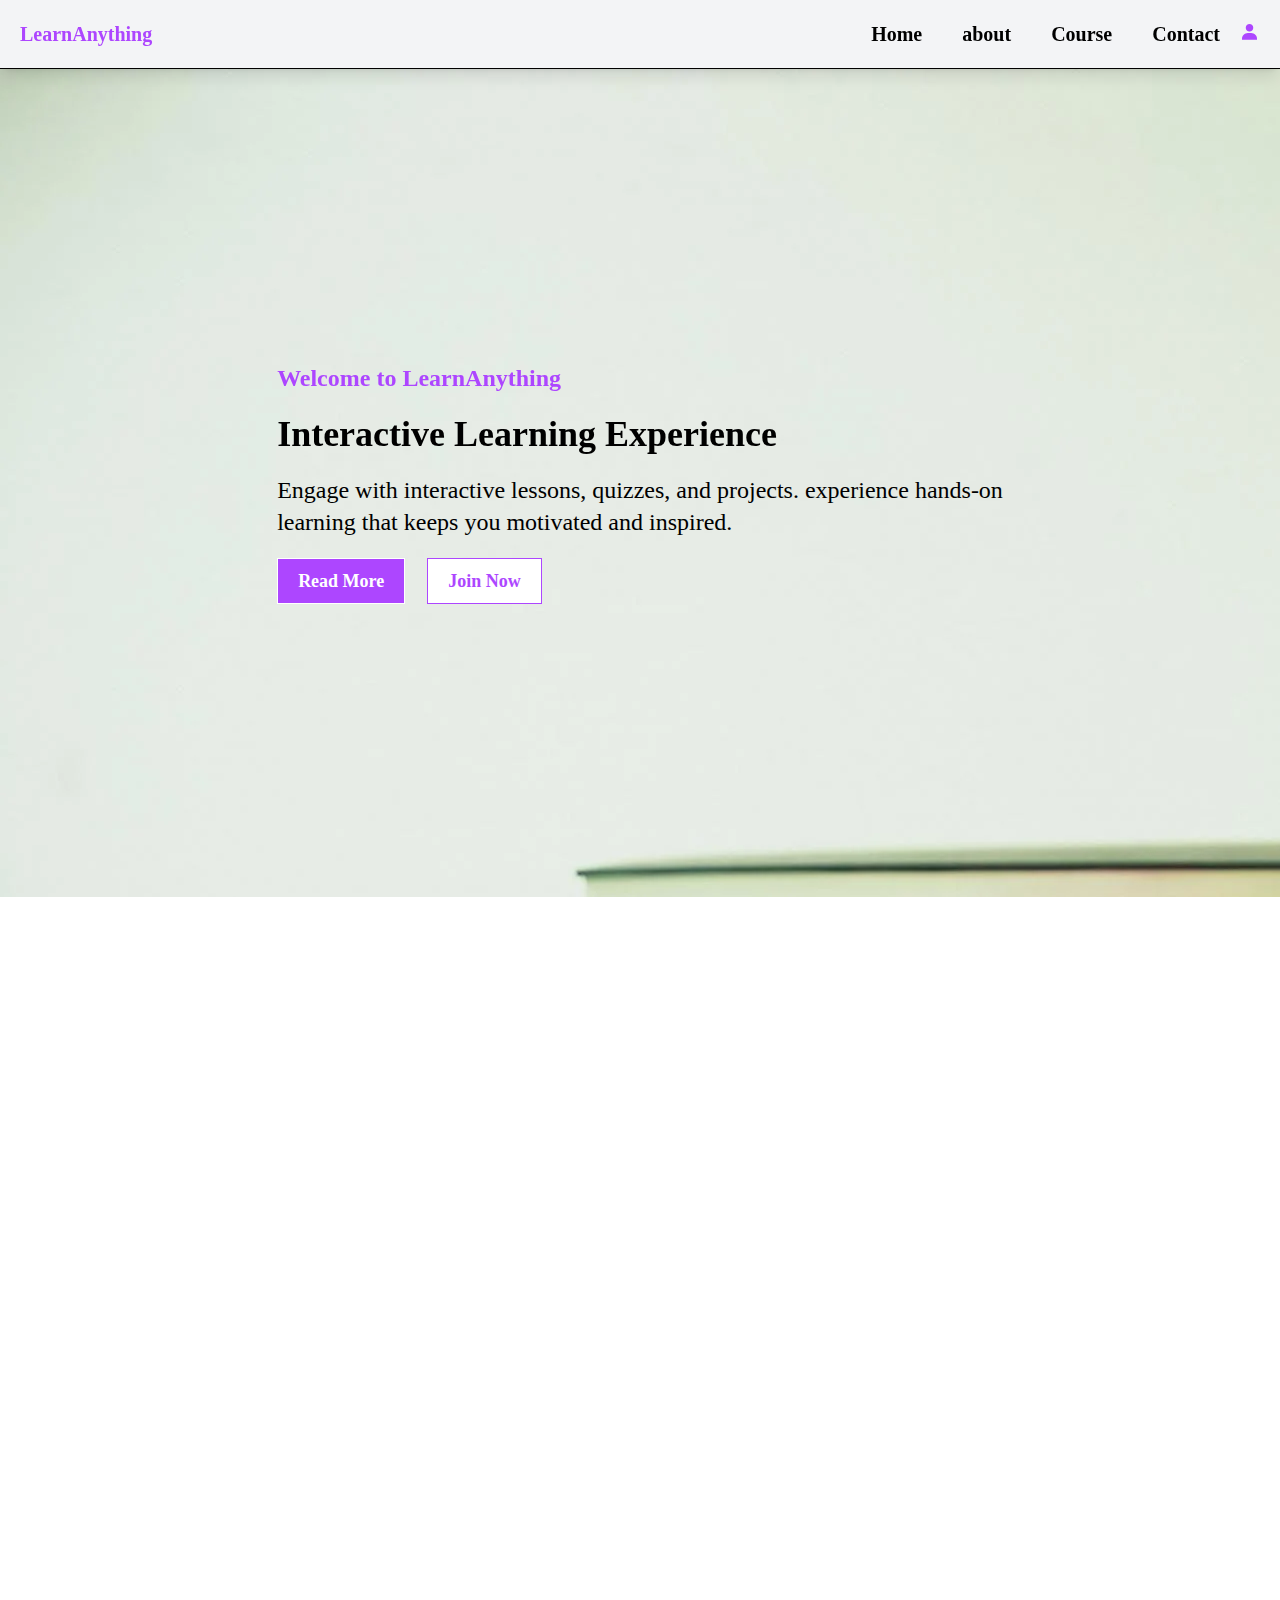
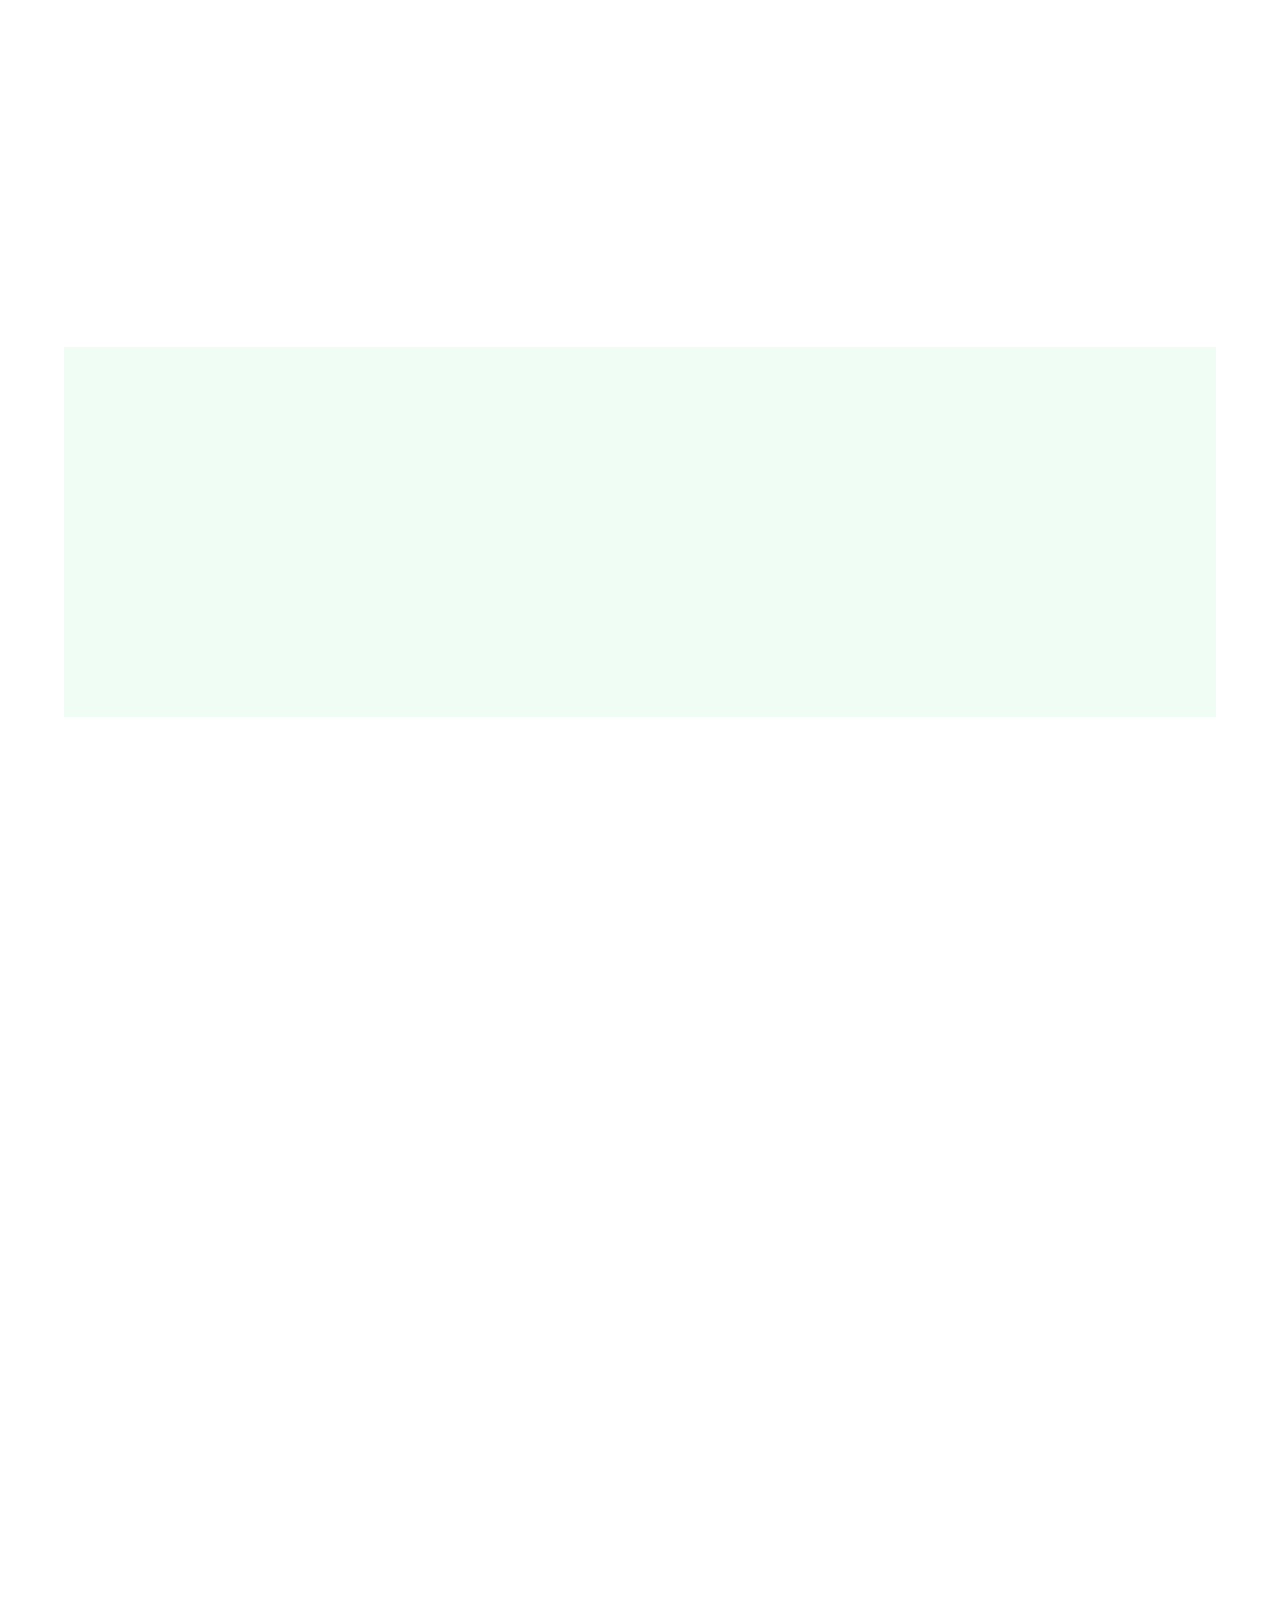
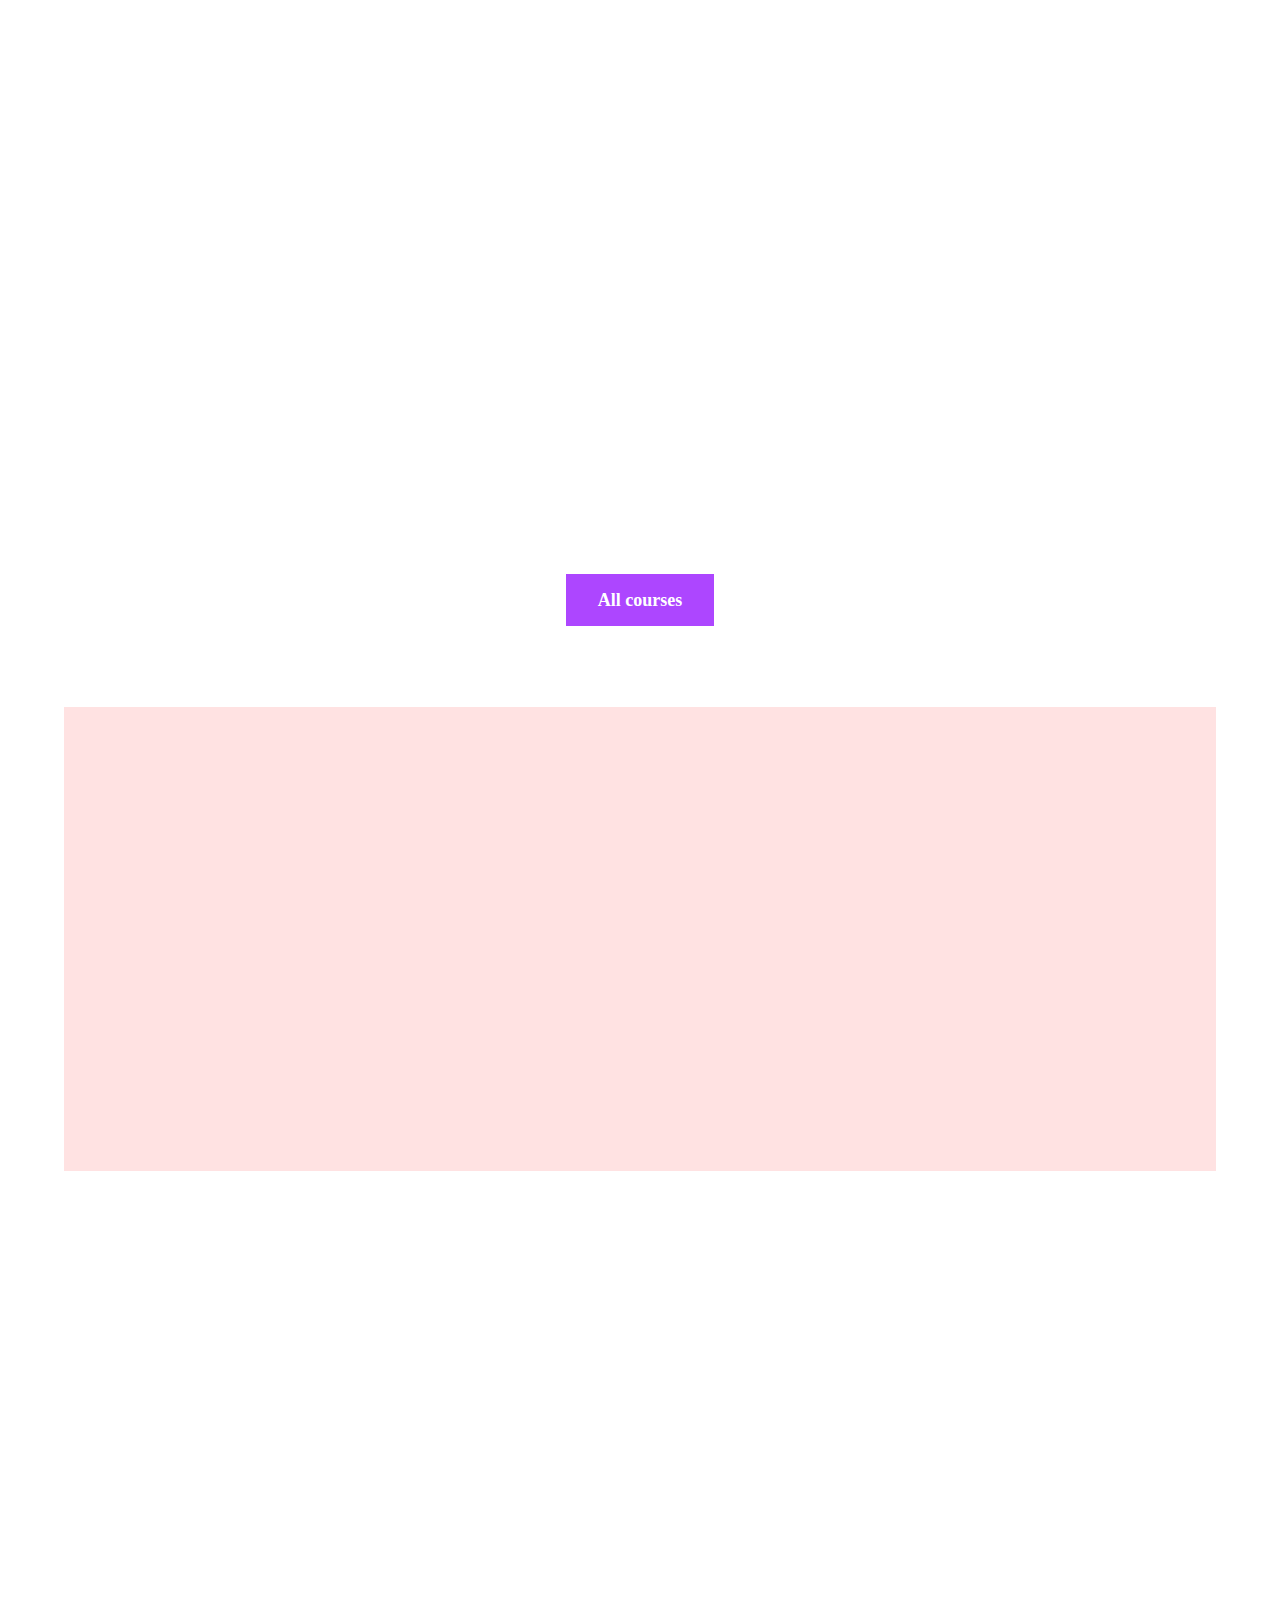
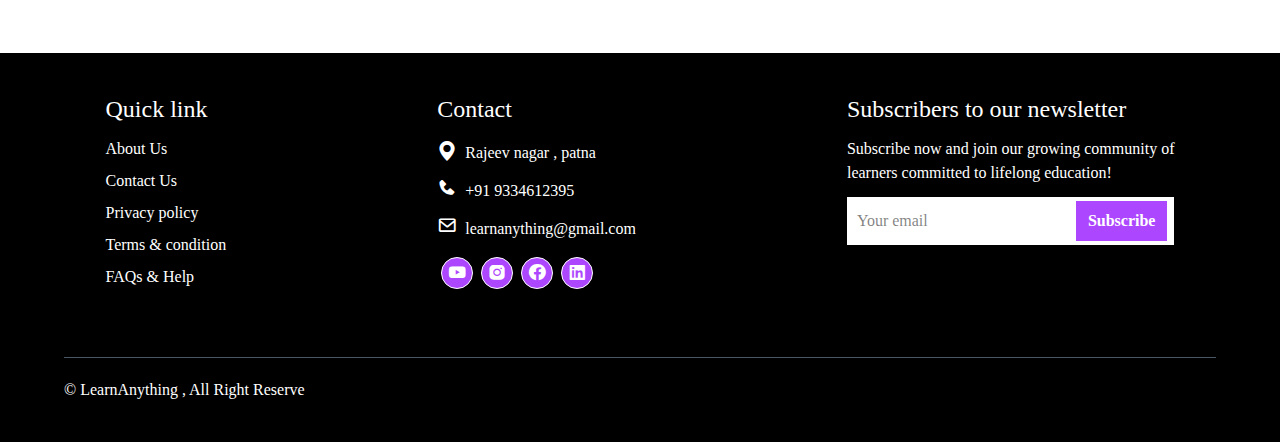
<file: index.html>
<!DOCTYPE html>
<html lang="en" class="scroll-smooth">
<head>
    <meta charset="UTF-8">
    <meta name="viewport" content="width=device-width, initial-scale=1.0">
    <title>E-learning</title>
    <link rel="icon" href="img/image.png">
    <link rel="stylesheet"
    href="https://cdn.jsdelivr.net/npm/boxicons@latest/css/boxicons.min.css">
    <link href="https://unpkg.com/aos@2.3.1/dist/aos.css" rel="stylesheet">
    <link rel="stylesheet" href="https://cdn.jsdelivr.net/npm/bootstrap-icons@1.11.3/font/bootstrap-icons.min.css">
    <link rel="stylesheet" href="output.css">
    <link rel="stylesheet" href="style.css">
</head>
<body class="font-serif overflow-x-hidden">
    <div id="loader" class="h-[100vh] w-full fixed z-1000" style="background:#060002 url(img/spinner.gif) no-repeat center;background-size:15%"></div>
    <!-- Menu section -->
    <div class="w-full border border-x-0 border-t-0 flex justify-between px-5 text-xl sticky top-0 shadow-lg bg-gray-100 z-10">
        <div class="font-bold p-5 px-0 text-purple-500 z-10"><a href="index.html">LearnAnything</a></div>
        <div >
            <ul class="flex font-semibold max-md:grid max-md:-top-85 max-md:absolute" id="check">
                <a href="#"><li class="p-5 hover hover:text-purple-500">Home</li></a>
                <a href="#about"><li class="p-5 hover hover:text-purple-500">about</li></a>
                <a href="#course"><li class="p-5 hover:text-purple-500">Course</li></a>
                <a href="contact.html"><li class="p-5 pr-0 hover:text-purple-500">Contact</li></a>
                <a href="login.html"><li class="p-5 pr-0 text-purple-500"><i class='bx bxs-user'></i></li></a>
            </ul>
        </div>
        <div class="my-3 px-1 border-gray-500 border-1 max-md:visible min-md:hidden"><i class='bx bx-menu text-4xl cursor-pointer menu'></i></div>
    </div>
    <!-- main page -->
    <!-- <div class=" max-md:object-fill max-sm:bg-contain max-sm:bg-no-repeat" style="background-image:url('img/image0.png');"> -->
    <div class="h-[92vh] w-full  object-cover grid place-items-center" style="background: url(img/image1.png);" >
        <!-- <img src="img/image1.png" class="h-[100%] w-full object-cover"> -->
        <div class="absolute text-2xl max-lg:w-[90%] max-lg:m-auto">
            <h2 class="text-purple-500 font-bold" data-aos="fade-down">Welcome to LearnAnything</h2>
            <h1 class="text-4xl font-bold my-5" data-aos="fade-down">Interactive Learning  Experience</h1>
            <p>Engage with interactive lessons, quizzes, and projects. experience hands-on<br> learning that keeps you motivated and inspired.</p>
            <div class="mt-5 font-bold">
                <a href="about.html"><button class="border p-2 px-5 mr-2 text-lg cursor-pointer text-white bg-purple-500 hover:text-purple-500 hover:bg-white" data-aos="fade-right">Read More</button></a>
                <a href="signup.html"><button class="border p-2 px-5 ml-2 cursor-pointer text-lg cursor-pointe bg-white text-purple-500 hover:bg-purple-500 hover:text-red-600" data-aos="fade-left">Join Now</button></a>
            </div>

        </div>

    </div>  
    <!-- professional goal -->
    <div class="w-[90%] m-auto mt-10">
        <div class="my-6 text-center" data-aos="fade-up">
        <h2 class="text-2xl font-semibold text-purple-600">Invest in Your Professional goals with LearnAnything</h2>
        <p class="text-lg m-2 ">Get unlimited access to over 90% of courses , Projects, Specializations, and Professional Certificates on LearnAnything taught by top instructors.</p>
        </div>
    </div>
    <div class="w-[90%] m-auto mb-20 overflow-x-auto overflow-y-hidden snap-x snap-mandatory" style="scrollbar-width: none;">
        <div class="flex grid-cols-4 justify-center w-auto h-64 mt-10  snap-x max-xl:inline-flex" data-aos="fade-up">
            <!-- learn anything -->
            <div data-aos="ease" data-aos-duration="400" 
                class="w-[330px] snap-center snap-always border mr-2 hover hover:bg-purple-400 hover:text-white shadow-md shadow-gray-300 rounded-md hover:transition hover:ease-in hover:rounded-none hover:duration-100 ">
                <div class="text-center">
                    <img class="m-auto" src="img/learn.png">
                    <h2 class="font-semibold text-lg mb-2">Learn Anything</h2>
                    <p class="mx-2">Explore any interest or trending topic, take prerequisites, and advance your skills</p>
                </div>
            </div>
            <!-- save money -->
            <div data-aos="ease" data-aos-duration="400" 
                class="w-[330px] snap-center snap-always border mx-2 hover hover:bg-purple-400 hover:text-white shadow-md shadow-gray-300 rounded-md hover:transition hover:duration-100 hover:ease-in hover:rounded-none">
                <div class="text-center">
                    <img class="m-auto mt-4" src="img/savemoney.png">
                    <h2 class="font-semibold text-lg my-2">Save Money</h2>
                    <p class="mx-2">Spend less money on your learning if you plan to take multiple courses this year</p>
                </div>
            </div>
            <!-- flexible learning -->
            <div data-aos="ease" data-aos-duration="400"
                class="w-[330px] snap-center snap-always border mx-2 hover hover:bg-purple-400 hover:text-white shadow-md shadow-gray-300 rounded-md hover:transition hover:duration-100 hover:ease-in hover:rounded-none">
                <div class="text-center">
                    <img class="m-auto mt-6" src="img/flexible.png">
                    <h2 class="font-semibold text-lg mt-3 mb-2">Flexible learning</h2>
                    <p class="mx-2">Learn at your own pace, move between multiple courses, or switch to a different course</p>
                </div>
            </div>
            <!-- unlimited certificate -->
            <div data-aos="ease" data-aos-duration="400" 
                class="w-[330px] snap-center snap-always border ml-2 hover hover:bg-purple-400 hover:text-white shadow-md shadow-gray-300 rounded-md hover:transition hover:duration-100 hover:ease-in hover:rounded-none">
                <div class="text-center">
                    <img class="m-auto mt-4" src="img/certificate.png">
                    <h2 class="font-semibold text-lg my-2">Unlimited certificate</h2>
                    <p class="mx-2">Earn a certificate for every learning program that you complete at no additional cost</p>
                </div>
            </div>
        </div>
    </div>

    <!-- about -->
    <div class="flex w-[90%] m-auto mt-10 max-lg:flex-wrap" id="about">
        <div class="w-[50%] border max-lg:w-[100%]" data-aos="zoom-in">
            <img class="h-[100%] w-[100%] object-cover" src="img/aboutgirl.png">
        </div>
        <div class="w-[50%] max-lg:w-[100%] ml-5 text-justify max-lg:mt-5 max-lg:ml-0" data-aos="fade-up">
            <h2 class="text-xl font-bold">ABOUT US</h2>
            <p class="text-2xl font-semibold text-purple-500 my-2">Welcome to LearnAnything</p>
            <p class="mt-3 text-lg">At LearnAnything, we believe in accessible,innovative learning experiences 
            that adapt to your schedule and learning style. Join us in embracing the future
            of education and unlock your potential with our immersive online courses.</p><br>
            <p class="text-lg">Welcome to LearnAnything, your gateway to boundless learning opportunities.
            We're dedicated to democratizing education, offering a diverse range of courses
            taught by industry experts. Our mission is to empower learners worldwide, fostering
            a community-driven platform where knowledge knows no limits.</p><br>
            <div class="flex justify-between max-sm:flex-col">
                <div>
                        <li class="m-1">Expert Instructors</li>
                        <li class="m-1">Expert Instructors</li>
                        <li class="m-1">Personalized Learning Paths</li>
                </div>
                <div>
                    <li class="m-1">Live Interactive Sessions</li>
                    <li class="m-1">Community Engagement</li>
                    <li class="m-1">Certification and Recognition</li>
                </div>
            </div>
            <div>
                <a href="about.html"><button data-aos="ease" data-aos-duration="300"
                    class="p-2 bg-purple-500 cursor-pointer rounded-sm text-white px-5 mt-3 hover hover:bg-white hover:text-purple-500 hover:border hover:border-purple-500 font-bold border">
                    Read More
                </button></a>
            </div>
        </div>
    </div>

    <!-- explore courses -->
    <div class="w-[90%] bg-green-50 m-auto mt-12" id="course">
        <div class="flex p-10 max-lg:flex-wrap">
            <div class="w-[50%] mr-10 max-lg:w-[100%]" data-aos="zoom-out-up" data-aos-duration="800">
                <div class="m-10 max-lg:mb-10 max-lg:m-0 ">
                    <h2 class="text-purple-500 text-3xl font-semibold">Explore free courses</h2>
                    <p class="mt-5 text-xl">Start your online learning journey at Great Learning Academy for free with 
                        our short-term basic courses across various in-demand domains.</p>
                    
                    <a href="course.html"><button data-aos="ease" data-aos-duration="300"
                        class="p-2 bg-purple-500 rounded-sm cursor-pointer text-white px-5 mt-5 hover hover:bg-white hover:text-purple-500 hover:border hover:border-purple-500 font-bold border">
                        Start for free
                    </button></a>
                </div>
            </div>
            <div class="w-[50%] max-lg:w-[100%]" data-aos="fade-up" data-aos-duration="1200"> 
                <img class="h-[100%] w-[100%] object-cover" src="img/coursegirl.png">
            </div>
        </div>
    </div>
    <!--popular topic to explore -->
    <div class="w-[90%] m-auto">
        <div class="text-center my-10 text-lg font-semibold" data-aos="fade-up" >
            <div>CATEGORIES</div>
            <div class="text-3xl text-purple-500">Popular Topic to Explore</div>
        </div>

        <div class="h-auto w-full grid grid-cols-4 max-lg:grid-cols-2 max-sm:grid-cols-1 gap-2 gap-y-3 my-12"  >
            <div data-aos="fade-up" data-aos-duration="500"
                class="border grid place-items-center shadow-lg hover hover:bg-purple-400 hover:text-white shadow-gray-300 hover:transition hover:delay-100 hover:ease-in ">
                <div class="py-2">
                    <img class="m-auto h-14" src="img/excel.png">
                    <p class="mt-2 text-lg font-semibold">Microsoft Excel</p>
                </div>
            </div>

            <div data-aos="fade-up" data-aos-duration="500"
                class="border grid place-items-center shadow-lg hover hover:bg-purple-400 hover:text-white shadow-gray-300 hover:transition hover:delay-100 hover:ease-in ">
                <div class="py-2">
                    <img class="m-auto h-12" src="img/aws1.png">
                    <p class="mt-2 text-lg font-semibold text-center">AWS</p>
                </div>
            </div>

            <div data-aos="fade-up" data-aos-duration="500"
                class="border grid place-items-center shadow-lg hover hover:bg-purple-400 hover:text-white shadow-gray-300 hover:transition hover:delay-100 hover:ease-in ">
                <div class="py-2">
                    <img class="m-auto h-12" src="img/pyhon.png">
                    <p class="mt-2 text-lg font-semibold">Python</p>
                </div>
            </div>

            <div data-aos="fade-up" data-aos-duration="500"
                class="border grid place-items-center shadow-lg hover hover:bg-purple-400 hover:text-white shadow-gray-300 hover:transition hover:delay-100 hover:ease-in ">
                <div class="py-2">
                    <img class="m-auto h-12" src="img/java.png">
                    <p class="mt-2 text-lg font-semibold text-center">Java</p>
                </div>
            </div>

            <div data-aos="fade-up" data-aos-duration="500"
                class="border grid place-items-center shadow-lg hover hover:bg-purple-400 hover:text-white shadow-gray-300 hover:transition hover:delay-100 hover:ease-in ">
                <div class="py-2">
                    <img class="m-auto h-12" src="img/webdesign.png">
                    <p class="mt-2 text-lg font-semibold">Web Design</p>
                </div>
            </div>

            <div data-aos="fade-up" data-aos-duration="500"
                class="border grid place-items-center shadow-lg hover hover:bg-purple-400 hover:text-white shadow-gray-300 hover:transition hover:delay-100 hover:ease-in ">
                <div class="py-2">
                    <img class="m-auto h-12" src="img/webdevelopement.png">
                    <p class="mt-2 text-lg font-semibold">Web Development</p>
                </div>
            </div>

            <div data-aos="fade-up" data-aos-duration="500"
                class="border grid place-items-center shadow-lg hover hover:bg-purple-400 hover:text-white shadow-gray-300 hover:transition hover:delay-100 hover:ease-in ">
                <div class=" py-2">
                    <img class="m-auto h-12" src="img/mysql.png">
                    <p class="my-2 text-lg font-semibold">mysql</p>
                </div>
            </div>

            <div data-aos="fade-up" data-aos-duration="500"
                class="border grid place-items-center shadow-lg hover hover:bg-purple-400 hover:text-white shadow-gray-300 hover:transition hover:delay-100 hover:ease-in ">
                <div class="max-lg:py-2">
                    <img class="m-auto h-12" src="img/uidesign.png">
                    <p class="mt-2 text-lg font-semibold">UI/UX Design</p>
                </div>
            </div>
        </div>
    </div>

    
    <!-- popular courses -->
    <div class="w-[90%] m-auto my-20">
        <div class="text-center my-10 text-lg font-semibold" data-aos="fade-up">
            <div>Popular Courses</div>
            <div class="text-3xl text-purple-500">Explore new and trending free online courses</div>
        </div>
        <div class="h-auto w-full grid grid-cols-4 max-xl:grid-cols-3 max-md:grid-cols-2 max-sm:grid-cols-1 gap-5 gap-y-7 rounded-t-m">
            <div class="shadow-md " data-aos="fade-up">
                <img class="rounded-t-md h-[65%] w-[100%]  object-cover" src="img/html.png">
                <div class="mx-2">
                    <div>
                        <h1 class="font-semibold text-lg my-2">HTML Course for Beginners</h1>
                    </div>
                    <div class="flex justify-between">
                        <div class=""><i class='bx bxs-star text-yellow-400 text-lg mr-2'></i>4.55</div>
                        <div class=""><i class='bx bxs-graduation text-gray-500 text-lg mx-1'></i>5.8L+learners</div>
                        <div class=""><i class='bx bxs-user text-gray-500 text-lg mx-1'></i>Beginner</div>
                    </div>
                    <div class="flex justify-between text-gray-500">
                        <div><i class='bx bxs-time-five text-gray-500 mr-2'></i>2.0 Hrs</div>
                        <div><b>Rs. 0</b>  <span class="text-sky-600 font-bold ml-2"><a href="login.html">Enroll Now ➡️</a></span></div>
                    </div>
                </div>
            </div>

            <div class="shadow-md" data-aos="fade-up">
                <img class="rounded-t-md h-[65%] w-[100%] object-cover" src="img/css.png">
                <div class="mx-2">
                    <div>
                        <h1 class="font-semibold text-lg my-2">Front End Development-CSS</h1>
                    </div>
                    <div class="flex justify-between">
                        <div class=""><i class='bx bxs-star text-yellow-400 text-lg mr-2'></i>4.55</div>
                        <div class=""><i class='bx bxs-graduation text-gray-500 text-lg mx-1'></i>5.8L+learners</div>
                        <div class=""><i class='bx bxs-user text-gray-500 text-lg mx-1'></i>Beginner</div>
                    </div>
                    <div class="flex justify-between text-gray-500">
                        <div><i class='bx bxs-time-five text-gray-500 mr-2'></i>2.0 Hrs</div>
                        <div><b>Rs. 0</b>  <span class="text-sky-600 font-bold ml-2"><a href="login.html">Enroll Now ➡️</a></span></div>
                    </div>
                </div>
            </div>
            
            <div class="shadow-md" data-aos="fade-up">
                <img class="rounded-t-md h-[65%] w-[100%] object-cover" src="img/js.png">
                <div class="mx-2">
                    <div>
                        <h1 class="font-semibold text-lg my-2">Introduction to JavaScript</h1>
                    </div>
                    <div class="flex justify-between">
                        <div class=""><i class='bx bxs-star text-yellow-400 text-lg mr-2'></i>4.55</div>
                        <div class=""><i class='bx bxs-graduation text-gray-500 text-lg mx-1'></i>5.8L+learners</div>
                        <div class=""><i class='bx bxs-user text-gray-500 text-lg mx-1'></i>Beginner</div>
                    </div>
                    <div class="flex justify-between text-gray-500">
                        <div><i class='bx bxs-time-five text-gray-500 mr-2'></i>2.0 Hrs</div>
                        <div><b>Rs. 0</b>  <span class="text-sky-600 font-bold ml-2"><a href="login.html">Enroll Now ➡️</a></span></div>
                    </div>
                </div>
            </div>

            <div class="shadow-md" data-aos="fade-up">
                <img class="rounded-t-md h-[65%] w-[100%] object-cover" src="img/python.png">
                <div class="mx-2">
                    <div>
                        <h1 class="font-semibold text-lg my-2">Python Programming</h1>
                    </div>
                    <div class="flex justify-between">
                        <div class=""><i class='bx bxs-star text-yellow-400 text-lg mr-2'></i>4.55</div>
                        <div class=""><i class='bx bxs-graduation text-gray-500 text-lg mx-1'></i>5.8L+learners</div>
                        <div class=""><i class='bx bxs-user text-gray-500 text-lg mx-1'></i>Beginner</div>
                    </div>
                    <div class="flex justify-between text-gray-500">
                        <div><i class='bx bxs-time-five text-gray-500 mr-2'></i>2.0 Hrs</div>
                        <div><b>Rs. 0</b>  <span class="text-sky-600 font-bold ml-2"> <a href="login.html">Enroll Now ➡️</a></span></div>
                    </div>
                </div>
            </div>

            <div class="shadow-md" data-aos="fade-up">
                <img class="rounded-t-md h-[65%] w-[100%]" src="img/sql.png">
                <div class="mx-2">
                    <div>
                        <h1 class="font-semibold text-lg my-2">SQL for Data Science</h1>
                    </div>
                    <div class="flex justify-between">
                        <div class=""><i class='bx bxs-star text-yellow-400 text-lg mr-2'></i>4.55</div>
                        <div class=""><i class='bx bxs-graduation text-gray-500 text-lg mx-1'></i>5.8L+learners</div>
                        <div class=""><i class='bx bxs-user text-gray-500 text-lg mx-1'></i>Beginner</div>
                    </div>
                    <div class="flex justify-between text-gray-500">
                        <div><i class='bx bxs-time-five text-gray-500 mr-2'></i>2.0 Hrs</div>
                        <div><b>Rs. 0</b>  <span class="text-sky-600 font-bold ml-2"> <a href="login.html">Enroll Now ➡️</a></span></div>
                    </div>
                </div>
            </div>

            <div class="shadow-md" data-aos="fade-up">
                <img class="rounded-t-md h-[65%] w-[100%]" src="img/cgatgpt.png">
                <div class="mx-2">
                    <div>
                        <h1 class="font-semibold text-lg my-2">ChatGPT for Beginners</h1>
                    </div>
                    <div class="flex justify-between">
                        <div class=""><i class='bx bxs-star text-yellow-400 text-lg mr-2'></i>4.55</div>
                        <div class=""><i class='bx bxs-graduation text-gray-500 text-lg mx-1'></i>5.8L+learners</div>
                        <div class=""><i class='bx bxs-user text-gray-500 text-lg mx-1'></i>Beginner</div>
                    </div>
                    <div class="flex justify-between text-gray-500">
                        <div><i class='bx bxs-time-five text-gray-500 mr-2'></i>2.0 Hrs</div>
                        <div><b>Rs. 0</b>  <span class="text-sky-600 font-bold ml-2"> <a href="login.html">Enroll Now ➡️</a></span></div>
                    </div>
                </div>
            </div>

            <div class="shadow-md" data-aos="fade-up">
                <img class="rounded-t-md h-[65%] w-[100%]" src="img/aws.png">
                <div class="mx-2">
                    <div>
                        <h1 class="font-semibold text-lg my-2">AWS for Beginners</h1>
                    </div>
                    <div class="flex justify-between">
                        <div class=""><i class='bx bxs-star text-yellow-400 text-lg mr-2'></i>4.55</div>
                        <div class=""><i class='bx bxs-graduation text-gray-500 text-lg mx-1'></i>5.8L+learners</div>
                        <div class=""><i class='bx bxs-user text-gray-500 text-lg mx-1'></i>Beginner</div>
                    </div>
                    <div class="flex justify-between text-gray-500">
                        <div><i class='bx bxs-time-five text-gray-500 mr-2'></i>2.0 Hrs</div>
                        <div><b>Rs. 0</b>  <span class="text-sky-600 font-bold ml-2"><a href="login.html">Enroll Now ➡️</a></span></div>
                    </div>
                </div>
            </div>

            <div class="shadow-md" data-aos="fade-up">
                <img class="rounded-t-md h-[65%] w-[100%]" src="img/azure.png">
                <div class="mx-2">
                    <div>
                        <h1 class="font-semibold text-lg my-2">Microsoft Azure Essentials</h1>
                    </div>
                    <div class="flex justify-between">
                        <div class=""><i class='bx bxs-star text-yellow-400 text-lg mr-2'></i>4.55</div>
                        <div class=""><i class='bx bxs-graduation text-gray-500 text-lg mx-1'></i>5.8L+learners</div>
                        <div class=""><i class='bx bxs-user text-gray-500 text-lg mx-1'></i>Beginner</div>
                    </div>
                    <div class="flex justify-between text-gray-500">
                        <div><i class='bx bxs-time-five text-gray-500 mr-2'></i>2.0 Hrs</div>
                        <div><b>Rs. 0</b>  <span class="text-sky-600 font-bold ml-2"><a href="login.html">Enroll Now ➡️</a></span></div>
                    </div>
                </div>
            </div>

            <div class="shadow-md" data-aos="fade-up">
                <img class="rounded-t-md h-[60%] w-[100%]" src="img/msexcel.png">
                <div class="mx-2">
                    <div>
                        <h1 class="font-semibold text-lg my-2">Introduction to MS Excel</h1>
                    </div>
                    <div class="flex justify-between">
                        <div class=""><i class='bx bxs-star text-yellow-400 text-lg mr-2'></i>4.55</div>
                        <div class=""><i class='bx bxs-graduation text-gray-500 text-lg mx-1'></i>5.8L+learners</div>
                        <div class=""><i class='bx bxs-user text-gray-500 text-lg mx-1'></i>Beginner</div>
                    </div>
                    <div class="flex justify-between text-gray-500">
                        <div><i class='bx bxs-time-five text-gray-500 mr-2'></i>2.0 Hrs</div>
                        <div><b>Rs. 0</b>  <span class="text-sky-600 font-bold ml-2"><a href="login.html">Enroll Now ➡️</a></span></div>
                    </div>
                </div>
            </div>
            
            <div class="shadow-md" data-aos="fade-up">
                <img class="rounded-t-md h-[60%] w-[100%]" src="img/datascience.png">
                <div class="mx-2">
                    <div>
                        <h1 class="font-semibold text-lg my-2">Statistics For Data Science</h1>
                    </div>
                    <div class="flex justify-between">
                        <div class=""><i class='bx bxs-star text-yellow-400 text-lg mr-2'></i>4.55</div>
                        <div class=""><i class='bx bxs-graduation text-gray-500 text-lg mx-1'></i>5.8L+learners</div>
                        <div class=""><i class='bx bxs-user text-gray-500 text-lg mx-1'></i>Beginner</div>
                    </div>
                    <div class="flex justify-between text-gray-500">
                        <div><i class='bx bxs-time-five text-gray-500 mr-2'></i>2.0 Hrs</div>
                        <div><b>Rs. 0</b>  <span class="text-sky-600 font-bold ml-2"><a href="login.html">Enroll Now ➡️</a></span></div>
                    </div>
                </div>
            </div> 

            <div class="shadow-md" data-aos="fade-up">
                <img class="rounded-t-md h-[60%] w-[100%]" src="img/javap.png">
                <div class="mx-2">
                    <div>
                        <h1 class="font-semibold text-lg my-2">Java Programming</h1>
                    </div>
                    <div class="flex justify-between">
                        <div class=""><i class='bx bxs-star text-yellow-400 text-lg mr-2'></i>4.55</div>
                        <div class=""><i class='bx bxs-graduation text-gray-500 text-lg mx-1'></i>5.8L+learners</div>
                        <div class=""><i class='bx bxs-user text-gray-500 text-lg mx-1'></i>Beginner</div>
                    </div>
                    <div class="flex justify-between text-gray-500">
                        <div><i class='bx bxs-time-five text-gray-500 mr-2'></i>2.0 Hrs</div>
                        <div><b>Rs. 0</b>  <span class="text-sky-600 font-bold ml-2"><a href="login.html">Enroll Now ➡️</a></span></div>
                    </div>
                </div>
            </div>

            <!-- html course for beginner -->
            <div class="shadow-md" data-aos="fade-up">
                <img class="rounded-t-md h-[60%] w-[100%]" src="img/c.png">
                <div class="mx-2">
                    <div>
                        <h1 class="font-semibold text-lg my-2">C for Beginners</h1>
                    </div>
                    <div class="flex justify-between">
                        <div class=""><i class='bx bxs-star text-yellow-400 text-lg mr-2'></i>4.55</div>
                        <div class=""><i class='bx bxs-graduation text-gray-500 text-lg mx-1'></i>5.8L+learners</div>
                        <div class=""><i class='bx bxs-user text-gray-500 text-lg mx-1'></i>Beginner</div>
                    </div>
                    <div class="flex justify-between text-gray-500">
                        <div><i class='bx bxs-time-five text-gray-500 mr-2'></i>2.0 Hrs</div>
                        <div><b>Rs. 0</b>  <span class="text-sky-600 font-bold ml-2"><a href="login.html">Enroll Now ➡️</a></span></div>
                    </div>
                </div>
            </div>
        </div>
        <!-- all courses button -->
        <div class="justify-center w-full grid mt-10">
            <a href="course.html"><button data-aos="ease" data-aos-duration="300"
                class="p-3 bg-purple-500 text-white text-lg px-8 cursor-pointer hover hover:bg-transparent hover:text-purple-500 hover:border hover:border-purple-500 font-bold border">
                All courses
            </button></a>
        </div>
    </div>
    
    <!-- become an instructor -->
    <div class="w-[90%] m-auto">
        <div class="flex w-[100%] max-lg:flex-wrap bg-red-100">
            <div class="w-[50%] max-lg:w-[90%] max-md:w-[80%]" data-aos="zoom-in">
                <img class="m-10 max-lg:mb-0 w-[100%] object-cover bg-white" src="img/instructor.png">
            </div>
            <div class="w-[50%] max-lg:w-[100%]" data-aos="fade-up" >
                <div class="m-20 max-lg:m-10 text-black text-lg">
                    <h2 class="text-purple-500 text-3xl font-semibold">Become an instructor</h2>
                    <p class="my-5">Instructors from around the world teach millions of learners on Udemy.
                        We provide the tools and skills to teach what you love.</p>
                    <button data-aos="ease" data-aos-duration="300"
                        class="py-2 px-5 bg-purple-500 text-white hover hover:bg-transparent hover:text-purple-500 hover:border hover:border-purple-500 font-bold border">
                        Start Teaching Today
                    </button>
                </div>
            </div>
        </div>
    </div>

    <!-- frequently asked question -->
    <div class="w-[90%] m-auto my-10" data-aos="fade-up">
        <div class="text-center my-10 text-purple-500 text-3xl font-semibold">Frequently Asked Questions </div>
        <div class="">
            <p class="border border-b-0 p-4">What is the Learn Anything?</p>
            <p class="border border-b-0 p-4">Why should I choose Great Learning Academy for free courses with certificates ?</p>
            <p class="border border-b-0 p-4">How many free courses can I enroll in at the same time?</p>
            <p class="border border-b-0 p-4">How can I enroll in these free online courses?</p>
            <p class="border p-4">What are the most popular free courses offered by LearnAnything ?</p>
        </div>
    </div>

    <!-- footer -->
    <div class="w-full bg-black h-auto mt-20 pb-10">
        <div class="flex justify-around max-lg:flex-wrap text-white pt-10">
            <div class="max-md:w-[80%] max-sm:justify-center max-md:mb-10">
                <p class="text-2xl text-bold">Quick link</p>
                <ul>
                    <a href="about.html"><li class="mt-3">About Us</li></a>
                    <a href="contact.html"><li class="mt-2">Contact Us</li></a>
                    <a href=""><li class="mt-2">Privacy policy</li></a>
                    <a href=""><li class="mt-2">Terms & condition</li></a>
                    <a href=""><li class="mt-2">FAQs & Help</li></a>
                </ul>
            </div>
            <div class="max-md:w-[80%] max-sm:justify-center max-md:mb-10">
                <p class="text-2xl text-bold">Contact</p>
                <ul>
                    <li class="mt-3"><i class="bi bi-geo-alt-fill mr-2 text-xl"></i>Rajeev nagar , patna</li>
                    <li class="mt-3"><i class='bx bxs-phone mr-2 text-xl'></i>+91 9334612395</li>
                    <li class="mt-3"><i class='bx bx-envelope mr-2 text-xl' ></i>learnanything@gmail.com</li>
                </ul>
                <div class="text-xl flex mt-3">
                    <p data-aos="ease" data-aos-duration="300"
                        class="size-8 m-1 leading-8 text-center border rounded-full bg-purple-500 hover hover:bg-transparent hover:border-purple-500 hover:text-purple-500"><i class='bx bxl-youtube' ></i></p>
                    <p data-aos="ease" data-aos-duration="300" 
                        class="size-8 m-1 leading-8 text-center border rounded-full bg-purple-500 hover hover:bg-transparent hover:border-purple-500 hover:text-purple-500"><i class='bx bxl-instagram-alt' ></i></p>
                    <p data-aos="ease" data-aos-duration="300" 
                        class="size-8 m-1 leading-8 text-center border rounded-full bg-purple-500 hover hover:bg-transparent hover:border-purple-500 hover:text-purple-500"><i class='bx bxl-facebook-circle' ></i></p>
                    <p data-aos="ease" data-aos-duration="300"
                        class="size-8 m-1 leading-8 text-center border rounded-full bg-purple-500 hover hover:bg-transparent hover:border-purple-500 hover:text-purple-500"><i class='bx bxl-linkedin-square' ></i></p>
                </div>
            </div>
            <div class="max-md:w-[80%] max-sm:justify-center">
                <p class="text-2xl text-bold">Subscribers to our newsletter</p>
                <div class="my-3">
                    Subscribe now and join our growing community of <br>learners committed to lifelong education!
                </div>
                <div class="flex relative bg-white h-12 place-items-center border-2 hover:border-purple-500">
                    <input type="email" name="email" placeholder="Your email" class="h-12 w-[100%] absolute left-0 bg-transparent pl-2 text-black" >
                    <button data-aos="ease" data-aos-duration="300" 
                        class="bg-purple-500 p-2 px-3 border font-bold absolute right-1 hover hover:bg-transparent hover:border-purple-500 hover:text-purple-500">
                        Subscribe
                    </button>
                </div>
            </div>
        </div>
        <hr class="mt-16 w-[90%] m-auto border-gray-600">
        <div class="text-white w-[90%] mt-5 m-auto">&copy; LearnAnything , All Right Reserve</div>
    </div>
    <script src="learn.js"></script>
    <!-- aos script -->
    <script src="https://unpkg.com/aos@2.3.1/dist/aos.js"></script>
    <script>
        AOS.init({
            offset:120,
            duration:1000,
        });

    </script>
</body>
</html>
</file>
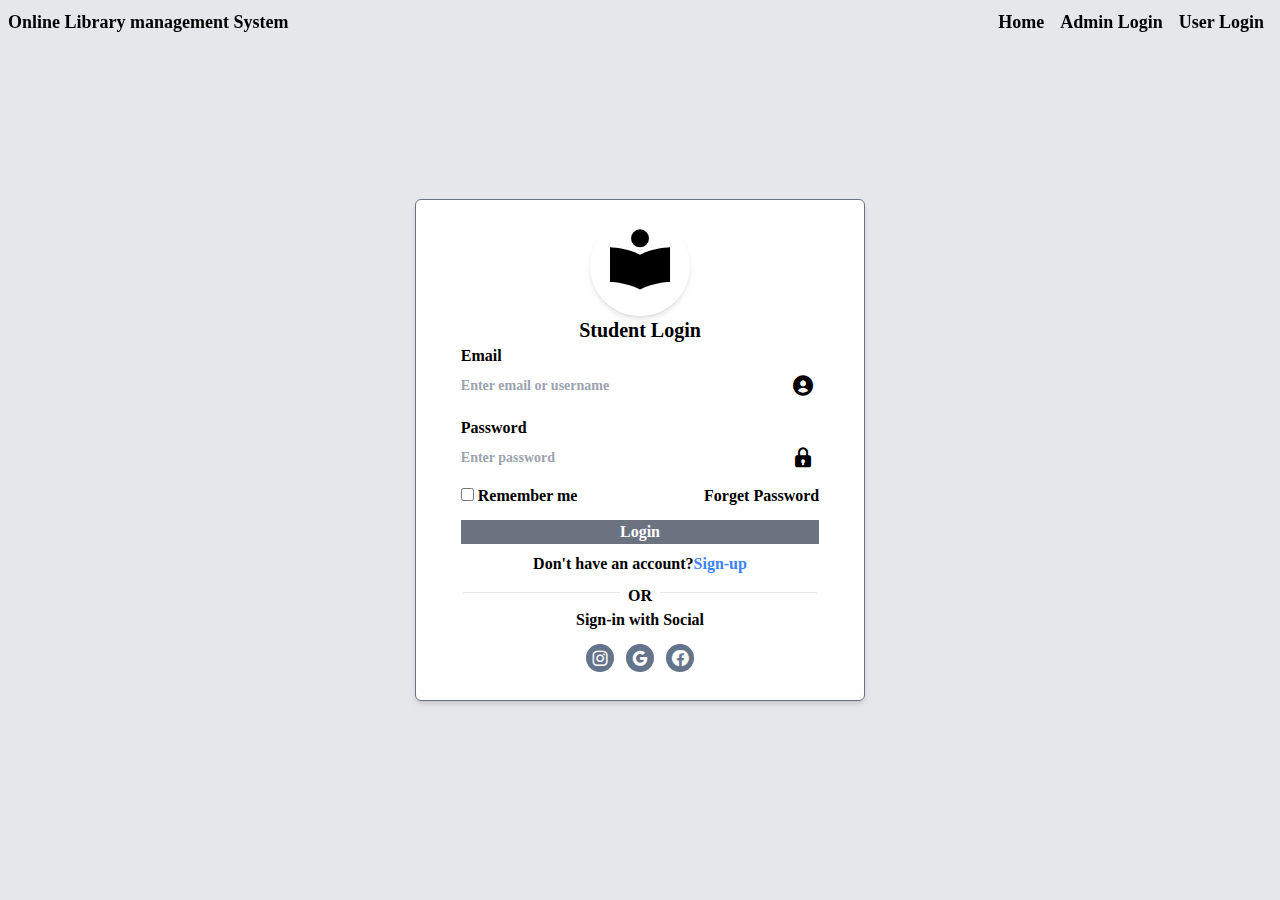
<file: login/index.html>
<!doctype html>
<html lang="en">
    <head>
        <title>Login</title>
        <meta charset="utf-8" />
        <meta name="viewport" content="width=device-width, initial-scale=1, shrink-to-fit=no" />
        <link
            href="https://cdn.jsdelivr.net/npm/bootstrap@5.3.2/dist/css/bootstrap.min.css"
            rel="stylesheet"
            integrity="sha384-T3c6CoIi6uLrA9TneNEoa7RxnatzjcDSCmG1MXxSR1GAsXEV/Dwwykc2MPK8M2HN" crossorigin="anonymous" />
        <link rel="stylesheet" href="https://cdn.jsdelivr.net/npm/boxicons@latest/css/boxicons.min.css">
        <link rel="stylesheet" href="style.css">
    </head>
    <body class="bg-gray-200">
    <div class="fixed w-full">
    <div class="flex justify-between m-2 font-serif font-semibold text-lg ">
        <h1 class="">Online Library management System</h1>
        <ul class="flex justify-end">    
            <a href="index"><li class="mx-2 border-1 hover:border-b-black">Home</li></a>
            <a href="adminLogin"><li class="mx-2 border-1 hover:border-b-black">Admin Login</li></a>
            <a href="login"><li class="mx-2 border-1 hover:border-b-black">User Login</li></a>
        </ul>
    </div>
    </div>
    <div class="grid place-items-center h-screen ">
        <div class="h-auto py-4 w-[450px] border border-gray-500 rounded-md bg-white font-serif shadow-md font-bold">
            <div class="w-[100px] h-[100px] rounded-full m-auto border-1 border-gray-500 text-center shadow-md">
            <i class='bx bxs-book-reader text-7xl mt-2'></i>
            </div>
            <h2 class="text-center text-xl font-semibold ">Student Login</h2>
            <form method="post" action="{{URL::current()}}">
            <div class="w-[80%] m-auto mb-3 ">
                <label for="">Email</label><br>
                <div class="flex justify-between border-1 bg-white border-gray-400 rounded-md active:border visited:border-red-300">
                <input type="Text" name="uname" placeholder="Enter email or username " class="w-[100%] pl-2 bg-transparent text-sm rounded-md border-none focus:ring-0">
                <i class='bx bxs-user-circle text-2xl m-0.5 mr-1'></i>
                </div>
            </div>
            <div class="w-[80%] m-auto mb-2">
                <label for="">Password</label><br>
                <div class="flex justify-between border-1 border-gray-400 rounded-md">
                <input type="password" name="pass" placeholder="Enter password " class="w-[100%] pl-2 text-sm rounded-md border-none focus:ring-0">
                <i class='bx bxs-lock text-2xl m-0.5 mr-1'></i>
                </div>
            </div>
            <div class="w-[80%] flex justify-between m-auto mb-3">
                <div class="">
                <input type="checkbox" id="remember" class="focus:ring-0 checked:rounded-md rounded-sm">
                <label for="remember">Remember me</label>
                </div>
                <a href="">Forget Password</a>
            </div>
            <div class="text-center">
                <button class="btn bg-gray-500 text-white px-4 w-[80%] hover:bg-gray-600 font-bold">Login</button>
            </div>
            <p class="text-center my-2">Don't have an account?<a href="" class="text-blue-500 font-bold hover:underline">Sign-up</a></p>
            <div class="flex justify-center">
                <hr width="35%" class="m-2">
                <b>OR</b>
                <hr width="35%" class="m-2">
            </div>
            <div class="text-center">
                <b>Sign-in with Social</b>
                <div class="my-2">
                    <a href=""><i class='bx bxl-instagram text-xl p-1 py-0 border-1 border-black bg-slate-500 text-white rounded-full m-1' ></i></a>
                    <a href=""><i class='bx bxl-google text-xl p-1 py-0 border-1 border-1 border-black bg-slate-500 text-white rounded-full m-1' ></i></a>
                    <a href=""><i class='bx bxl-facebook-circle text-xl p-1 py-0 border-1 border-1 border-black bg-slate-500 text-white rounded-full m-1' ></i></a>
                </div>
            </div>
            </form>
        </div>
    </div>
    </body>
</html>

<!-- create a simple HTML page with a heading. a paragraph, and a button style the page using an external css file to 
    set the background color of the page
    change teh fond of the heading
    style the button with padding and a background color -->
</file>
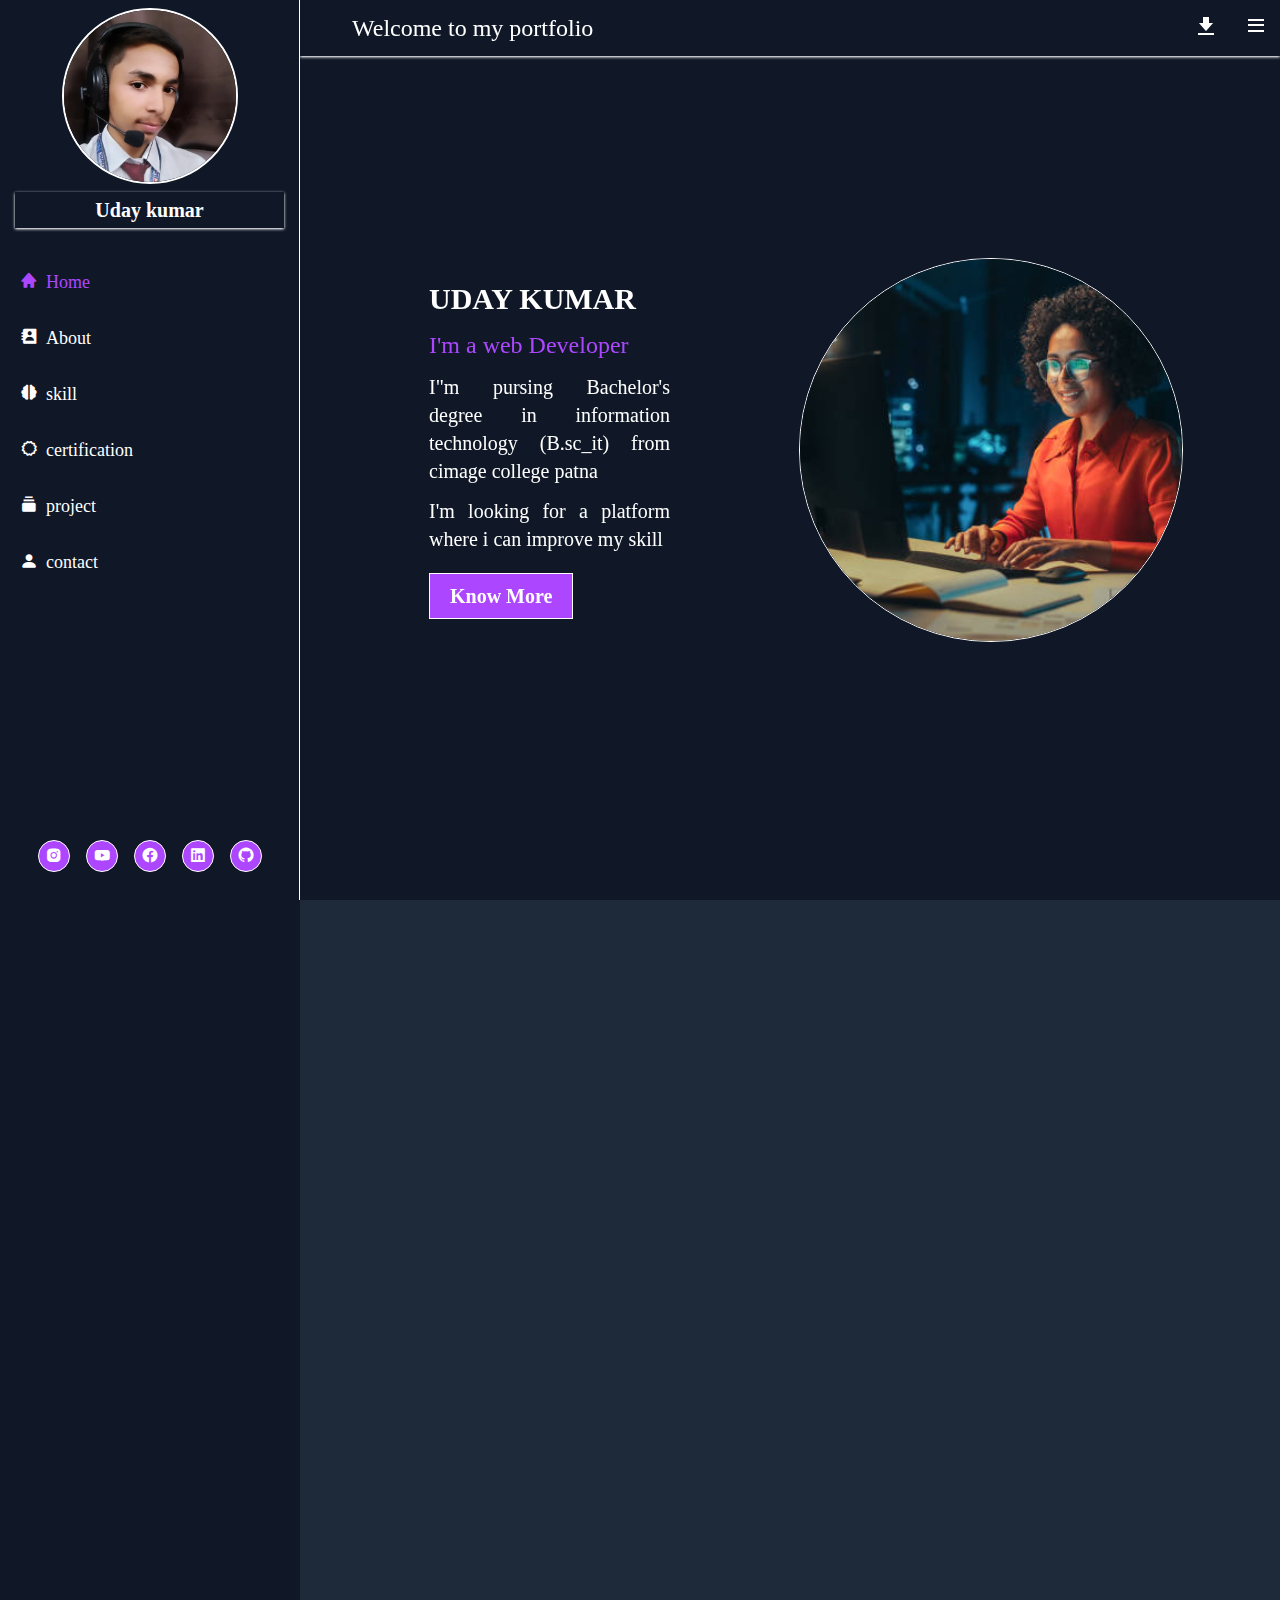
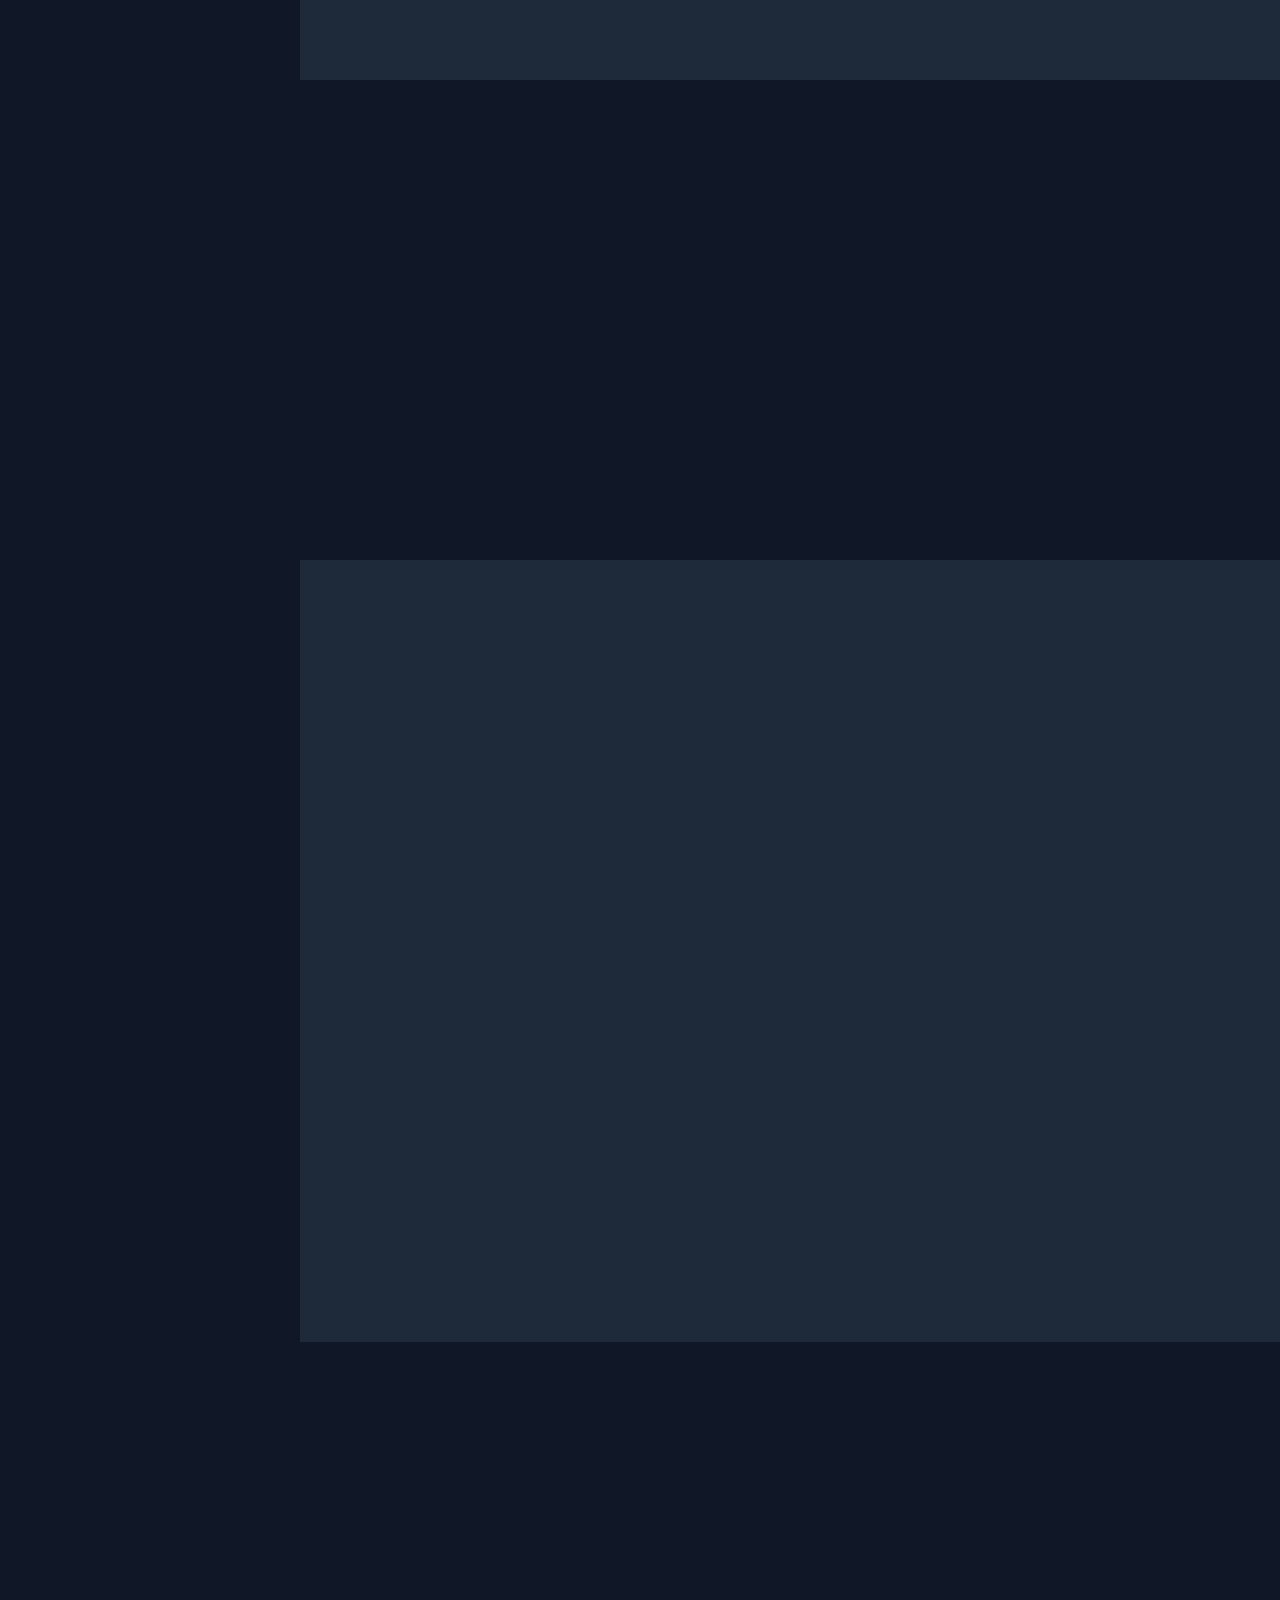
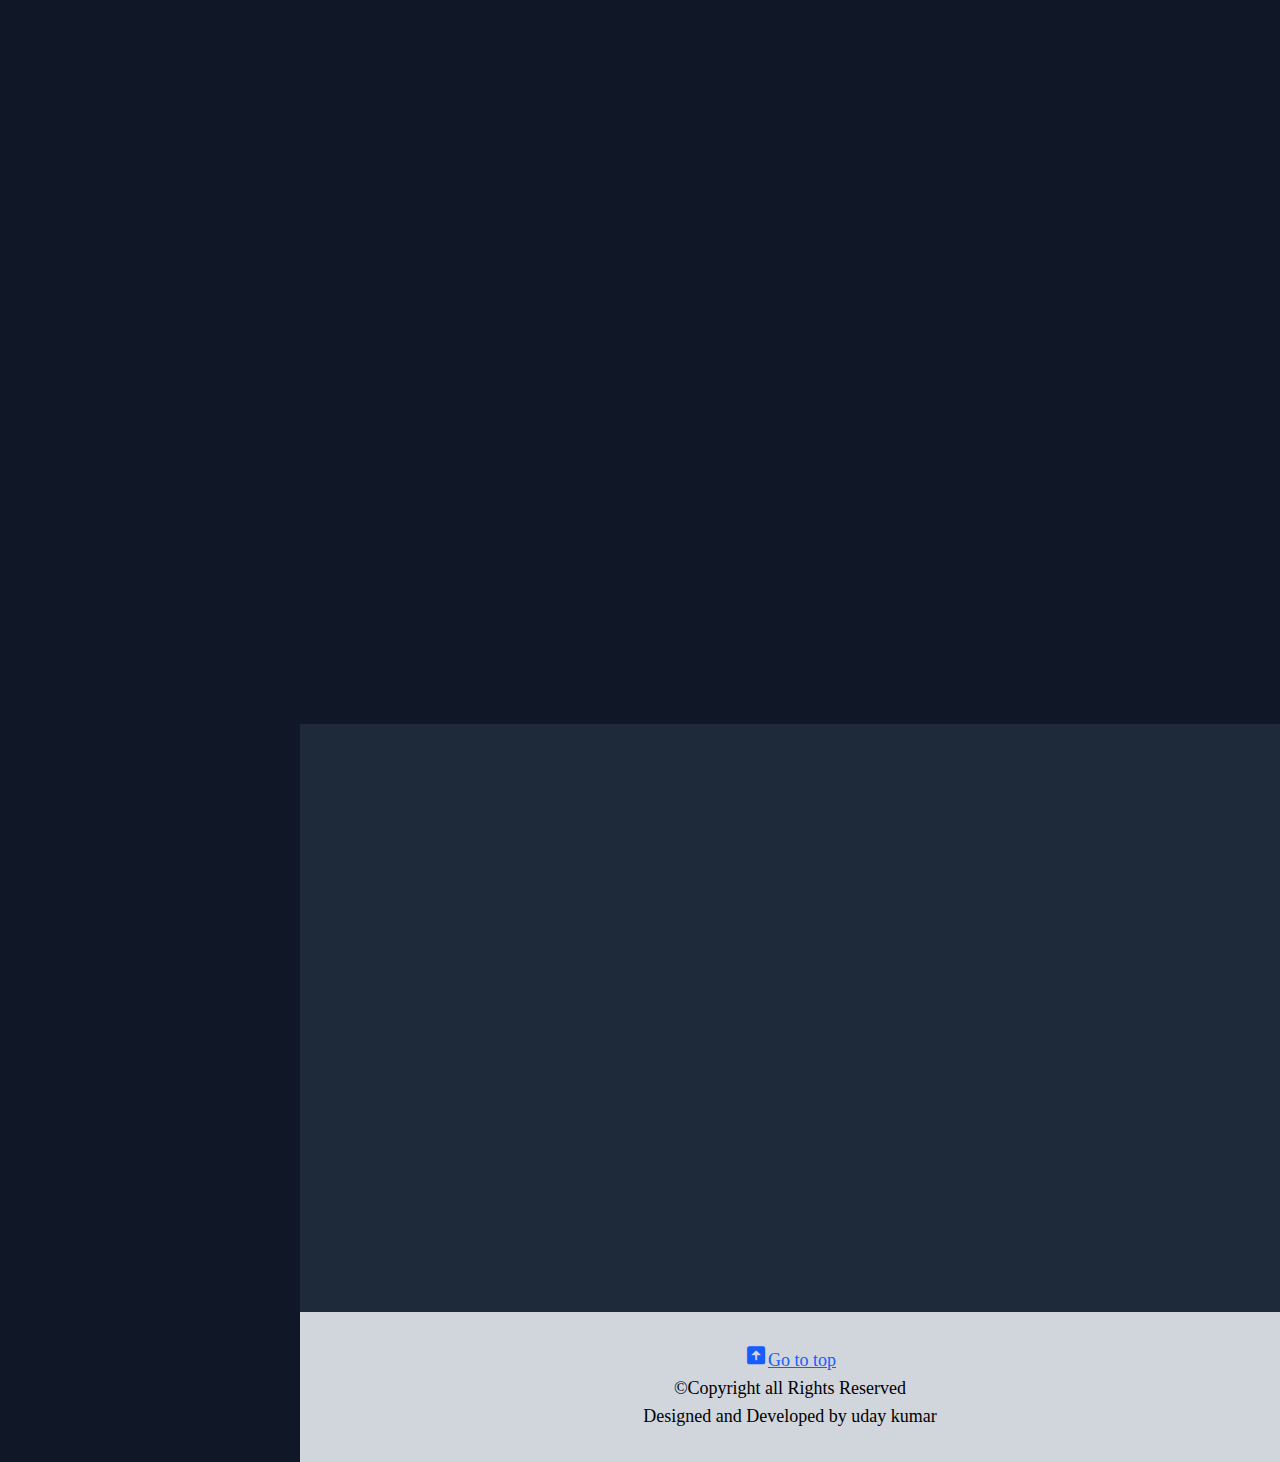
<file: myinfo/index.html>
<!DOCTYPE html>
<html lang="en" class="scroll-smooth">
<head>
    <meta charset="UTF-8">
    <meta name="viewport" content="width=device-width, initial-scale=1.0">
    <title>portfolio</title>
    <link rel="icon" href="image/i am uday.jpg">
    <link rel="stylesheet"
    href="https://cdn.jsdelivr.net/npm/boxicons@latest/css/boxicons.min.css">
    <link rel="stylesheet" href="https://unpkg.com/aos@next/dist/aos.css" />
    <link rel="stylesheet" href="https://cdn.jsdelivr.net/npm/bootstrap-icons@1.11.3/font/bootstrap-icons.min.css">
    <link rel="stylesheet" href="output.css">
    <link rel="stylesheet" href="style.css">
</head>
<body class="bg-gray-900 font-serif">
    <!-- loader -->
    <div id="loader" class="h-[100vh] w-full fixed z-1000" style="background:#060002 url(image/spinner.gif) no-repeat center;background-size:15%"></div>
    <!-- start left sidebar -->
    
    <div class="h-screen w-[300px] border-r text-white font-serif fixed bg-gray-900 max-lg:bg-transparent max-lg:backdrop-blur-xl z-100" id="left">
        <div class="">
            <img src="image/i am uday.jpg" class="size-44 rounded-full object-cover m-auto mt-2 border-2"> 
            <h2 class="text-center text-xl font-semibold shadow-sm p-1 shadow-white w-[90%] m-auto mt-2">Uday kumar</h2>
        </div>
        <div class="m-5 text-lg">
            <ul>
                <a href="#home"><li class="mt-8 py-2 text-purple-500 "><i class='bx bxs-home mr-2'></i>Home</li></a>
                <a href="#about"><li class="mt-3 py-2 group"><i class='bx bxs-contact mr-2 group-hover:text-purple-500'></i>About</li></a>
                <a href="#skill"><li class="mt-3 py-2 group"><i class='bx bxs-brain mr-2 group-hover:text-purple-500'></i>skill</li></a>
                <a href="#certificate"><li class="mt-3 py-2 group"><i class='bx bx-certification mr-2 group-hover:text-purple-500' ></i>certification</li></a>
                <a href="#project"><li class="mt-3 py-2 group"><i class='bx bxs-collection mr-2 group-hover:text-purple-500' ></i>project</li></a>
                <a href="#contact"><li class="mt-3 py-2 group"><i class="bi bi-person-fill mr-2 group-hover:text-purple-500"></i>contact</li></a>
            </ul>
        </div>
        <!-- social account -->
        <div class="bottom-5 absolute text-center w-[100%] text-lg">
            <ul class="inline-flex m-auto">
                <!-- instagram -->
                <a href="https://rb.gy/oppz38">
                    <li class="size-8 leading-8 m-2 border-1 rounded-full hover hover:border-purple-500 hover:text-purple-500 bg-purple bg-purple-500 hover:bg-white">
                        <i class='bx bxl-instagram-alt'></i>
                    </li>
                </a>
                <!-- you tube -->
                <a href="https://www.youtube.com/" target="_blank">
                    <li class="size-8 leading-8 m-2 border-1 rounded-full hover hover:border-purple-500 hover:text-purple-500 bg-purple bg-purple-500 hover:bg-white">
                        <i class='bx bxl-youtube' ></i>
                    </li>
                </a>
                <!-- facebook -->
                <a href="">
                    <li class="size-8 leading-8 m-2 border-1 rounded-full hover hover:border-purple-500 hover:text-purple-500 bg-purple bg-purple-500 hover:bg-white">
                        <i class='bx bxl-facebook-circle'></i>
                    </li>
                </a>
                <!-- linkedin -->
                <a href="https://rb.gy/bgoh0z">
                    <li class="size-8 leading-8 m-2 border-1 rounded-full hover hover:border-purple-500 hover:text-purple-500 bg-purple bg-purple-500 hover:bg-white">
                        <i class='bx bxl-linkedin-square' ></i>
                    </li>
                </a>
                <!-- github -->
                <a href="https://github.com/udaybscitstudent">
                    <li class="size-8 leading-8 m-2 border-1 rounded-full hover hover:border-purple-500 hover:text-purple-500 bg-purple bg-purple-500 hover:bg-white">
                        <i class='bx bxl-github' ></i>
                    </li>
                </a>
                
            </ul>
        </div>
    </div>
    <!-- Right side -->
    <div class="flex justify-between p-3 text-2xl fixed w-auto left-[300px] right-0 z-10 shadow-white max-md:bg-purple-700 shadow-sm  bg-gray-900" id="top">
        <h2 class="mx-10 max-md:mx-0 text-white ">Welcome to my portfolio</h2>
        <h2 class="cursor-pointer">
            <a href="image/udayresume1.pdf" download><i title="download resume" class='bx bxs-download text-white text-2xl mr-5'></i></a>
            <i class='bx bx-menu text-white text-2xl menu'></i>
        </h2>
    </div>
    <div class="left-[300px] w-auto right-0 absolute text-white h-auto" id="right">
        <div class="flex w-[90%] m-auto max-md:flex-wrap h-screen max-md:h-auto " id="home">
            <div class="w-[50%] max-md:w-[100%] grid place-items-center" data-aos="fade-up" >
                <div class="text-xl m-20 max-md:mx-0 max-md:mt-32 max-md:mb-0 max-md:text-center">
                    <h1 class="text-3xl font-semibold">UDAY KUMAR</h1>
                    <h2 class="text-2xl my-3 text-purple-500">I'm a web Developer</h2>
                    <p class="my-3 text-justify">I"m pursing Bachelor's degree in information technology (B.sc_it) from cimage college patna</p>
                    <p class="text-justify">I'm looking for a platform where i can improve my skill</p>
                    <a href="#about"><button class="bg-purple-500 text-white px-5 py-2 mt-5 border font-bold hover:text-purple-500 hover:bg-transparent hover:border-purple-500 ">Know More</button></a>
                </div>
            </div>
            <div class="w-[50%] max-md:w-[100%] grid place-items-center m-10 max-md:mx-0" data-aos="fade-up">
                <!-- <video src="image/animated.mp4" autoplay loop controls class="border size-96 rounded-full object-cover"> -->
                <img src="image/coursegirl.png" class="border max-sm:hidden max-md:border-0 size-96 max-md:rounded-sm rounded-full max-md:w-[100%] object-cover">
                <img src="image/uday.png" class="border min-sm:hidden max-md:border-0 max-md:rounded-sm rounded-full max-md:w-[100%] object-cover">
            </div>
        </div>
        <!-- about me -->
        <div class="h-auto bg-gray-800 text-justify py-10 pb-20" id="about">
            <div class="w-[90%] m-auto">
                <div class="text-xl" >
                    <!-- <h2 class="mb-5 text-2xl font-bold text-purple-500" data-aos="fade-up">About Me</h2> -->
                    <div class="relative pb-15 text-2xl font-bold text-purple-500" data-aos="fade-up"><h2 class="border-b absolute pb-1">About Me</h2></div>
                    <P data-aos="fade-up">I am an enthusiastic coder driven by an unyielding passion for programming. 
                    My journey in the world of technology is fueled by a deep curiosity and a 
                    commitment to mastering new technologies. I thrive on solving complex problems
                    and continuously seek out challenges that push the boundaries of my knowledge and skills.
                    </P>
                </div>
                <div class="flex max-md:flex-wrap justify-between mt-10 m-auto" >
                    <div class="border w-30% max-md:w-[100%] max-xl:border-0" data-aos="zoom-in-up"> 
                        <img class="max-md:rounded-sm" src="image/uday.png">
                    </div>
                    <div class="ml-10 text-lg w-[70%] max-md:w-[100%] max-md:ml-0">
                        <h2 class="text-2xl font-bold text-purple-500 max-md:mt-10" data-aos="fade-up">Web Developer</h2>
                        <p class="my-5" data-aos="fade-up">Being a Web developer means turning abstract ideas into tangible, working solutions.
                        I find immense satisfaction in crafting the bridge between creativity and technology.</p>
                        <div class="flex max-lg:flex-wrap justify-between my-5" data-aos="fade-up">
                            <div class="max-lg:w-[100%]">
                                <p class="my-1"><span class="text-purple-500 font-bold text-lg">Degree:</span> Bachelor's of science in IT </p>
                                <p class="my-2"><span class="text-purple-500 font-bold text-lg">Github:</span> www.github.com/udaybscitstudent</p>
                            </div>
                            <div class="max-lg:w-[100%]" data-aos="fade-up">
                                <p class="my-1"><span class="text-purple-500 font-bold text-lg">Email:</span> uday.bscitstudent22.26704@cimage.in </p>
                                <p class="my-2"><span class="text-purple-500 font-bold text-lg">Address:</span> Gaya, Bihar</p>
                            </div>
                        </div>
                        <p data-aos="fade-up">My dedication to programming is not just about writing code; it's about understanding the intricate details that make technology work.
                        Whether it's exploring new languages, diving into innovative projects, or tackling difficult bugs, I am always eager to learn and grow in 
                        the ever-evolving landscape of software development.
                        </p>
                    </div>
                </div>
            </div>
        </div>
        <!-- skill -->
        <div class="h-auto" id="skill">
            <div class="w-[90%] m-auto my-10 ">
                <div class="relative pb-15 text-2xl font-bold text-purple-500" data-aos="fade-up"><h2 class="border-b absolute pb-1">My skill</h2></div>
                <p class="text-xl mb-10" data-aos="fade-up">My technical skill set spans a broad spectrum of abilities, each crucial for thriving in the IT industry.</p>
                <div class="flex flex-wrap max-sm:grid max-sm:gap-5 max-sm:grid-cols-2 justify-center max-sm:justify-between">
                    <div class="relative group border grid min-sm:size-30 max-sm:m-0 max-sm:w-[100%] p-2 m-2" data-aos="fade-up">
                        <img class=" border-white m-auto" src="image/c.png">
                        <div class="absolute w-full grid place-items-center -bottom-3 left-0 invisible group-hover:visible"><h1 class="border-white border px-4 py-1 rounded-sm bg-blue-950">c</h1></div>
                    </div>
                    <div class="relative group border grid min-sm:size-30 max-sm:m-0 max-sm:w-[100%] p-2 m-2" data-aos="fade-up">
                        <img class=" border-white m-auto" src="image/c++.png">
                        <div class="absolute w-full grid place-items-center -bottom-3 left-0 invisible group-hover:visible"><h1 class="border-white border px-2 py-1 rounded-sm bg-blue-950">c++</h1></div>
                    </div>
                    <div class="relative group border grid min-sm:size-30 max-sm:m-0 max-sm:w-[100%] p-2 m-2" data-aos="fade-up">
                        <img class=" border-white m-auto" src="image/java.png">
                        <div class="absolute w-full grid place-items-center -bottom-3 left-0 invisible group-hover:visible"><h1 class="border-white border px-2 py-1 rounded-sm bg-blue-950">Java</h1></div>
                    </div>
                    <div class="relative group border grid min-sm:size-30 max-sm:m-0 max-sm:w-[100%] p-2 m-2" data-aos="fade-up">
                        <img class=" border-white m-auto" src="image/python-logo.png">
                        <div class="absolute w-full grid place-items-center -bottom-3 left-0 invisible group-hover:visible"><h1 class="border-white border px-2 py-1 rounded-sm bg-blue-950">python</h1></div>
                    </div>
                    <div class="relative group border grid min-sm:size-30 max-sm:m-0 max-sm:w-[100%] p-2 m-2" data-aos="fade-up">
                        <img class=" border-white m-auto" src="image/html.png">
                        <div class="absolute w-full grid place-items-center -bottom-3 left-0 invisible group-hover:visible"><h1 class="border-white border px-2 py-1 rounded-sm bg-blue-950">HTML</h1></div>
                    </div>
                    <div class="relative group border grid min-sm:size-30 max-sm:m-0 max-sm:w-[100%] p-2 m-2" data-aos="fade-up">
                        <img class=" border-white m-auto" src="image/css.png">
                        <div class="absolute w-full grid place-items-center -bottom-3 left-0 invisible group-hover:visible"><h1 class="border-white border px-2 py-1 rounded-sm bg-blue-950">CSS</h1></div>
                    </div>
                    <div class="relative group border grid min-sm:size-30 max-sm:m-0 max-sm:w-[100%] p-2 m-2" data-aos="fade-up">
                        <img class=" border-white m-auto" src="image/js_logo.png">
                        <div class="absolute w-full grid place-items-center -bottom-3 left-0 invisible group-hover:visible"><h1 class="border-white border px-2 py-1 rounded-sm bg-blue-950">js</h1></div>
                    </div>
                    <div class="relative group border grid min-sm:size-30 max-sm:m-0 max-sm:w-[100%] p-2 m-2" data-aos="fade-up">
                        <img class=" border-white m-auto" src="image/php.png">
                        <div class="absolute w-full grid place-items-center -bottom-3 left-0 invisible group-hover:visible"><h1 class="border-white border px-2 py-1 rounded-sm bg-blue-950">php</h1></div>
                    </div>
                    <div class="relative group border grid min-sm:size-30 max-sm:m-0 max-sm:w-[100%] p-2 m-2" data-aos="fade-up">
                        <img class=" border-white m-auto" src="image/git.png">
                        <div class="absolute w-full grid place-items-center -bottom-3 left-0 invisible group-hover:visible"><h1 class="border-white border px-2 py-1 rounded-sm bg-blue-950">git</h1></div>
                    </div>
                    <div class="relative group border grid min-sm:size-30 max-sm:m-0 max-sm:w-[100%] p-2 m-2" data-aos="fade-up">
                        <img class=" border-white m-auto" src="image/github.png">
                        <div class="absolute w-full grid place-items-center -bottom-3 left-0 invisible group-hover:visible"><h1 class="border-white border px-2 py-1 rounded-sm bg-blue-950">Github</h1></div>
                    </div>
                    <div class="relative group border grid min-sm:size-30 max-sm:m-0 max-sm:w-[100%] p-2 m-2" data-aos="fade-up">
                        <img class=" border-white m-auto" src="image/tailwind.png">
                        <div class="absolute w-full grid place-items-center -bottom-3 left-0 invisible group-hover:visible"><h1 class="border-white border px-2 py-1 rounded-sm bg-blue-950">tailwind</h1></div>
                    </div>
                    <div class="relative group border grid min-sm:size-30 max-sm:m-0 max-sm:w-[100%] p-2 m-2" data-aos="fade-up">
                        <img class=" border-white m-auto" src="image/laravel.png">
                        <div class="absolute w-full grid place-items-center -bottom-3 left-0 invisible group-hover:visible"><h1 class="border-white border px-2 py-1 rounded-sm bg-blue-950">laravel</h1></div>
                    </div>
                </div>
            </div>
        </div>
        <!-- certification -->
        <div class="h-auto bg-gray-800 " id="certificate">
            <div class="w-[90%] m-auto py-10">
                <div class="relative pb-15 text-2xl font-bold text-purple-500 " data-aos="fade-up"><h2 class="border-b absolute pb-1">Certifications</h2></div>
                <div class="grid grid-cols-3 max-sm:grid-cols-1 max-lg:grid-cols-2 max-xl:grid-cols-2 gap-5 ">
                    <a href="certificate/datastructure.jpg" class="cursor-zoom-in hover:opacity-90"><img src="certificate/datastructure.jpg" class="border-4 border-gray-500 hover:border-0 hover:transition hover:delay-100 hover:ease-in" data-aos="fade-up"></a>
                    <a href="certificate/c.jpg" class="cursor-zoom-in hover:opacity-90"><img src="certificate/c.jpg" class="border-4 border-gray-500 hover:border-0" data-aos="fade-up"></a>
                    <a href="certificate/cpp.jpg" class="cursor-zoom-in hover:opacity-90"><img src="certificate/cpp.jpg" class="border-4 border-gray-500 hover:border-0" data-aos="fade-up"></a>
                    <a href="certificate/python.jpg" class="cursor-zoom-in hover:opacity-90"><img src="certificate/python.jpg" class="border-4 border-gray-500 hover:border-0" data-aos="fade-up"></a>
                    <a href="certificate/html.jpg" class="cursor-zoom-in hover:opacity-90"><img src="certificate/html.jpg" class="border-4 border-gray-500 hover:border-0" data-aos="fade-up"></a>
                    <a href="certificate/css.jpg" class="cursor-zoom-in hover:opacity-90"><img src="certificate/css.jpg" class="border-4 border-gray-500 hover:border-0" data-aos="fade-up"></a>
                    <a href="certificate/aws.jpg" class="cursor-zoom-in hover:opacity-90"><img src="certificate/aws.jpg" class="border-4 border-gray-500 hover:border-0" data-aos="fade-up"></a>
                    <a href="certificate/ccna.jpg" class="cursor-zoom-in hover:opacity-90"><img src="certificate/ccna.jpg" class="border-4 border-gray-500 hover:border-0" data-aos="fade-up"></a>
                    <a href="certificate/flutter.jpg" class="cursor-zoom-in hover:opacity-90"><img src="certificate/flutter.jpg" class="border-4 border-gray-500 hover:border-0" data-aos="fade-up"></a>
                </div>
            </div>
        </div>
        <!-- project -->
        <div class="h-auto " id="project">
            <div class="w-[90%] m-auto py-10 pb-20">
                <h2 class=" mb-5 text-2xl font-bold text-purple-500" data-aos="fade-up">Projects</h2>
                <div class="relative text-lg font-bold text-white" data-aos="fade-up"><h2 class="border-b absolute pb-1">static project</h2></div>
                <div class="grid grid-cols-3  max-sm:grid-cols-1 max-md:grid-cols-2 h-[100%] w-full gap-5 gap-y-10 -z-10 mt-18">
                    <div class="border-gray-500 relative group" data-aos="fade-up">
                        <a href="https://udaybscitstudent.github.io/myinfo/"><img src="image/myinfo.png" class="object-cover h-[100%] w-[100%]" id="info"/></a>
                        <div class="absolute -top-13 text-center flex justify-center  invisible group-hover:visible w-full" id="show">
                            <h2 class="m-auto px-10 rounded-sm py-2 bg-purple-500 ">my portfolio</h2>
                            <i class='bx bxs-down-arrow text-xl text-center text-purple-500 absolute -bottom-3.5'></i>
                        </div>
                    </div>
                    <div class="group border-gray-500 relative" data-aos="fade-up">
                        <a href="https://udaybscitstudent.github.io/E-learning/" target="_blank"><img src="image/e_learning.png" class="object-cover h-[100%] w-[100%]"/></a>
                        <div class="absolute -top-13 text-center flex justify-center  invisible group-hover:visible w-full" id="show">
                            <a href="https://udaybscitstudent.github.io/E-learning/" target="_blank"><h2 class="m-auto px-10 rounded-sm py-2 bg-blue-900 ">E-learning</h2></a>
                            <i class='bx bxs-down-arrow text-xl text-center text-blue-900 absolute -bottom-3.5'></i>
                        </div>
                    </div>
                    <div class="group border-gray-500 relative " data-aos="fade-up">
                        <a href="https://udaybscitstudent.github.io/sarkariresult/" target="_blank"><img src="image/sarkari.png" class="object-cover h-[100%] w-[100%]"/></a>
                        <div class="absolute -top-13 text-center flex justify-center  invisible group-hover:visible w-full" id="show">
                            <a href="https://udaybscitstudent.github.io/sarkariresult/" target="_blank"><h2 class="m-auto px-10 rounded-sm py-2 bg-red-800 ">sarkari result</h2></a>
                            <i class='bx bxs-down-arrow text-xl text-center text-red-800 absolute -bottom-3.5'></i>
                        </div>
                    </div>
                    <div class="group border-gray-500 relative " data-aos="fade-up">
                        <a href="https://udaybscitstudent.github.io/weatherforcasting/" target="_blank"><img src="image/weather.png" class="object-cover h-[100%] w-[100%]"/></a>
                        <div class="absolute -top-13 text-center flex justify-center  invisible group-hover:visible w-full" id="show">
                            <a href="https://udaybscitstudent.github.io/weatherforcasting/" target="_blank"><h2 class="m-auto px-10 rounded-sm py-2 bg-cyan-500 ">Weather forecasting</h2></a>
                            <i class='bx bxs-down-arrow text-xl text-center text-cyan-500 absolute -bottom-3.5'></i>
                        </div>
                    </div>
                </div>
                <!-- dynamic soon -->
                <div class="relative text-lg font-bold mt-10 text-white" data-aos="fade-up"><h2 class="border-b absolute pb-1">dynamic project</h2></div>
                <div class="grid grid-cols-3  max-sm:grid-cols-1 h-[100%] w-full gap-5 gap-y-10 -z-10 mt-22">
                    <div class="group relative " data-aos="fade-up">
                        <a href="https://github.com/udaybscitstudent/LMS.git" target="_blank"><img src="image/lms.png" class="object-cover h-[100%] w-[100%]"/></a>
                        <div class="absolute -top-13 text-center flex justify-center  invisible group-hover:visible w-full" id="show">
                            <a href="https://github.com/udaybscitstudent/LMS.git" target="_blank"><h2 class="m-auto px-10 rounded-sm py-2 bg-blue-950 ">Library management system</h2></a>
                            <i class='bx bxs-down-arrow text-xl text-center text-blue-950 absolute -bottom-3.5'></i>
                        </div>
                    </div>
                    <div class="relative group " data-aos="fade-up">
                        <img src="image/soon.png" class="object-cover h-[100%] w-[100%]"/>
                        <div class="absolute -top-13 text-center flex justify-center  invisible group-hover:visible w-full" id="show">
                            <h2 class="m-auto px-10 rounded-sm py-2 bg-red-900 ">school management system</h2>
                            <i class='bx bxs-down-arrow text-xl text-center text-red-900 absolute -bottom-3.5'></i>
                        </div>
                    </div>
                    <div class="relative group" data-aos="fade-up">
                        <img src="image/soon.png" class="object-cover h-[100%] w-[100%]"/>
                        <div class="absolute -top-13 text-center flex justify-center  invisible group-hover:visible w-full" id="show">
                            <h2 class="m-auto px-10 rounded-sm py-2 bg-red-900 ">News application</h2>
                            <i class='bx bxs-down-arrow text-xl text-center text-red-900 absolute -bottom-3.5'></i>
                        </div>
                    </div>
                </div>
            </div>
        </div>
        <!-- contact -->
        <div class="h-auto bg-gray-800" id="contact">
            <div class="w-[90%] m-auto py-10 pb-20">
                <div class="relative pb-15 text-2xl font-bold text-purple-500" data-aos="fade-up"><h2 class="border-b absolute pb-1">Contact Me</h2></div>
                <div class="flex justify-between max-sm:flex-wrap">
                    <!-- left side in contact -->
                    <div class="w-[45%] max-sm:w-full" data-aos="fade-up">
                        <!-- address -->
                        <div class="flex">
                            <div class="size-10 mt-2 rounded-full grid place-items-center border"><i class="bi bi-geo-alt-fill text-2xl"></i></div>
                            <div class="ml-2">
                                <p class="font-bold text-lg">Address</p>
                                <p class="text-lg">Rajeev Nagar Road no- 15E Patna(800024), Bihar ,India</p>
                            </div>
                        </div>
                        <!-- email -->
                        <div class="flex my-5 ">
                            <div class="size-10 mt-2 rounded-full grid place-items-center border"><i class="bi bi-envelope"></i></div>
                            <div class="ml-2">
                                <p class="font-bold text-lg">Email</p>
                                <p class="text-lg">Uday.bscitstudent22.26704@cimage.in</p>
                            </div>
                        </div>
                        <!-- location -->
                        <div class="m-auto w-[100%] mt-6">
                            <iframe src="https://www.google.com/maps/embed?pb=!1m18!1m12!1m3!1d3494.0484770800667!2d85.09422799999997!3d25.635134299999997!2m3!1f0!2f0!3f0!3m2!1i1024!2i768!4f13.1!3m3!1m2!1s0x39ed5770c36541c5%3A0xc6c1f070fcbdfb7!2sKANHAIYA%20KIRANA!5e1!3m2!1sen!2sus!4v1727974811736!5m2!1sen!2sus" width="100%" height="200px" allowfullscreen="" loading="lazy" referrerpolicy="no-referrer-when-downgrade"></iframe>
                        </div>
                    </div>
                    <!-- right side in contact -->
                    <div class="w-[45%] max-sm:w-full max-sm:mt-10" data-aos="fade-up">
                        <div class="">
                            <form onsubmit="sendEmail(); reset(); return false;">
                                <!-- <form action="https://api.web3forms.com/submit" method="POST"> -->
                                <input type="hidden" name="access_key" value="16c6d50c-2a00-4bf3-ab4b-6a2467c5bb3e">
                                <div class="grid grid-cols-1 text-xl">
                                    <label for="name">Name</label>
                                    <input type="text" name="name" id="name" required placeholder="enter your name " class="border p-2 mt-2">
                                </div>

                                <div class="grid grid-cols-1 text-xl my-5">
                                    <label for="email">Email</label>
                                    <input type="Email" name="Email" id="email" required placeholder="enter your email " class="border p-2 mt-2">
                                </div>

                                <div class="grid grid-cols-1 text-xl my-5"> 
                                    <label for="msg">Message</label>
                                    <textarea cols="auto" rows="auto" id="msg" name="message" required placeholder="message" class="border p-2 mt-2"></textarea>
                                </div>

                                <div class="grid grid-cols-1 text-xl my-5">
                                    <button class="border-1 p-2 mt-2 bg-purple-500 font-bold border-white hover:bg-transparent hover:text-purple-500 hover:border-purple-500">send message</button>
                                </div>
                            </form>
                        </div>
                    </div>
                </div>
            </div>
        </div>
        <!-- footer -->
        <div class="p-8 bg-gray-300 grid place-items-center text-lg">
            <div class="text-black text-center">
                <a href="#home"><p class="text-blue-600 underline"><i class='bx bxs-up-arrow-square text-2xl'></i>Go to top</p></a>
                <p>&copy;Copyright all Rights Reserved</p>
                <p>Designed and Developed by uday kumar</p>
            </div>
        </div>
    </div>
    <script src="info.js"></script>
    <script src="https://unpkg.com/aos@next/dist/aos.js"></script>
    <script src="https://smtpjs.com/v3/smtp.js"></script>
    <script>
        AOS.init({
            offset:50,
            duration:1000,
        });
    </script>
</body>
</html>
</file>
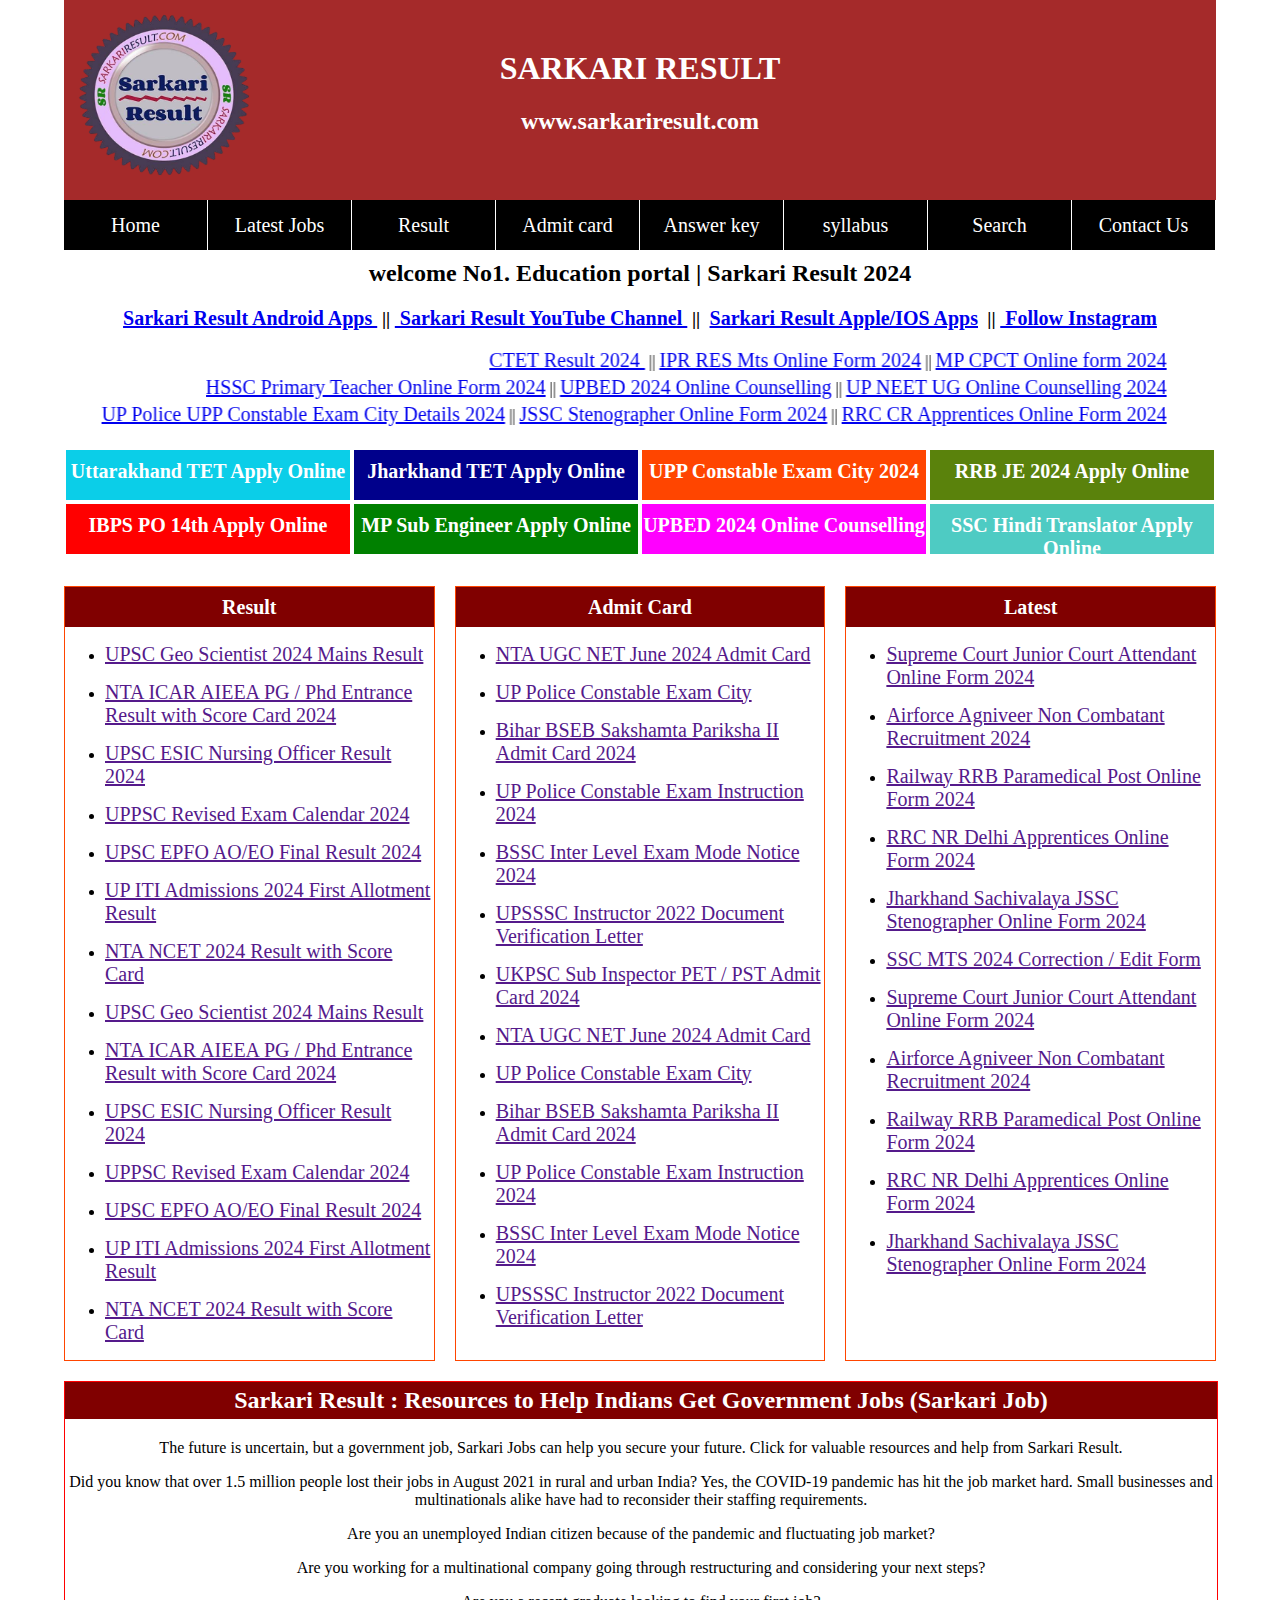
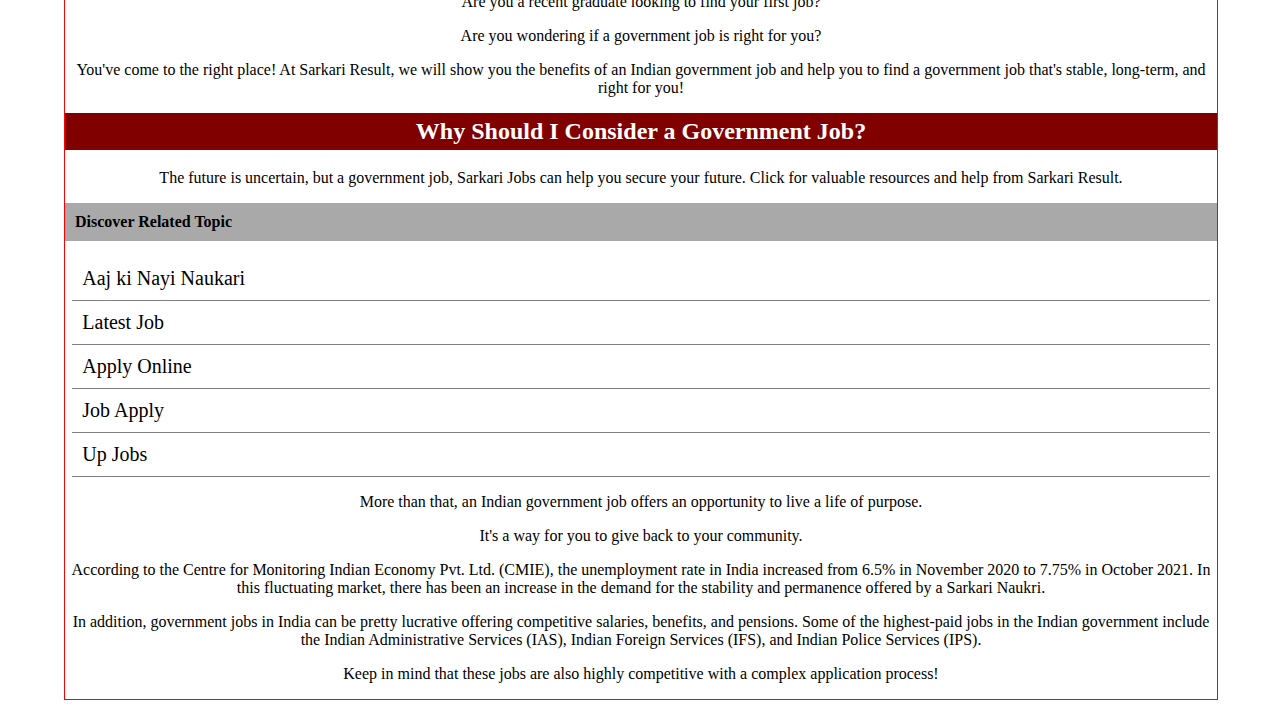
<file: sarkariresult/index.html>
<!DOCTYPE html>
<html lang="en">
<head>
    <meta charset="UTF-8">
    <meta name="viewport" content="width=device-width, initial-scale=1.0">
    <title>Sarkari Result</title>
</head>
<link rel="stylesheet" href="main.css">
<body>
    <div class="outer">
        <div class="head">
            <img src="image.png" alt="logo">
            <div class="text">
            <h1 style="margin-top: 0px;">SARKARI RESULT</h1>
            <h2>www.sarkariresult.com</h2>
        </div>
        </div>
        <!-- nav bar -->
        <div class="nav">
            <ul class="ulist">
                <li class="list"><a href="index.html" class="nav_item">Home</a></li>
                <li class="list"><a href="latest.html" class="nav_item">Latest Jobs</a></li>
                <li class="list"><a href="result.html" class="nav_item">Result</a></li>
                <li class="list"><a href="admitcard.html" class="nav_item">Admit card</a></li>
                <li class="list"><a href="#" class="nav_item">Answer key </a></li>
                <li class="list"><a href="#" class="nav_item">syllabus</a></li>
                <li class="list"><a href="#" class="nav_item">Search</a></li>
                <li class="list"><a href="#" class="nav_item">Contact Us</a></li>
            </ul>
        </div>
        <!-- ending nav -->
        <h2>welcome No1. Education portal | Sarkari Result 2024</h2>
        <h3><a href="#">Sarkari Result Android Apps </a>&nbsp;||&nbsp;<a href="#"> Sarkari Result YouTube Channel </a> &nbsp;||&nbsp; <a href="#">Sarkari Result Apple/IOS Apps</a>&nbsp; ||&nbsp;<a href="#"> Follow Instagram</a></h3>
        <marquee behavior="alternate"><a href="#">CTET Result 2024 </a>&nbsp;||&nbsp;<a href="#">IPR RES Mts Online Form 2024</a>&nbsp;||&nbsp;<a href="#">MP CPCT Online form 2024</a></marquee>
        <marquee behavior="alternate"><a href="#">HSSC Primary Teacher Online Form 2024</a>&nbsp;||&nbsp;<a href="#">UPBED 2024 Online Counselling</a>&nbsp;||&nbsp;<a href="#">UP NEET UG Online Counselling 2024</a></marquee>
        <marquee behavior="alternate"><a href="#">UP Police UPP Constable Exam City Details 2024</a>&nbsp;||&nbsp;<a href="#">JSSC Stenographer Online Form 2024</a>&nbsp;||&nbsp;<a href="#">RRC CR Apprentices Online Form 2024</a></marquee>
        <br><br>
        <div class="collection">
            <div class="box" id="box1"><h3><a href="#" class="boxitem">Uttarakhand TET Apply Online</a></h3></div>
            <div class="box" id="box2"><h3><a href="#" class="boxitem">Jharkhand TET Apply Online</a></h3></div>
            <div class="box" id="box3"><h3><a href="#" class="boxitem">UPP Constable Exam City 2024</a></h3></div>
            <div class="box" id="box4"><h3><a href="#" class="boxitem">RRB JE 2024 Apply Online</a></h3></div>
        </div>
        <div class="collection">
            <div class="box" id="box5"><h3><a href="#" class="boxitem">IBPS PO 14th Apply Online</a></h3></div>
            <div class="box" id="box6"><h3><a href="#" class="boxitem">MP Sub Engineer Apply Online</a></h3></div>
            <div class="box" id="box7"><h3><a href="#" class="boxitem">UPBED 2024 Online Counselling</a></h3></div>
            <div class="box" id="box8"><h3><a href="#" class="boxitem">SSC Hindi Translator Apply Online</a></h3></div>
        </div>

        <div class="column">
            <div class="result">
                <div class="main"><a href="result.html">Result</a></div>
                <ul>
                    <li><a href="">UPSC Geo Scientist 2024 Mains Result</a></li>
                    <li><a href="">NTA ICAR AIEEA PG / Phd Entrance Result with Score Card 2024</a></li>
                    <li><a href="">UPSC ESIC Nursing Officer Result 2024</a></li>
                    <li><a href="">UPPSC Revised Exam Calendar 2024</a></li>
                    <li><a href="">UPSC EPFO AO/EO Final Result 2024</a></li>
                    <li><a href="">UP ITI Admissions 2024 First Allotment Result</a></li>
                    <li><a href="">NTA NCET 2024 Result with Score Card</a></li>
                    <li><a href="">UPSC Geo Scientist 2024 Mains Result</a></li>
                    <li><a href="">NTA ICAR AIEEA PG / Phd Entrance Result with Score Card 2024</a></li>
                    <li><a href="">UPSC ESIC Nursing Officer Result 2024</a></li>
                    <li><a href="">UPPSC Revised Exam Calendar 2024</a></li>
                    <li><a href="">UPSC EPFO AO/EO Final Result 2024</a></li>
                    <li><a href="">UP ITI Admissions 2024 First Allotment Result</a></li>
                    <li><a href="">NTA NCET 2024 Result with Score Card</a></li>
                    
                </ul>
            </div>
            <div class="admit_card">
                <div class="main"><a href="admitcard.html">Admit Card</a></div>
                <ul>
                <li><a href="">NTA UGC NET June 2024 Admit Card</a></li>
                <li><a href="">UP Police Constable Exam City</a></li>
                <li><a href="">Bihar BSEB Sakshamta Pariksha II Admit Card 2024</a></li>
                <li><a href="">UP Police Constable Exam Instruction 2024</a></li>
                <li><a href="">BSSC Inter Level Exam Mode Notice 2024</a></li>
                <li><a href="">UPSSSC Instructor 2022 Document Verification Letter</a></li>
                <li><a href="">UKPSC Sub Inspector PET / PST Admit Card 2024</a></li>
                <li><a href="">NTA UGC NET June 2024 Admit Card</a></li>
                <li><a href="">UP Police Constable Exam City</a></li>
                <li><a href="">Bihar BSEB Sakshamta Pariksha II Admit Card 2024</a></li>
                <li><a href="">UP Police Constable Exam Instruction 2024</a></li>
                <li><a href="">BSSC Inter Level Exam Mode Notice 2024</a></li>
                <li><a href="">UPSSSC Instructor 2022 Document Verification Letter</a></li>
            </ul>
            </div>
            <div class="Latest">
                <div class="main"><a href="latest.html">Latest</a></div>
                <ul>
                    <li><a href="">Supreme Court Junior Court Attendant Online Form 2024</a></li>
                    <li><a href="">Airforce Agniveer Non Combatant Recruitment 2024</a></li>
                    <li><a href="">Railway RRB Paramedical Post Online Form 2024</a></li>
                    <li><a href="">RRC NR Delhi Apprentices Online Form 2024</a></li>
                    <li><a href="">Jharkhand Sachivalaya JSSC Stenographer Online Form 2024</a></li>
                    <li><a href="">SSC MTS 2024 Correction / Edit Form</a></li>
                    <li><a href="">Supreme Court Junior Court Attendant Online Form 2024</a></li>
                    <li><a href="">Airforce Agniveer Non Combatant Recruitment 2024</a></li>
                    <li><a href="">Railway RRB Paramedical Post Online Form 2024</a></li>
                    <li><a href="">RRC NR Delhi Apprentices Online Form 2024</a></li>
                    <li><a href="">Jharkhand Sachivalaya JSSC Stenographer Online Form 2024</a></li>
                </ul>
            </div>
        </div>

        <div class="content">
            <h2>Sarkari Result : Resources to Help Indians Get Government Jobs (Sarkari Job)</h2>
            <p>The future is uncertain, but a government job, Sarkari Jobs can help you secure your future. Click for valuable resources and help from Sarkari Result.</p>
            <p>Did you know that over 1.5 million people lost their jobs in August 2021 in rural and urban India? Yes, the COVID-19 pandemic has hit the job market hard.
            Small businesses and multinationals alike have had to reconsider their staffing requirements.</p>
            <p>Are you an unemployed Indian citizen because of the pandemic and fluctuating job market?</p>
            <p>Are you working for a multinational company going through restructuring and considering your next steps?</p>
            <p>Are you a recent graduate looking to find your first job?</p>
            <p>Are you wondering if a government job is right for you?</p>
            <p>You've come to the right place! At Sarkari Result, we will show you the benefits of an Indian government job and help you to find a government job that's stable, long-term, and right for you!</p>


            <h2>Why Should I Consider a Government Job?</h2>
            <p>The future is uncertain, but a government job, Sarkari Jobs can help you secure your future. Click for valuable resources and help from Sarkari Result.</p>
            <p style="background-color: darkgray;padding: 10px; font-weight: bold; text-align: left;">Discover Related Topic</p>
            <p class="Discover"><a href=""> Aaj ki Nayi Naukari</a></p>
            <p class="Discover"><a href=""> Latest Job</a></p>
            <p class="Discover"><a href="">Apply Online</a></p>
            <p class="Discover"><a href="">Job Apply</a></p>
            <p class="Discover"><a href="">Up Jobs</a></p>
            <p>More than that, an Indian government job offers an opportunity to live a life of purpose.</p>
            <p>It's a way for you to give back to your community.</p>
            <p>According to the Centre for Monitoring Indian Economy Pvt. Ltd. (CMIE), the unemployment rate in India increased from 6.5% in November 2020 to 7.75% in October 2021. 
                In this fluctuating market, there has been an increase in the demand for the stability and permanence offered by a Sarkari Naukri.</p>
            <p>In addition, government jobs in India can be pretty lucrative offering competitive salaries, benefits, and pensions. Some of the highest-paid jobs in the Indian government include the Indian Administrative Services (IAS),
                Indian Foreign Services (IFS), and Indian Police Services (IPS).</p>
            <p>Keep in mind that these jobs are also highly competitive with a complex application process!</p>

        </div>
    </div>
</body>
</html>
</file>
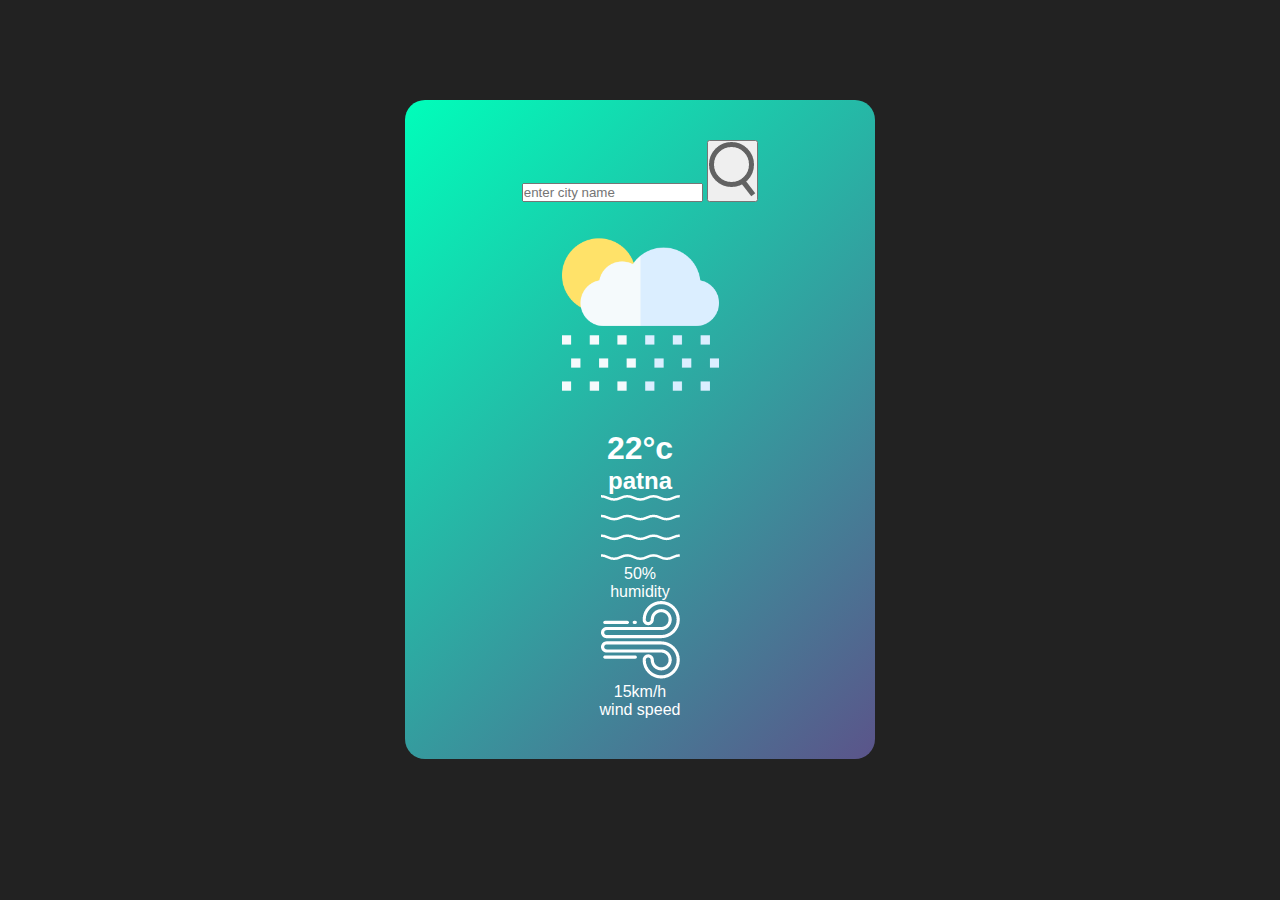
<file: weatherforcasting/index.html>
<!DOCTYPE html>
<html lang="en">
<head>
    <meta charset="UTF-8">
    <meta name="viewport" content="width=device-width, initial-scale=1.0">
    <title>Weather for casting</title>
    <link rel="stylesheet" href="weather.css">
</head>
<body>
    <div class="card">
        <div class="search">
            <input type="text" name="search" placeholder="enter city name" spellcheck="false">
            <button onclick="cityValue()"><img src="search.png"></button>
        </div>
        <div class="weather">
            <img src="rain.png" class="whether-icon">
            <h1 class="temp">22°c</h1>
            <h2 class="city">patna</h2>
            <div class="details">
                <div class="col">
                    <img src="humidity.png">
                    <div>
                        <p class="humidity">50%</p>
                        <p>humidity</p>
                    </div>
                </div><div class="col">
                    <img src="wind.png">
                    <div>
                        <p class="wind">15km/h</p>
                        <p>wind speed</p>
                    </div>
                </div>
            </div>
        </div>
    </div>
    <script src="weather.js"></script>
</body>
</html>
</file>
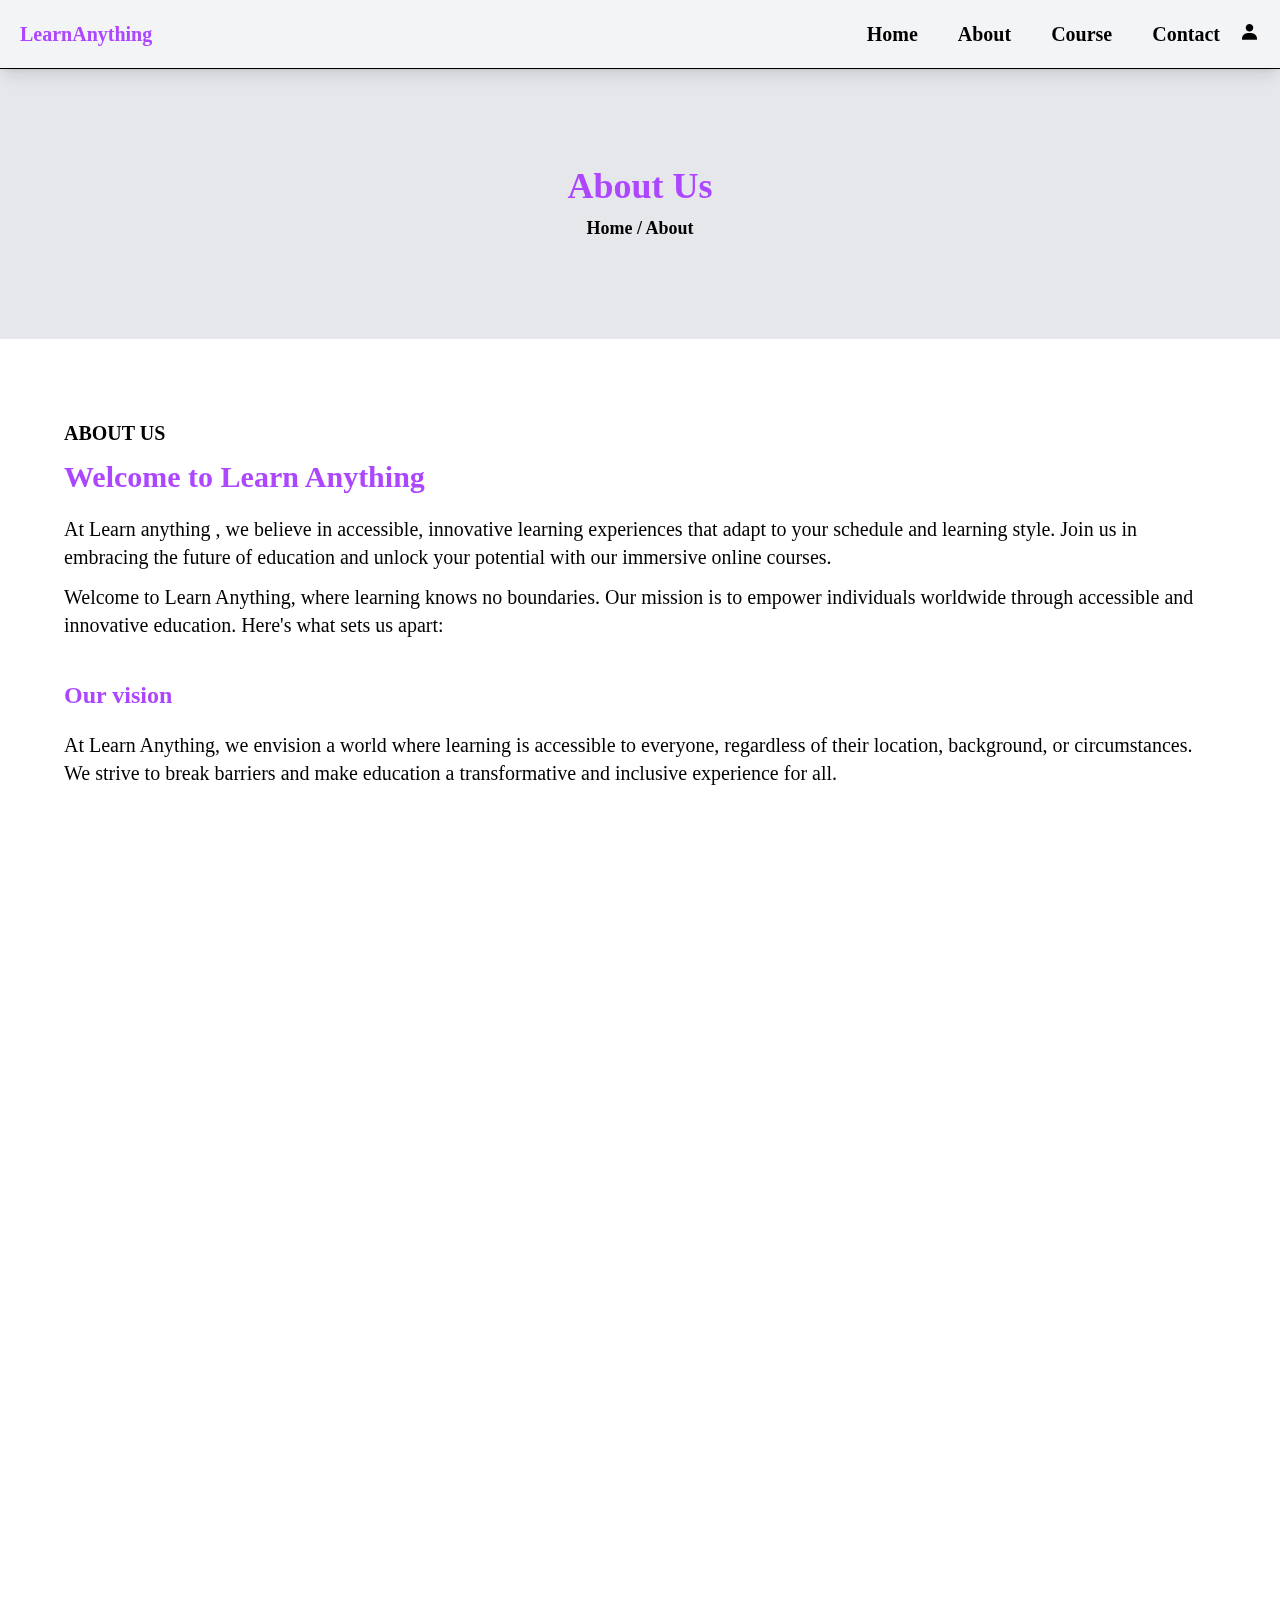
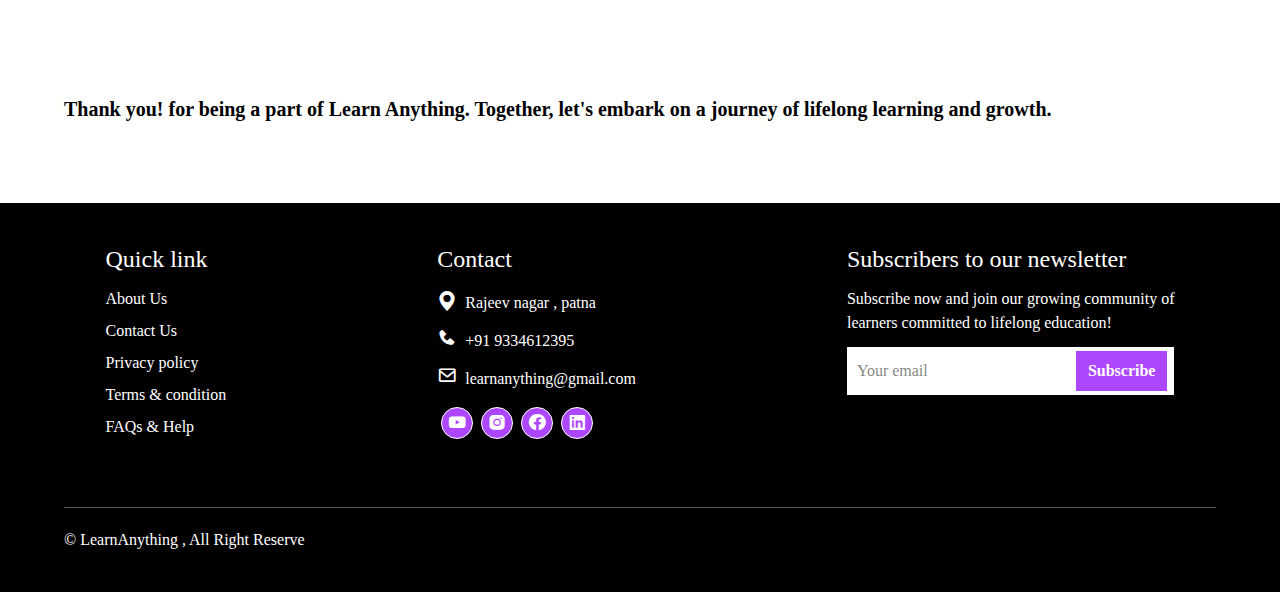
<file: about.html>
<!DOCTYPE html>
<html lang="en" class="scroll-smooth">
<head>
    <meta charset="UTF-8">
    <meta name="viewport" content="width=device-width, initial-scale=1.0">
    <title>E-learning</title>
    <link rel="stylesheet"
    href="https://cdn.jsdelivr.net/npm/boxicons@latest/css/boxicons.min.css">
    <link href="https://unpkg.com/aos@2.3.1/dist/aos.css" rel="stylesheet">
    <link rel="stylesheet" href="https://cdn.jsdelivr.net/npm/bootstrap-icons@1.11.3/font/bootstrap-icons.min.css">
    <link rel="stylesheet" href="output.css">
    <link rel="stylesheet" href="style.css">
</head>
<body class="font-serif overflow-x-hidden">
    <div id="loader" class="h-[100vh] w-full fixed z-1000" style="background:#060002 url(img/spinner.gif) no-repeat center;background-size:15%"></div>
    <!-- Menu section -->
    <div class="w-full border border-x-0 border-t-0 flex justify-between px-5 text-xl sticky top-0 shadow-lg bg-gray-100 z-10">
        <div class="font-bold p-5 px-0 text-purple-500 z-10"><a href="index.html">LearnAnything</a></div>
        <div >
            <ul class="flex font-semibold max-md:grid max-md:-top-85 max-md:absolute" id="check">
                <a href="index.html"><li class="p-5 hover hover:text-purple-500">Home</li></a>
                <a href="index.html#about"><li class="p-5 hover:text-purple-500">About</li></a>
                <a href="index.html#course"><li class="p-5 hover:text-purple-500">Course</li></a>
                <a href="contact.html"><li class="p-5 pr-0 hover:text-purple-500">Contact</li></a>
                <a href="login.html"><li class="p-5 pr-0 hover:text-purple-500"><i class='bx bxs-user'></i></li></a>
            </ul>
        </div>
        <div class="my-3 px-1 border-gray-500 border-1 max-md:visible min-md:hidden"><i class='bx bx-menu text-4xl cursor-pointer menu'></i></div>
    </div>
    <!-- main section -->
    <div class="h-[30vh] w-full bg-gray-200 grid place-items-center" >
        <div class="text-center" data-aos="zoom-in-down">
            <h2 class="text-4xl text-purple-500 font-bold">About Us</h2>
            <p class="text-lg font-bold mt-2">Home / About</p>
        </div>
    </div>
    <!-- about us -->
    <div class="w-[90%] m-auto text-xl">
        <div data-aos="fade-up">
        <div class="mt-20">
            <h2 class="font-bold">ABOUT US</h2>
            <h1 class="text-3xl font-bold my-3 mb-5 text-purple-500">Welcome to Learn Anything</h1>
            <p>At Learn anything , we believe in accessible, innovative learning experiences that adapt to your schedule and learning style. Join us in embracing the future of education and unlock your potential with our immersive online courses.</p>
            <p class="my-3">Welcome to Learn Anything, where learning knows no boundaries. Our mission is to empower individuals worldwide through accessible and innovative education. Here's what sets us apart:</p>
        </div>
        <div class="mt-10">
            <h1 class="text-2xl font-bold my-2 mb-5 text-purple-500">Our vision</h1>
            <p>At Learn Anything, we envision a world where learning is accessible to everyone, regardless of their location, background, or circumstances. We strive to break barriers and make education a transformative and inclusive experience for all.</p>
        </div>
        </div>
        <div class="mt-10" data-aos="fade-up">
            <h1 class="text-2xl font-bold my-2 mb-5 text-purple-500">A Commitment to Excellence</h1>
            <p>We are dedicated to providing top-quality education. Our team collaborates with industry experts and educators to curate courses that meet the highest standards, ensuring our learners receive valuable and up-to-date knowledge.</p>
        </div>
        <div class="mt-10" data-aos="fade-up">
            <h1 class="text-2xl font-bold my-2 mb-5 text-purple-500">Empowering Learners</h1>
            <p>We believe in the transformative power of education. Learn Anything is designed to empower individuals to pursue their passions, advance their careers, and acquire new skills in a dynamic and supportive environment.</p>
        </div>
        <div class="mt-10" data-aos="fade-up">
            <h1 class="text-2xl font-bold my-2 mb-5 text-purple-500">Innovation in Learning</h1>
            <p>Embracing technology, we offer innovative learning methods and tools. From interactive modules to live sessions, we're committed to providing a cutting-edge learning experience that fosters engagement and knowledge retention.</p>
        </div>
        <div class="mt-10" data-aos="fade-up">
            <h1 class="text-2xl font-bold my-2 mb-5 text-purple-500">Community-Centric Approach</h1>
            <p>Learn Anything is more than just courses; it's a vibrant community. We encourage collaboration, discussion, and knowledge sharing among learners, fostering an environment of growth and camaraderie.</p>
        </div>
        <div class="mt-10" data-aos="fade-up">
            <h1 class="text-2xl font-bold my-2 mb-5 text-purple-500">Diverse and Inclusive Education</h1>
            <p>We celebrate diversity in perspectives, cultures, and ideas. Our diverse course offerings cater to various interests and skill levels, ensuring that everyone finds a learning path that resonates with them.</p>
        </div>
        <div class="mt-10" data-aos="fade-up">
            <h1 class="text-2xl font-bold my-2 mb-5 text-purple-500">Continuous Improvement</h1>
            <p>We are always evolving. Feedback from our learners helps us continually enhance our platform, ensuring it remains dynamic, responsive, and aligned with the evolving needs of our users.</p>
        </div>
        <div>
            <p class="my-5 font-bold">Thank you! for being a part of Learn Anything. Together, let's embark on a journey of lifelong learning and growth.</p>
        </div>
        
    </div>
    <!-- footer -->
    <div class="w-full bg-black h-auto mt-20 pb-10">
        <div class="flex justify-around max-lg:flex-wrap text-white pt-10">
            <div class="max-md:w-[80%] max-sm:justify-center max-md:mb-10">
                <p class="text-2xl text-bold">Quick link</p>
                <ul>
                    <a href="about.html"><li class="mt-3">About Us</li></a>
                    <a href="contact.html"><li class="mt-2">Contact Us</li></a>
                    <a href=""><li class="mt-2">Privacy policy</li></a>
                    <a href=""><li class="mt-2">Terms & condition</li></a>
                    <a href=""><li class="mt-2">FAQs & Help</li></a>
                </ul>
            </div>
            <div class="max-md:w-[80%] max-sm:justify-center max-md:mb-10">
                <p class="text-2xl text-bold">Contact</p>
                <ul>
                    <li class="mt-3"><i class="bi bi-geo-alt-fill mr-2 text-xl"></i>Rajeev nagar , patna</li>
                    <li class="mt-3"><i class='bx bxs-phone mr-2 text-xl'></i>+91 9334612395</li>
                    <li class="mt-3"><i class='bx bx-envelope mr-2 text-xl' ></i>learnanything@gmail.com</li>
                </ul>
                <div class="text-xl flex mt-3">
                    <p data-aos="ease" data-aos-duration="300"
                        class="size-8 m-1 leading-8 text-center border rounded-full bg-purple-500 hover hover:bg-transparent hover:border-purple-500 hover:text-purple-500"><i class='bx bxl-youtube' ></i></p>
                    <p data-aos="ease" data-aos-duration="300" 
                        class="size-8 m-1 leading-8 text-center border rounded-full bg-purple-500 hover hover:bg-transparent hover:border-purple-500 hover:text-purple-500"><i class='bx bxl-instagram-alt' ></i></p>
                    <p data-aos="ease" data-aos-duration="300" 
                        class="size-8 m-1 leading-8 text-center border rounded-full bg-purple-500 hover hover:bg-transparent hover:border-purple-500 hover:text-purple-500"><i class='bx bxl-facebook-circle' ></i></p>
                    <p data-aos="ease" data-aos-duration="300"
                        class="size-8 m-1 leading-8 text-center border rounded-full bg-purple-500 hover hover:bg-transparent hover:border-purple-500 hover:text-purple-500"><i class='bx bxl-linkedin-square' ></i></p>
                </div>
            </div>
            <div class="max-md:w-[80%] max-sm:justify-center">
                <p class="text-2xl text-bold">Subscribers to our newsletter</p>
                <div class="my-3">
                    Subscribe now and join our growing community of <br>learners committed to lifelong education!
                </div>
                <div class="flex relative bg-white h-12 place-items-center border-2 hover:border-purple-500">
                    <input type="email" name="email" placeholder="Your email" class="h-12 w-[100%] absolute left-0 bg-transparent pl-2 text-black" >
                    <button data-aos="ease" data-aos-duration="300" 
                        class="bg-purple-500 p-2 px-3 border font-bold absolute right-1 hover hover:bg-transparent hover:border-purple-500 hover:text-purple-500">
                        Subscribe
                    </button>
                </div>
            </div>
        </div>
        <hr class="mt-16 w-[90%] m-auto border-gray-600">
        <div class="text-white w-[90%] mt-5 m-auto">&copy; LearnAnything , All Right Reserve</div>
    </div>
    <script src="learn.js"></script>
    <script src="https://unpkg.com/aos@next/dist/aos.js"></script>
    <script>
        AOS.init({
            duration:800,
            }
        );
    </script>
</body>
</html>
</file>
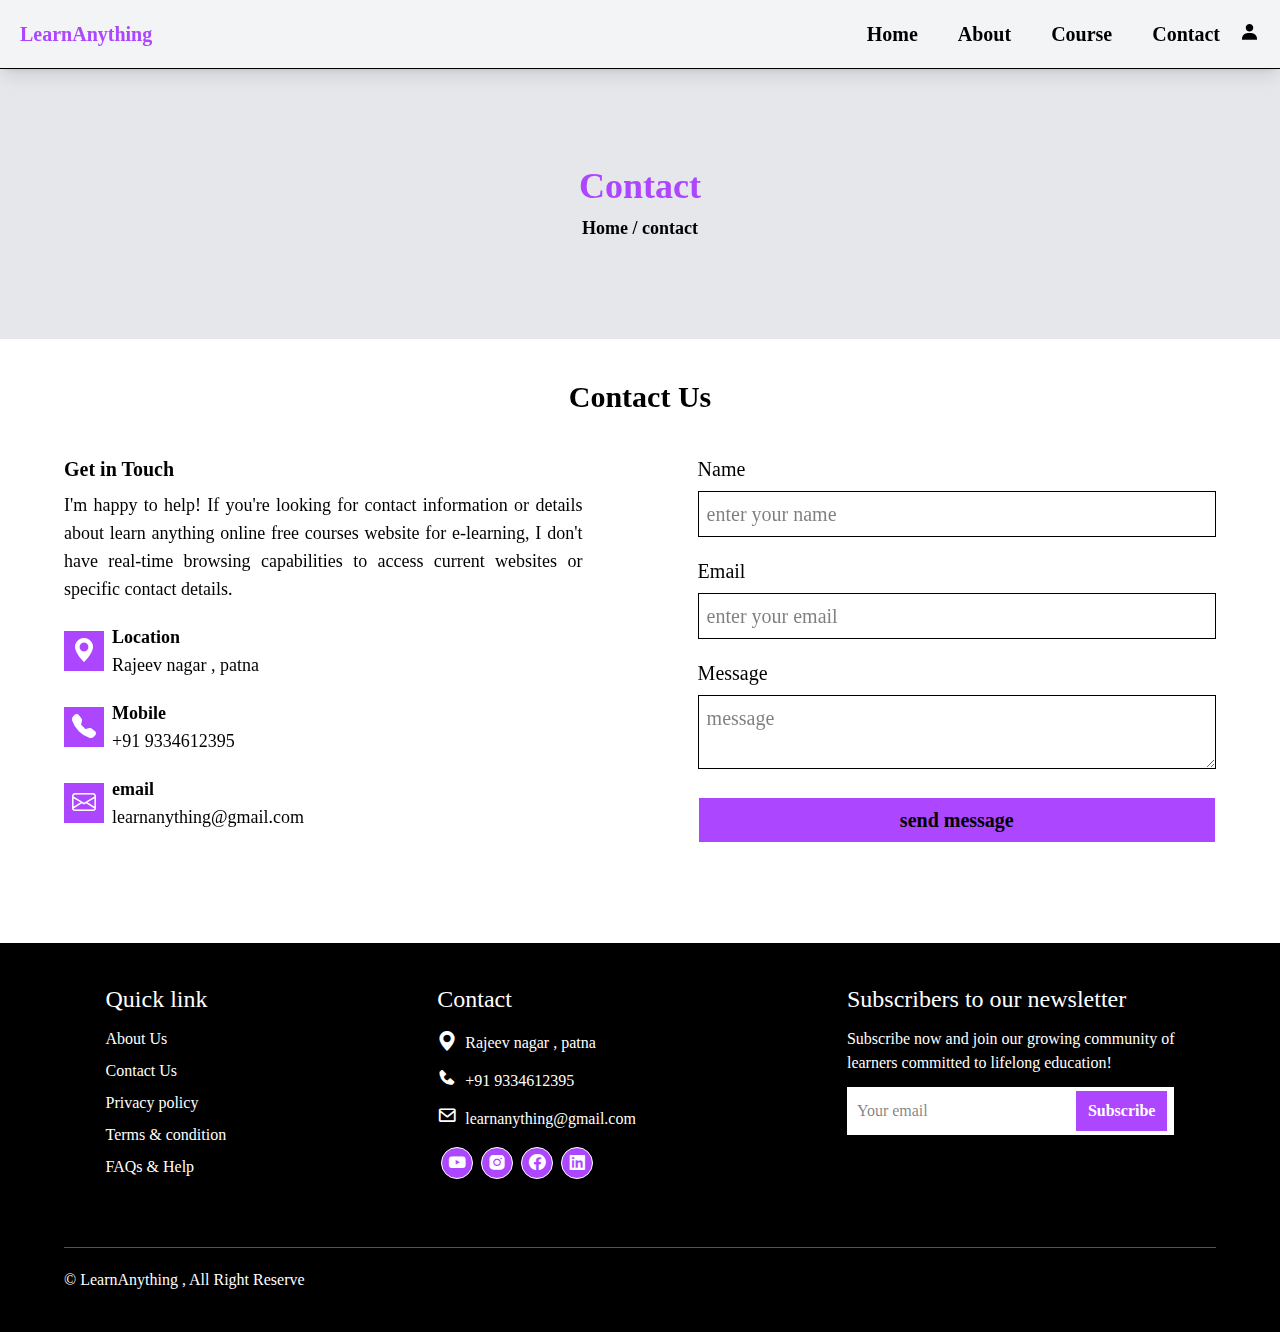
<file: contact.html>
<!DOCTYPE html>
<html lang="en" class="scroll-smooth">
<head>
    <meta charset="UTF-8">
    <meta name="viewport" content="width=device-width, initial-scale=1.0">
    <title>E-learning</title>
    <link rel="stylesheet"
    href="https://cdn.jsdelivr.net/npm/boxicons@latest/css/boxicons.min.css">
    <link href="https://unpkg.com/aos@2.3.1/dist/aos.css" rel="stylesheet">
    <link rel="stylesheet" href="https://cdn.jsdelivr.net/npm/bootstrap-icons@1.11.3/font/bootstrap-icons.min.css">
    <link rel="stylesheet" href="output.css">
    <link rel="stylesheet" href="style.css">
</head>
<body class="font-serif overflow-x-hidden">
    <div id="loader" class="h-[100vh] w-full fixed z-1000" style="background:#060002 url(img/spinner.gif) no-repeat center;background-size:15%"></div>
    <!-- Menu section -->
    <div class="w-full border border-x-0 border-t-0 flex justify-between px-5 text-xl sticky top-0 shadow-lg bg-gray-100 z-10">
        <div class="font-bold p-5 px-0 text-purple-500 z-10"><a href="index.html">LearnAnything</a></div>
        <div >
            <ul class="flex font-semibold max-md:grid max-md:-top-85 max-md:absolute" id="check">
                <a href="index.html"><li class="p-5 hover hover:text-purple-500">Home</li></a>
                <a href="index.html#about"><li class="p-5 hover:text-purple-500">About</li></a>
                <a href="index.html#course"><li class="p-5 hover:text-purple-500">Course</li></a>
                <a href="contact.html"><li class="p-5 pr-0 hover:text-purple-500">Contact</li></a>
                <a href="login.html"><li class="p-5 pr-0 hover:text-purple-500"><i class='bx bxs-user'></i></li></a>
            </ul>
        </div>
        <div class="my-3 px-1 border-gray-500 border-1 max-md:visible min-md:hidden"><i class='bx bx-menu text-4xl cursor-pointer menu'></i></div>
    </div>
    <!-- main section -->
    <div class="h-[30vh] w-full bg-gray-200 grid place-items-center max-sm:hidden" >
        <div class="text-center" data-aos="zoom-in-down">
            <h2 class="text-4xl text-purple-500 font-bold">Contact</h2>
            <p class="text-lg font-bold mt-2">Home / contact</p>
        </div>
    </div>
    <!-- contact us -->
    <div class="w-[90%] m-auto">
        <h2 class="text-center my-10 text-3xl text-black font-bold max-sm:text-purple-500" data-aos="fade-up">Contact Us</h2>
        <div class="flex justify-between my-10 max-md:flex-wrap">
            <div class="text-lg w-[45%] max-md:w-[100%] " data-aos="fade-up" data-aos-duration="1000">
                <h2 class="font-bold text-xl">Get in Touch</h2>
                <p class="my-2 text-justify">I'm happy to help! If you're looking for contact information or details about learn anything
                    online free courses website for e-learning, I don't have real-time browsing capabilities to
                    access current websites or specific contact details.
                </p>
                <!-- location -->
                <div class="flex place-items-center mt-5">
                    <div class="text-2xl bg-purple-500 size-10 leading-10 text-center text-white">
                        <i class="bi bi-geo-alt-fill"></i>
                    </div>
                    <div class="ml-2 leading-0">
                        <p class="font-bold text-lg">Location</p>
                        <p>Rajeev nagar , patna</p>
                    </div>
                </div>
                <!-- mobile -->
                <div class="flex place-items-center my-5">
                    <div class="text-2xl bg-purple-500 size-10 leading-10 text-center text-white">
                        <i class="bi bi-telephone-fill"></i>
                    </div>
                    <div class="ml-2 leading-0">
                        <p class="font-bold text-lg">Mobile</p>
                        <p>+91 9334612395</p>
                    </div>
                </div>
                <div class="flex place-items-center my-5">
                    <div class="text-2xl bg-purple-500 size-10 leading-10 text-center text-white">
                        <i class="bi bi-envelope"></i>
                    </div>
                    <div class="ml-2 leading-0">
                        <p class="font-bold text-lg">email</p>
                        <p>learnanything@gmail.com</p>
                    </div>
                </div>
            </div>
            <!-- right side of the contact -->
            <div class="w-[45%] max-md:w-[100%] max-md:mt-10" data-aos="fade-up" data-aos-duration="1500">
                <div>
                    <div class="">
                        <form onsubmit="sendEmail(); reset(); return false;">
                            <!-- <form action="https://api.web3forms.com/submit" method="POST"> -->
                            <input type="hidden" name="access_key" value="16c6d50c-2a00-4bf3-ab4b-6a2467c5bb3e">
                            <div class="grid grid-cols-1 text-xl">
                                <label for="name">Name</label>
                                <input type="text" name="name" id="name" required placeholder="enter your name " class="border p-2 mt-2">
                            </div>

                            <div class="grid grid-cols-1 text-xl my-5">
                                <label for="email">Email</label>
                                <input type="Email" name="Email" id="email" required placeholder="enter your email " class="border p-2 mt-2">
                            </div>

                            <div class="grid grid-cols-1 text-xl my-5"> 
                                <label for="msg">Message</label>
                                <textarea cols="auto" rows="auto" id="msg" name="message" required placeholder="message" class="border p-2 mt-2"></textarea>
                            </div>

                            <div class="grid grid-cols-1 text-xl my-5">
                                <button class="border-1 p-2 mt-2 bg-purple-500 font-bold border-white hover:bg-transparent hover:text-purple-500 hover:border-purple-500">send message</button>
                            </div>
                        </form>
                    </div>
                </div>
            </div>
        </div>
    </div>
    <!-- footer -->
    <div class="w-full bg-black h-auto mt-20 pb-10">
        <div class="flex justify-around max-lg:flex-wrap text-white pt-10">
            <div class="max-md:w-[80%] max-sm:justify-center max-md:mb-10">
                <p class="text-2xl text-bold">Quick link</p>
                <ul>
                    <a href="about.html"><li class="mt-3">About Us</li></a>
                    <a href="contact.html"><li class="mt-2">Contact Us</li></a>
                    <a href=""><li class="mt-2">Privacy policy</li></a>
                    <a href=""><li class="mt-2">Terms & condition</li></a>
                    <a href=""><li class="mt-2">FAQs & Help</li></a>
                </ul>
            </div>
            <div class="max-md:w-[80%] max-sm:justify-center max-md:mb-10">
                <p class="text-2xl text-bold">Contact</p>
                <ul>
                    <li class="mt-3"><i class="bi bi-geo-alt-fill mr-2 text-xl"></i>Rajeev nagar , patna</li>
                    <li class="mt-3"><i class='bx bxs-phone mr-2 text-xl'></i>+91 9334612395</li>
                    <li class="mt-3"><i class='bx bx-envelope mr-2 text-xl' ></i>learnanything@gmail.com</li>
                </ul>
                <div class="text-xl flex mt-3">
                    <p data-aos="ease" data-aos-duration="300"
                        class="size-8 m-1 leading-8 text-center border rounded-full bg-purple-500 hover hover:bg-transparent hover:border-purple-500 hover:text-purple-500"><i class='bx bxl-youtube' ></i></p>
                    <p data-aos="ease" data-aos-duration="300" 
                        class="size-8 m-1 leading-8 text-center border rounded-full bg-purple-500 hover hover:bg-transparent hover:border-purple-500 hover:text-purple-500"><i class='bx bxl-instagram-alt' ></i></p>
                    <p data-aos="ease" data-aos-duration="300" 
                        class="size-8 m-1 leading-8 text-center border rounded-full bg-purple-500 hover hover:bg-transparent hover:border-purple-500 hover:text-purple-500"><i class='bx bxl-facebook-circle' ></i></p>
                    <p data-aos="ease" data-aos-duration="300"
                        class="size-8 m-1 leading-8 text-center border rounded-full bg-purple-500 hover hover:bg-transparent hover:border-purple-500 hover:text-purple-500"><i class='bx bxl-linkedin-square' ></i></p>
                </div>
            </div>
            <div class="max-md:w-[80%] max-sm:justify-center">
                <p class="text-2xl text-bold">Subscribers to our newsletter</p>
                <div class="my-3">
                    Subscribe now and join our growing community of <br>learners committed to lifelong education!
                </div>
                <div class="flex relative bg-white h-12 place-items-center border-2 hover:border-purple-500">
                    <input type="email" name="email" placeholder="Your email" class="h-12 w-[100%] absolute left-0 bg-transparent pl-2 text-black" >
                    <button data-aos="ease" data-aos-duration="300" 
                        class="bg-purple-500 p-2 px-3 border font-bold absolute right-1 hover hover:bg-transparent hover:border-purple-500 hover:text-purple-500">
                        Subscribe
                    </button>
                </div>
            </div>
        </div>
        <hr class="mt-16 w-[90%] m-auto border-gray-600">
        <div class="text-white w-[90%] mt-5 m-auto">&copy; LearnAnything , All Right Reserve</div>
    </div>
    <script src="learn.js"></script>
    <script src="https://unpkg.com/aos@next/dist/aos.js"></script>
    <script>
        AOS.init({
            duration:800,
            }
        );
    </script>
</body>
</html>
</file>
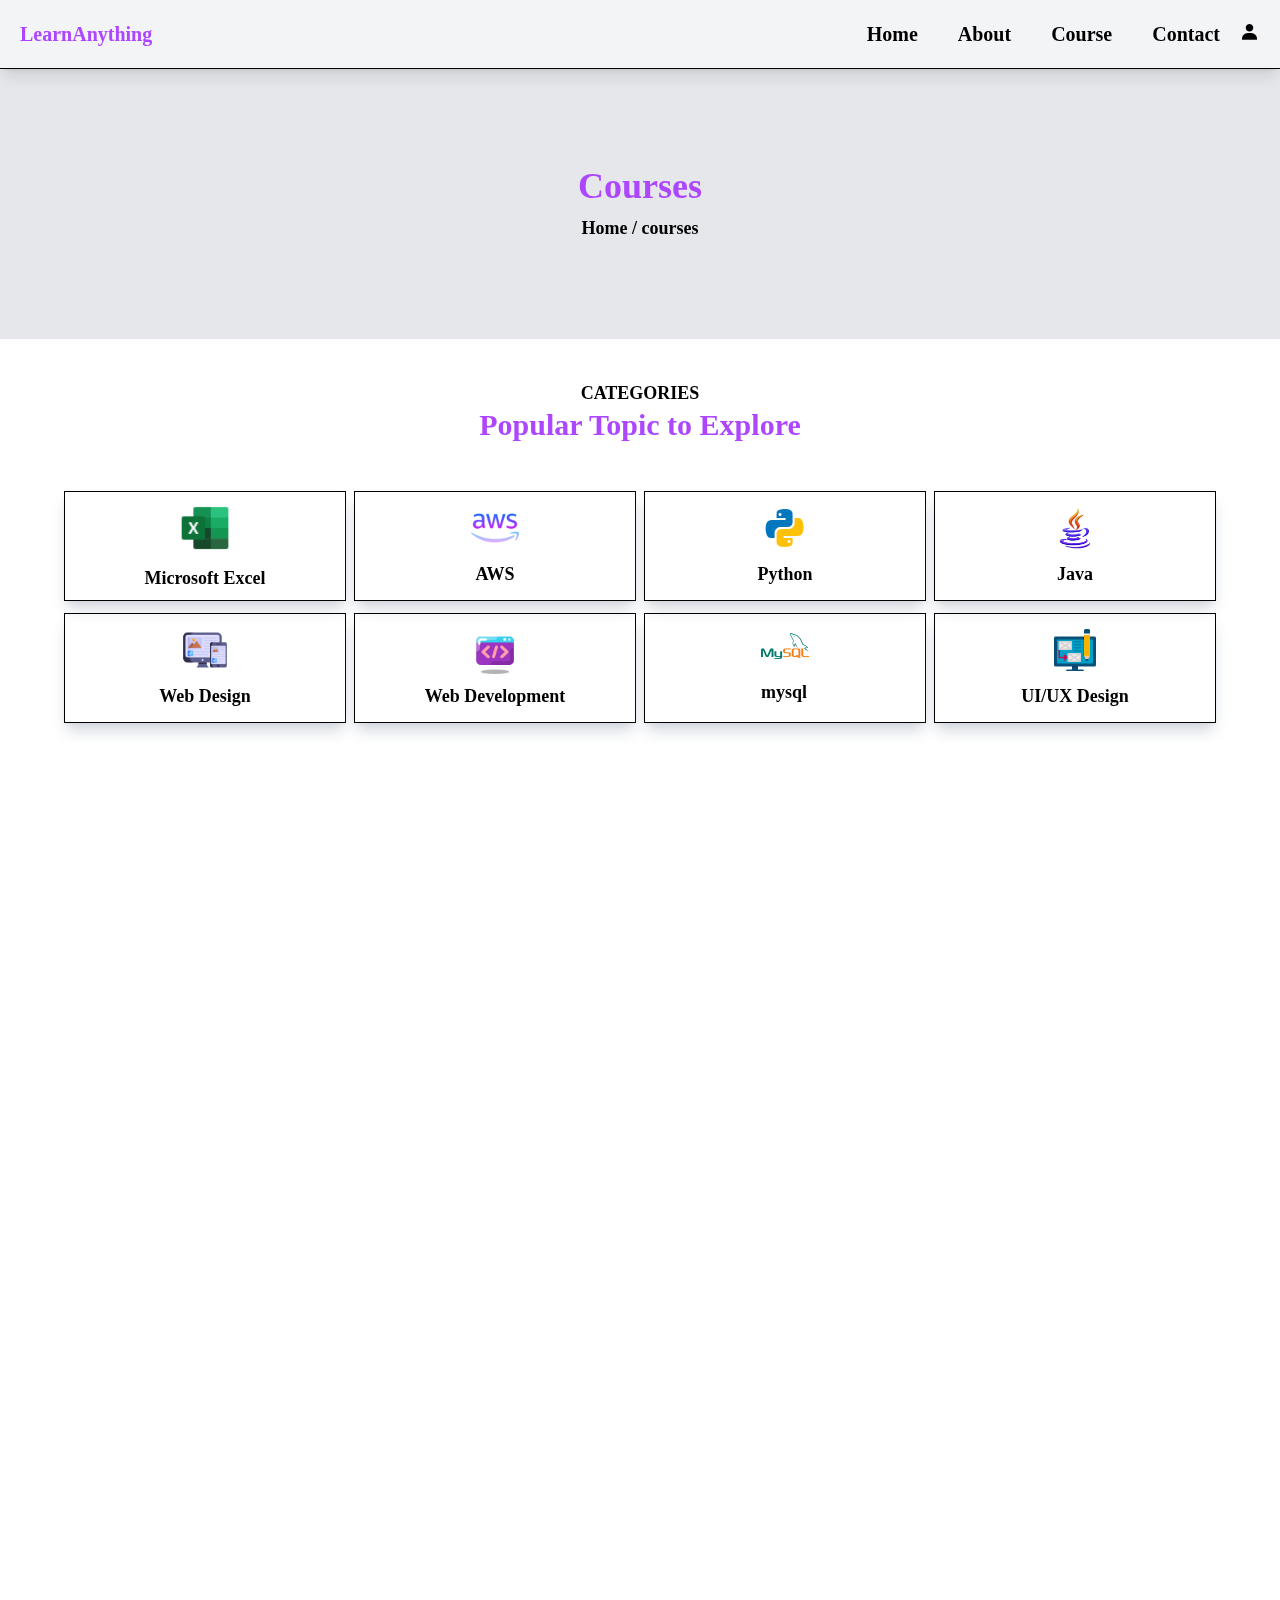
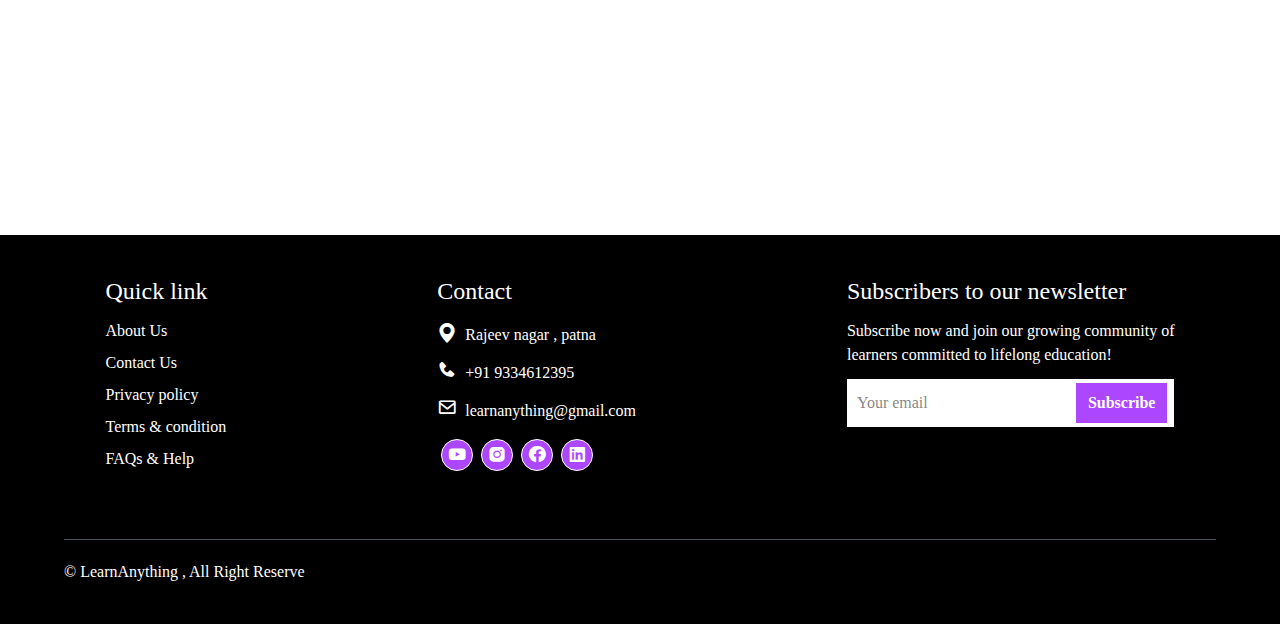
<file: course.html>
<!DOCTYPE html>
<html lang="en" class="scroll-smooth">
<head>
    <meta charset="UTF-8">
    <meta name="viewport" content="width=device-width, initial-scale=1.0">
    <title>E-learning</title>
    <link rel="stylesheet"
    href="https://cdn.jsdelivr.net/npm/boxicons@latest/css/boxicons.min.css">
    <link href="https://unpkg.com/aos@2.3.1/dist/aos.css" rel="stylesheet">
    <link rel="stylesheet" href="https://cdn.jsdelivr.net/npm/bootstrap-icons@1.11.3/font/bootstrap-icons.min.css">
    <link rel="stylesheet" href="output.css">
    <link rel="stylesheet" href="style.css">
</head>
<body class="font-serif overflow-x-hidden">
    <div id="loader" class="h-[100vh] w-full fixed z-1000" style="background:#060002 url(img/spinner.gif) no-repeat center;background-size:15%"></div>
    <!-- Menu section -->
    <div class="w-full border border-x-0 border-t-0 flex justify-between px-5 text-xl sticky top-0 shadow-lg bg-gray-100 z-10">
        <div class="font-bold p-5 px-0 text-purple-500 z-10"><a href="index.html">LearnAnything</a></div>
        <div >
            <ul class="flex font-semibold max-md:grid max-md:-top-85 max-md:absolute" id="check">
                <a href="index.html"><li class="p-5 hover hover:text-purple-500">Home</li></a>
                <a href="index.html#about"><li class="p-5 hover:text-purple-500">About</li></a>
                <a href="index.html#course"><li class="p-5 hover:text-purple-500">Course</li></a>
                <a href="contact.html"><li class="p-5 pr-0 hover:text-purple-500">Contact</li></a>
                <a href="login.html"><li class="p-5 pr-0 hover:text-purple-500"><i class='bx bxs-user'></i></li></a>
            </ul>
        </div>
        <div class="my-3 px-1 border-gray-500 border-1 max-md:visible min-md:hidden"><i class='bx bx-menu text-4xl cursor-pointer menu'></i></div>
    </div>
    <!-- main section -->
    <div class="h-[30vh] w-full bg-gray-200 grid place-items-center" >
        <div class="text-center" data-aos="zoom-in-down">
            <h2 class="text-4xl text-purple-500 font-bold">Courses</h2>
            <p class="text-lg font-bold mt-2">Home / courses</p>
        </div>
    </div>
    
    <!--popular topic to explore -->
    <div class="w-[90%] m-auto">
        <div class="text-center my-10 text-lg font-semibold" data-aos="fade-up" >
            <div>CATEGORIES</div>
            <div class="text-3xl text-purple-500">Popular Topic to Explore</div>
        </div>

        <div class="h-auto w-full grid grid-cols-4 max-lg:grid-cols-2 max-sm:grid-cols-1 gap-2 gap-y-3 my-12"  >
            <div data-aos="fade-up" data-aos-duration="500"
                class="border grid place-items-center shadow-lg hover hover:bg-purple-400 hover:text-white shadow-gray-300 hover:transition hover:delay-100 hover:ease-in ">
                <div class="py-2">
                    <img class="m-auto h-14" src="img/excel.png">
                    <p class="mt-2 text-lg font-semibold">Microsoft Excel</p>
                </div>
            </div>

            <div data-aos="fade-up" data-aos-duration="500"
                class="border grid place-items-center shadow-lg hover hover:bg-purple-400 hover:text-white shadow-gray-300 hover:transition hover:delay-100 hover:ease-in ">
                <div class="py-2">
                    <img class="m-auto h-12" src="img/aws1.png">
                    <p class="mt-2 text-lg font-semibold text-center">AWS</p>
                </div>
            </div>

            <div data-aos="fade-up" data-aos-duration="500"
                class="border grid place-items-center shadow-lg hover hover:bg-purple-400 hover:text-white shadow-gray-300 hover:transition hover:delay-100 hover:ease-in ">
                <div class="py-2">
                    <img class="m-auto h-12" src="img/pyhon.png">
                    <p class="mt-2 text-lg font-semibold">Python</p>
                </div>
            </div>

            <div data-aos="fade-up" data-aos-duration="500"
                class="border grid place-items-center shadow-lg hover hover:bg-purple-400 hover:text-white shadow-gray-300 hover:transition hover:delay-100 hover:ease-in ">
                <div class="py-2">
                    <img class="m-auto h-12" src="img/java.png">
                    <p class="mt-2 text-lg font-semibold text-center">Java</p>
                </div>
            </div>

            <div data-aos="fade-up" data-aos-duration="500"
                class="border grid place-items-center shadow-lg hover hover:bg-purple-400 hover:text-white shadow-gray-300 hover:transition hover:delay-100 hover:ease-in ">
                <div class="py-2">
                    <img class="m-auto h-12" src="img/webdesign.png">
                    <p class="mt-2 text-lg font-semibold">Web Design</p>
                </div>
            </div>

            <div data-aos="fade-up" data-aos-duration="500"
                class="border grid place-items-center shadow-lg hover hover:bg-purple-400 hover:text-white shadow-gray-300 hover:transition hover:delay-100 hover:ease-in ">
                <div class="py-2">
                    <img class="m-auto h-12" src="img/webdevelopement.png">
                    <p class="mt-2 text-lg font-semibold">Web Development</p>
                </div>
            </div>

            <div data-aos="fade-up" data-aos-duration="500"
                class="border grid place-items-center shadow-lg hover hover:bg-purple-400 hover:text-white shadow-gray-300 hover:transition hover:delay-100 hover:ease-in ">
                <div class=" py-2">
                    <img class="m-auto h-12" src="img/mysql.png">
                    <p class="my-2 text-lg font-semibold">mysql</p>
                </div>
            </div>

            <div data-aos="fade-up" data-aos-duration="500"
                class="border grid place-items-center shadow-lg hover hover:bg-purple-400 hover:text-white shadow-gray-300 hover:transition hover:delay-100 hover:ease-in ">
                <div class="max-lg:py-2">
                    <img class="m-auto h-12" src="img/uidesign.png">
                    <p class="mt-2 text-lg font-semibold">UI/UX Design</p>
                </div>
            </div>
        </div>
    </div>

    
    <!-- popular courses -->
    <div class="w-[90%] m-auto my-20">
        <div class="text-center my-10 text-lg font-semibold" data-aos="fade-up">
            <div>Popular Courses</div>
            <div class="text-3xl text-purple-500">Explore new and trending free online courses</div>
        </div>
        <div class="h-auto w-full grid grid-cols-4 max-xl:grid-cols-3 max-md:grid-cols-2 max-sm:grid-cols-1 gap-5 gap-y-7 rounded-t-m">
            <div class="shadow-md " data-aos="fade-up">
                <img class="rounded-t-md h-[65%] w-[100%]  object-cover" src="img/html.png">
                <div class="mx-2">
                    <div>
                        <h1 class="font-semibold text-lg my-2">HTML Course for Beginners</h1>
                    </div>
                    <div class="flex justify-between">
                        <div class=""><i class='bx bxs-star text-yellow-400 text-lg mr-2'></i>4.55</div>
                        <div class=""><i class='bx bxs-graduation text-gray-500 text-lg mx-1'></i>5.8L+learners</div>
                        <div class=""><i class='bx bxs-user text-gray-500 text-lg mx-1'></i>Beginner</div>
                    </div>
                    <div class="flex justify-between text-gray-500">
                        <div><i class='bx bxs-time-five text-gray-500 mr-2'></i>2.0 Hrs</div>
                        <div><b>Rs. 0</b>  <span class="text-sky-600 font-bold ml-2"><a href="login.html">Enroll Now ➡️</a></span></div>
                    </div>
                </div>
            </div>

            <div class="shadow-md" data-aos="fade-up">
                <img class="rounded-t-md h-[65%] w-[100%] object-cover" src="img/css.png">
                <div class="mx-2">
                    <div>
                        <h1 class="font-semibold text-lg my-2">Front End Development-CSS</h1>
                    </div>
                    <div class="flex justify-between">
                        <div class=""><i class='bx bxs-star text-yellow-400 text-lg mr-2'></i>4.55</div>
                        <div class=""><i class='bx bxs-graduation text-gray-500 text-lg mx-1'></i>5.8L+learners</div>
                        <div class=""><i class='bx bxs-user text-gray-500 text-lg mx-1'></i>Beginner</div>
                    </div>
                    <div class="flex justify-between text-gray-500">
                        <div><i class='bx bxs-time-five text-gray-500 mr-2'></i>2.0 Hrs</div>
                        <div><b>Rs. 0</b>  <span class="text-sky-600 font-bold ml-2"><a href="login.html">Enroll Now ➡️</a></span></div>
                    </div>
                </div>
            </div>
            
            <div class="shadow-md" data-aos="fade-up">
                <img class="rounded-t-md h-[65%] w-[100%] object-cover" src="img/js.png">
                <div class="mx-2">
                    <div>
                        <h1 class="font-semibold text-lg my-2">Introduction to JavaScript</h1>
                    </div>
                    <div class="flex justify-between">
                        <div class=""><i class='bx bxs-star text-yellow-400 text-lg mr-2'></i>4.55</div>
                        <div class=""><i class='bx bxs-graduation text-gray-500 text-lg mx-1'></i>5.8L+learners</div>
                        <div class=""><i class='bx bxs-user text-gray-500 text-lg mx-1'></i>Beginner</div>
                    </div>
                    <div class="flex justify-between text-gray-500">
                        <div><i class='bx bxs-time-five text-gray-500 mr-2'></i>2.0 Hrs</div>
                        <div><b>Rs. 0</b>  <span class="text-sky-600 font-bold ml-2"><a href="login.html">Enroll Now ➡️</a></span></div>
                    </div>
                </div>
            </div>

            <div class="shadow-md" data-aos="fade-up">
                <img class="rounded-t-md h-[65%] w-[100%] object-cover" src="img/python.png">
                <div class="mx-2">
                    <div>
                        <h1 class="font-semibold text-lg my-2">Python Programming</h1>
                    </div>
                    <div class="flex justify-between">
                        <div class=""><i class='bx bxs-star text-yellow-400 text-lg mr-2'></i>4.55</div>
                        <div class=""><i class='bx bxs-graduation text-gray-500 text-lg mx-1'></i>5.8L+learners</div>
                        <div class=""><i class='bx bxs-user text-gray-500 text-lg mx-1'></i>Beginner</div>
                    </div>
                    <div class="flex justify-between text-gray-500">
                        <div><i class='bx bxs-time-five text-gray-500 mr-2'></i>2.0 Hrs</div>
                        <div><b>Rs. 0</b>  <span class="text-sky-600 font-bold ml-2"> <a href="login.html">Enroll Now ➡️</a></span></div>
                    </div>
                </div>
            </div>

            <div class="shadow-md" data-aos="fade-up">
                <img class="rounded-t-md h-[65%] w-[100%]" src="img/sql.png">
                <div class="mx-2">
                    <div>
                        <h1 class="font-semibold text-lg my-2">SQL for Data Science</h1>
                    </div>
                    <div class="flex justify-between">
                        <div class=""><i class='bx bxs-star text-yellow-400 text-lg mr-2'></i>4.55</div>
                        <div class=""><i class='bx bxs-graduation text-gray-500 text-lg mx-1'></i>5.8L+learners</div>
                        <div class=""><i class='bx bxs-user text-gray-500 text-lg mx-1'></i>Beginner</div>
                    </div>
                    <div class="flex justify-between text-gray-500">
                        <div><i class='bx bxs-time-five text-gray-500 mr-2'></i>2.0 Hrs</div>
                        <div><b>Rs. 0</b>  <span class="text-sky-600 font-bold ml-2"> <a href="login.html">Enroll Now ➡️</a></span></div>
                    </div>
                </div>
            </div>

            <div class="shadow-md" data-aos="fade-up">
                <img class="rounded-t-md h-[65%] w-[100%]" src="img/cgatgpt.png">
                <div class="mx-2">
                    <div>
                        <h1 class="font-semibold text-lg my-2">ChatGPT for Beginners</h1>
                    </div>
                    <div class="flex justify-between">
                        <div class=""><i class='bx bxs-star text-yellow-400 text-lg mr-2'></i>4.55</div>
                        <div class=""><i class='bx bxs-graduation text-gray-500 text-lg mx-1'></i>5.8L+learners</div>
                        <div class=""><i class='bx bxs-user text-gray-500 text-lg mx-1'></i>Beginner</div>
                    </div>
                    <div class="flex justify-between text-gray-500">
                        <div><i class='bx bxs-time-five text-gray-500 mr-2'></i>2.0 Hrs</div>
                        <div><b>Rs. 0</b>  <span class="text-sky-600 font-bold ml-2"> <a href="login.html">Enroll Now ➡️</a></span></div>
                    </div>
                </div>
            </div>

            <div class="shadow-md" data-aos="fade-up">
                <img class="rounded-t-md h-[65%] w-[100%]" src="img/aws.png">
                <div class="mx-2">
                    <div>
                        <h1 class="font-semibold text-lg my-2">AWS for Beginners</h1>
                    </div>
                    <div class="flex justify-between">
                        <div class=""><i class='bx bxs-star text-yellow-400 text-lg mr-2'></i>4.55</div>
                        <div class=""><i class='bx bxs-graduation text-gray-500 text-lg mx-1'></i>5.8L+learners</div>
                        <div class=""><i class='bx bxs-user text-gray-500 text-lg mx-1'></i>Beginner</div>
                    </div>
                    <div class="flex justify-between text-gray-500">
                        <div><i class='bx bxs-time-five text-gray-500 mr-2'></i>2.0 Hrs</div>
                        <div><b>Rs. 0</b>  <span class="text-sky-600 font-bold ml-2"><a href="login.html">Enroll Now ➡️</a></span></div>
                    </div>
                </div>
            </div>

            <div class="shadow-md" data-aos="fade-up">
                <img class="rounded-t-md h-[65%] w-[100%]" src="img/azure.png">
                <div class="mx-2">
                    <div>
                        <h1 class="font-semibold text-lg my-2">Microsoft Azure Essentials</h1>
                    </div>
                    <div class="flex justify-between">
                        <div class=""><i class='bx bxs-star text-yellow-400 text-lg mr-2'></i>4.55</div>
                        <div class=""><i class='bx bxs-graduation text-gray-500 text-lg mx-1'></i>5.8L+learners</div>
                        <div class=""><i class='bx bxs-user text-gray-500 text-lg mx-1'></i>Beginner</div>
                    </div>
                    <div class="flex justify-between text-gray-500">
                        <div><i class='bx bxs-time-five text-gray-500 mr-2'></i>2.0 Hrs</div>
                        <div><b>Rs. 0</b>  <span class="text-sky-600 font-bold ml-2"><a href="login.html">Enroll Now ➡️</a></span></div>
                    </div>
                </div>
            </div>

            <div class="shadow-md" data-aos="fade-up">
                <img class="rounded-t-md h-[60%] w-[100%]" src="img/msexcel.png">
                <div class="mx-2">
                    <div>
                        <h1 class="font-semibold text-lg my-2">Introduction to MS Excel</h1>
                    </div>
                    <div class="flex justify-between">
                        <div class=""><i class='bx bxs-star text-yellow-400 text-lg mr-2'></i>4.55</div>
                        <div class=""><i class='bx bxs-graduation text-gray-500 text-lg mx-1'></i>5.8L+learners</div>
                        <div class=""><i class='bx bxs-user text-gray-500 text-lg mx-1'></i>Beginner</div>
                    </div>
                    <div class="flex justify-between text-gray-500">
                        <div><i class='bx bxs-time-five text-gray-500 mr-2'></i>2.0 Hrs</div>
                        <div><b>Rs. 0</b>  <span class="text-sky-600 font-bold ml-2"><a href="login.html">Enroll Now ➡️</a></span></div>
                    </div>
                </div>
            </div>
            
            <div class="shadow-md" data-aos="fade-up">
                <img class="rounded-t-md h-[60%] w-[100%]" src="img/datascience.png">
                <div class="mx-2">
                    <div>
                        <h1 class="font-semibold text-lg my-2">Statistics For Data Science</h1>
                    </div>
                    <div class="flex justify-between">
                        <div class=""><i class='bx bxs-star text-yellow-400 text-lg mr-2'></i>4.55</div>
                        <div class=""><i class='bx bxs-graduation text-gray-500 text-lg mx-1'></i>5.8L+learners</div>
                        <div class=""><i class='bx bxs-user text-gray-500 text-lg mx-1'></i>Beginner</div>
                    </div>
                    <div class="flex justify-between text-gray-500">
                        <div><i class='bx bxs-time-five text-gray-500 mr-2'></i>2.0 Hrs</div>
                        <div><b>Rs. 0</b>  <span class="text-sky-600 font-bold ml-2"><a href="login.html">Enroll Now ➡️</a></span></div>
                    </div>
                </div>
            </div> 

            <div class="shadow-md" data-aos="fade-up">
                <img class="rounded-t-md h-[60%] w-[100%]" src="img/javap.png">
                <div class="mx-2">
                    <div>
                        <h1 class="font-semibold text-lg my-2">Java Programming</h1>
                    </div>
                    <div class="flex justify-between">
                        <div class=""><i class='bx bxs-star text-yellow-400 text-lg mr-2'></i>4.55</div>
                        <div class=""><i class='bx bxs-graduation text-gray-500 text-lg mx-1'></i>5.8L+learners</div>
                        <div class=""><i class='bx bxs-user text-gray-500 text-lg mx-1'></i>Beginner</div>
                    </div>
                    <div class="flex justify-between text-gray-500">
                        <div><i class='bx bxs-time-five text-gray-500 mr-2'></i>2.0 Hrs</div>
                        <div><b>Rs. 0</b>  <span class="text-sky-600 font-bold ml-2"><a href="login.html">Enroll Now ➡️</a></span></div>
                    </div>
                </div>
            </div>

            <!-- html course for beginner -->
            <div class="shadow-md" data-aos="fade-up">
                <img class="rounded-t-md h-[60%] w-[100%]" src="img/c.png">
                <div class="mx-2">
                    <div>
                        <h1 class="font-semibold text-lg my-2">C for Beginners</h1>
                    </div>
                    <div class="flex justify-between">
                        <div class=""><i class='bx bxs-star text-yellow-400 text-lg mr-2'></i>4.55</div>
                        <div class=""><i class='bx bxs-graduation text-gray-500 text-lg mx-1'></i>5.8L+learners</div>
                        <div class=""><i class='bx bxs-user text-gray-500 text-lg mx-1'></i>Beginner</div>
                    </div>
                    <div class="flex justify-between text-gray-500">
                        <div><i class='bx bxs-time-five text-gray-500 mr-2'></i>2.0 Hrs</div>
                        <div><b>Rs. 0</b>  <span class="text-sky-600 font-bold ml-2"><a href="login.html">Enroll Now ➡️</a></span></div>
                    </div>
                </div>
            </div>
        </div>
    </div>
    
    <!-- footer -->
    <div class="w-full bg-black h-auto mt-20 pb-10">
        <div class="flex justify-around max-lg:flex-wrap text-white pt-10">
            <div class="max-md:w-[80%] max-sm:justify-center max-md:mb-10">
                <p class="text-2xl text-bold">Quick link</p>
                <ul>
                    <a href="about.html"><li class="mt-3">About Us</li></a>
                    <a href="contact.html"><li class="mt-2">Contact Us</li></a>
                    <a href=""><li class="mt-2">Privacy policy</li></a>
                    <a href=""><li class="mt-2">Terms & condition</li></a>
                    <a href=""><li class="mt-2">FAQs & Help</li></a>
                </ul>
            </div>
            <div class="max-md:w-[80%] max-sm:justify-center max-md:mb-10">
                <p class="text-2xl text-bold">Contact</p>
                <ul>
                    <li class="mt-3"><i class="bi bi-geo-alt-fill mr-2 text-xl"></i>Rajeev nagar , patna</li>
                    <li class="mt-3"><i class='bx bxs-phone mr-2 text-xl'></i>+91 9334612395</li>
                    <li class="mt-3"><i class='bx bx-envelope mr-2 text-xl' ></i>learnanything@gmail.com</li>
                </ul>
                <div class="text-xl flex mt-3">
                    <p data-aos="ease" data-aos-duration="300"
                        class="size-8 m-1 leading-8 text-center border rounded-full bg-purple-500 hover hover:bg-transparent hover:border-purple-500 hover:text-purple-500"><i class='bx bxl-youtube' ></i></p>
                    <p data-aos="ease" data-aos-duration="300" 
                        class="size-8 m-1 leading-8 text-center border rounded-full bg-purple-500 hover hover:bg-transparent hover:border-purple-500 hover:text-purple-500"><i class='bx bxl-instagram-alt' ></i></p>
                    <p data-aos="ease" data-aos-duration="300" 
                        class="size-8 m-1 leading-8 text-center border rounded-full bg-purple-500 hover hover:bg-transparent hover:border-purple-500 hover:text-purple-500"><i class='bx bxl-facebook-circle' ></i></p>
                    <p data-aos="ease" data-aos-duration="300"
                        class="size-8 m-1 leading-8 text-center border rounded-full bg-purple-500 hover hover:bg-transparent hover:border-purple-500 hover:text-purple-500"><i class='bx bxl-linkedin-square' ></i></p>
                </div>
            </div>
            <div class="max-md:w-[80%] max-sm:justify-center">
                <p class="text-2xl text-bold">Subscribers to our newsletter</p>
                <div class="my-3">
                    Subscribe now and join our growing community of <br>learners committed to lifelong education!
                </div>
                <div class="flex relative bg-white h-12 place-items-center border-2 hover:border-purple-500">
                    <input type="email" name="email" placeholder="Your email" class="h-12 w-[100%] absolute left-0 bg-transparent pl-2 text-black" >
                    <button data-aos="ease" data-aos-duration="300" 
                        class="bg-purple-500 p-2 px-3 border font-bold absolute right-1 hover hover:bg-transparent hover:border-purple-500 hover:text-purple-500">
                        Subscribe
                    </button>
                </div>
            </div>
        </div>
        <hr class="mt-16 w-[90%] m-auto border-gray-600">
        <div class="text-white w-[90%] mt-5 m-auto">&copy; LearnAnything , All Right Reserve</div>
    </div>
    <script src="learn.js"></script>
    <script src="https://unpkg.com/aos@next/dist/aos.js"></script>
    <script>
        AOS.init({
            duration:800,
            }
        );
    </script>
</body>
</html>
</file>
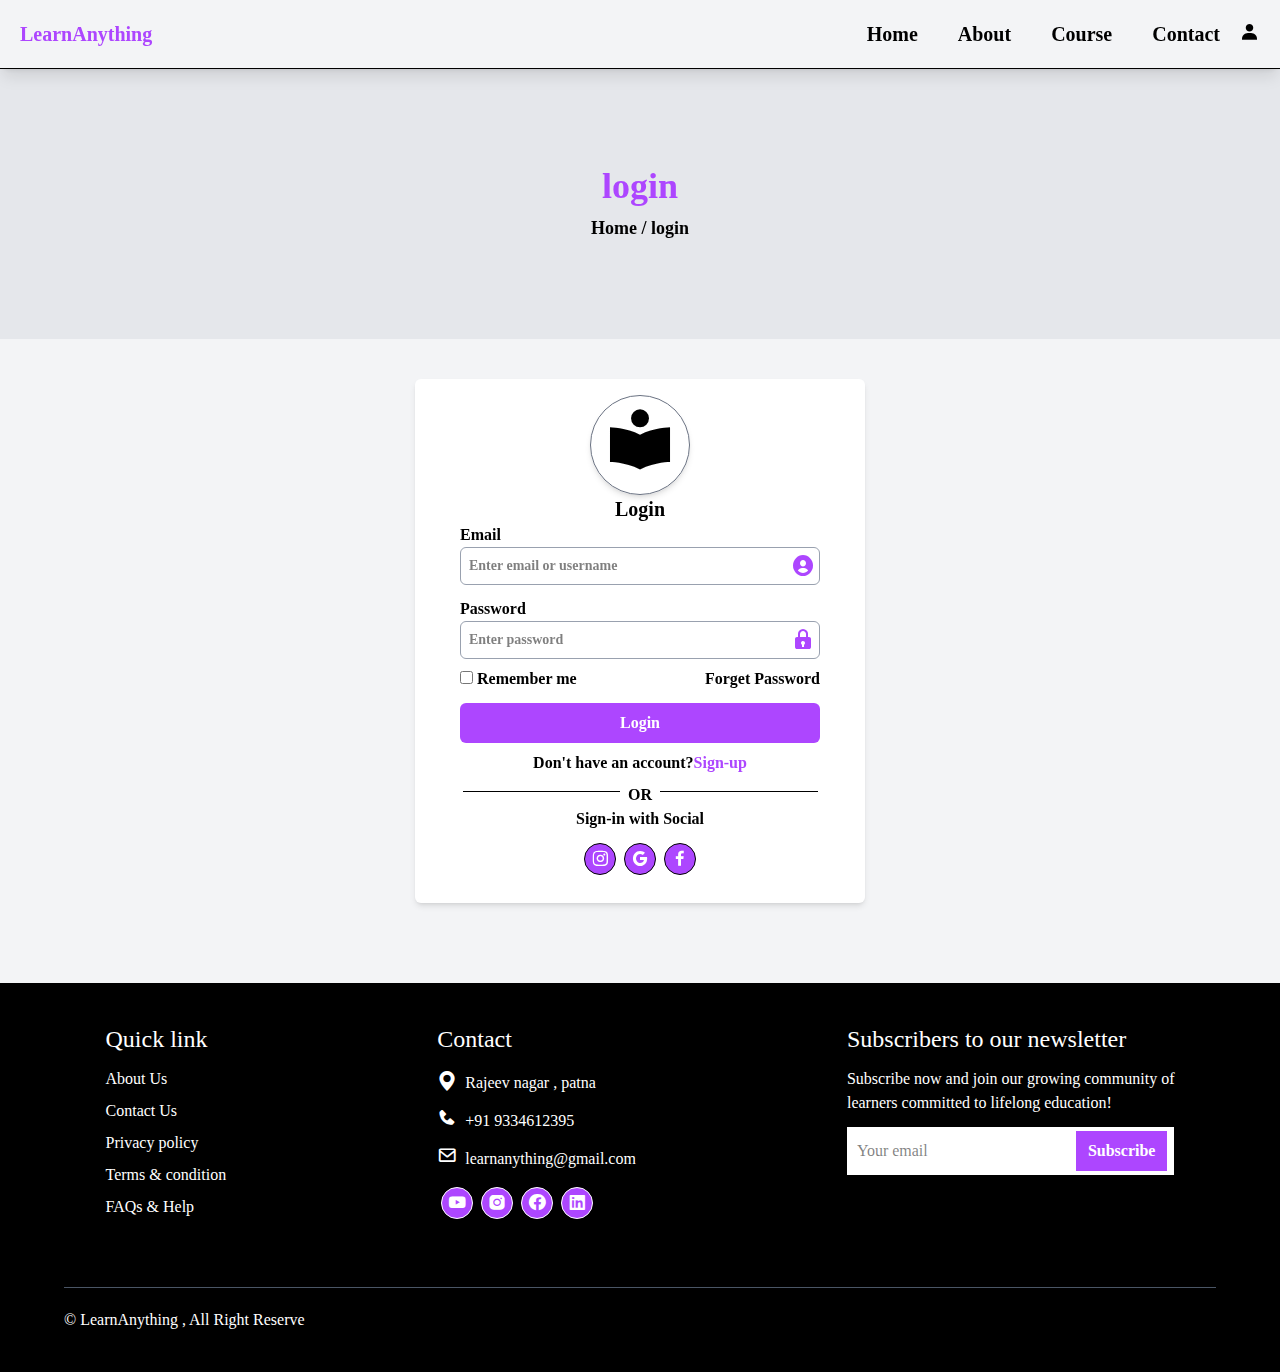
<file: login.html>
<!DOCTYPE html>
<html lang="en" class="scroll-smooth">
<head>
    <meta charset="UTF-8">
    <meta name="viewport" content="width=device-width, initial-scale=1.0">
    <title>E-learning</title>
    <link rel="stylesheet"
    href="https://cdn.jsdelivr.net/npm/boxicons@latest/css/boxicons.min.css">
    <link href="https://unpkg.com/aos@2.3.1/dist/aos.css" rel="stylesheet">
    <link rel="stylesheet" href="https://cdn.jsdelivr.net/npm/bootstrap-icons@1.11.3/font/bootstrap-icons.min.css">
    <link rel="stylesheet" href="output.css">
    <link rel="stylesheet" href="style.css">
</head>
<body class="font-serif overflow-x-hidden bg-gray-100">
    <div id="loader" class="h-[100vh] w-full fixed z-1000" style="background:#060002 url(img/spinner.gif) no-repeat center;background-size:15%"></div>
    <!-- Menu section -->
    <div class="w-full border border-x-0 border-t-0 flex justify-between px-5 text-xl sticky top-0 shadow-lg bg-gray-100 z-10">
        <div class="font-bold p-5 px-0 text-purple-500 z-10"><a href="index.html">LearnAnything</a></div>
        <div >
            <ul class="flex font-semibold max-md:grid max-md:-top-85 max-md:absolute" id="check">
                <a href="index.html"><li class="p-5 hover hover:text-purple-500">Home</li></a>
                <a href="index.html#about"><li class="p-5 hover:text-purple-500">About</li></a>
                <a href="index.html#course"><li class="p-5 hover:text-purple-500">Course</li></a>
                <a href="contact.html"><li class="p-5 pr-0 hover:text-purple-500">Contact</li></a>
                <a href="login.html"><li class="p-5 pr-0 hover:text-purple-500"><i class='bx bxs-user'></i></li></a>
            </ul>
        </div>
        <div class="my-3 px-1 border-gray-500 border-1 max-md:visible min-md:hidden"><i class='bx bx-menu text-4xl cursor-pointer menu'></i></div>
    </div>
    <!-- end menu section -->
    <!-- open main -->
    <div class="h-[30vh] w-full bg-gray-200 grid place-items-center max-sm:hidden">
        <div class="text-center" data-aos="zoom-in-down">
            <h2 class="text-4xl text-purple-500 font-bold">login</h2>
            <p class="text-lg font-bold mt-2">Home / login</p>
        </div>
    </div>
    <!-- close main -->
    <div class="grid place-items-center h-auto my-10 w-[90%] m-auto">
        <div class="h-auto py-4 w-[450px] max-sm:w-[100%] rounded-md bg-white font-serif shadow-md font-bold" data-aos="fade-up">
            <div class="w-[100px] h-[100px] rounded-full m-auto border-1 border-gray-500 text-center shadow-md">
            <i class='bx bxs-book-reader text-7xl mt-2'></i>
            </div>
            <h2 class="text-center text-xl font-semibold " >Login</h2>
            <form method="post" action="{{URL::current()}}">
            <div class="w-[80%] m-auto mb-3 ">
                <label for="">Email</label><br>
                <div class="flex justify-between border-1 bg-white border-gray-400 rounded-md active:border visited:border-red-300 relative">
                <input type="Text" name="uname" placeholder="Enter email or username " class="w-[100%] bg-transparent text-sm rounded-md border-none p-2 focus:ring-0">
                <i class='bx bxs-user-circle text-2xl mt-1.5 mr-1 absolute right-0 text-purple-500'></i>
                </div>
            </div>
            <div class="w-[80%] m-auto mb-2">
                <label for="">Password</label><br>
                <div class="flex justify-between border-1 border-gray-400 rounded-md relative">
                <input type="password" name="pass" placeholder="Enter password " class="w-[100%] text-sm rounded-md border-none p-2 focus:ring-0">
                <i class='bx bxs-lock text-2xl mt-1.5 mr-1 absolute right-0 text-purple-500'></i>
                </div>
            </div>
            <div class="w-[80%] flex justify-between m-auto mb-3">
                <div class="">
                <input type="checkbox" id="remember" class="focus:ring-0 checked:rounded-md rounded-sm">
                <label for="remember">Remember me</label>
                </div>
                <a href="#">Forget Password</a>
            </div>
            <div class="text-center">
                <button class="p-2 rounded-md text-white px-4 w-[80%] bg-purple-500 hover:bg-purple-600 font-bold cursor-pointer">Login</button>
            </div>
            <p class="text-center my-2">Don't have an account?<a href="signup.html" class="text-purple-500 font-bold hover:underline">Sign-up</a></p>
            <div class="flex justify-center">
                <hr width="35%" class="m-2">
                <b>OR</b>
                <hr width="35%" class="m-2">
            </div>
            <div class="text-center">
                <b>Sign-in with Social</b>
                <div class="my-2 flex justify-center">
                    <a href=""><div class="size-8 rounded-full border leading-9 bg-purple-500 m-1"><i class='bx bxl-instagram text-xl text-white' ></i></div></a>
                    <a href=""><div class="size-8 rounded-full border leading-9 bg-purple-500 m-1"><i class='bx bxl-google text-xl text-white' ></i></div></a>
                    <a href=""><div class="size-8 rounded-full border leading-9 bg-purple-500 m-1"><i class='bx bxl-facebook text-xl text-white' ></i></div></a>
                </div>
            </div>
            </form>
        </div>
    </div>
    <!-- footer -->
    <div class="w-full bg-black h-auto mt-20 pb-10">
        <div class="flex justify-around max-lg:flex-wrap text-white pt-10">
            <div class="max-md:w-[80%] max-sm:justify-center max-md:mb-10">
                <p class="text-2xl text-bold">Quick link</p>
                <ul>
                    <a href="about.html"><li class="mt-3">About Us</li></a>
                    <a href="contact.html"><li class="mt-2">Contact Us</li></a>
                    <a href=""><li class="mt-2">Privacy policy</li></a>
                    <a href=""><li class="mt-2">Terms & condition</li></a>
                    <a href=""><li class="mt-2">FAQs & Help</li></a>
                </ul>
            </div>
            <div class="max-md:w-[80%] max-sm:justify-center max-md:mb-10">
                <p class="text-2xl text-bold">Contact</p>
                <ul>
                    <li class="mt-3"><i class="bi bi-geo-alt-fill mr-2 text-xl"></i>Rajeev nagar , patna</li>
                    <li class="mt-3"><i class='bx bxs-phone mr-2 text-xl'></i>+91 9334612395</li>
                    <li class="mt-3"><i class='bx bx-envelope mr-2 text-xl' ></i>learnanything@gmail.com</li>
                </ul>
                <div class="text-xl flex mt-3">
                    <p data-aos="ease" data-aos-duration="300"
                        class="size-8 m-1 leading-8 text-center border rounded-full bg-purple-500 hover hover:bg-transparent hover:border-purple-500 hover:text-purple-500"><i class='bx bxl-youtube' ></i></p>
                    <p data-aos="ease" data-aos-duration="300" 
                        class="size-8 m-1 leading-8 text-center border rounded-full bg-purple-500 hover hover:bg-transparent hover:border-purple-500 hover:text-purple-500"><i class='bx bxl-instagram-alt' ></i></p>
                    <p data-aos="ease" data-aos-duration="300" 
                        class="size-8 m-1 leading-8 text-center border rounded-full bg-purple-500 hover hover:bg-transparent hover:border-purple-500 hover:text-purple-500"><i class='bx bxl-facebook-circle' ></i></p>
                    <p data-aos="ease" data-aos-duration="300"
                        class="size-8 m-1 leading-8 text-center border rounded-full bg-purple-500 hover hover:bg-transparent hover:border-purple-500 hover:text-purple-500"><i class='bx bxl-linkedin-square' ></i></p>
                </div>
            </div>
            <div class="max-md:w-[80%] max-sm:justify-center">
                <p class="text-2xl text-bold">Subscribers to our newsletter</p>
                <div class="my-3">
                    Subscribe now and join our growing community of <br>learners committed to lifelong education!
                </div>
                <div class="flex relative bg-white h-12 place-items-center border-2 hover:border-purple-500">
                    <input type="email" name="email" placeholder="Your email" class="h-12 w-[100%] absolute left-0 bg-transparent pl-2 text-black" >
                    <button data-aos="ease" data-aos-duration="300" 
                        class="bg-purple-500 p-2 px-3 border font-bold absolute right-1 hover hover:bg-transparent hover:border-purple-500 hover:text-purple-500">
                        Subscribe
                    </button>
                </div>
            </div>
        </div>
        <hr class="mt-16 w-[90%] m-auto border-gray-600">
        <div class="text-white w-[90%] mt-5 m-auto">&copy; LearnAnything , All Right Reserve</div>
    </div>
    <script src="learn.js"></script>
    <script src="https://unpkg.com/aos@next/dist/aos.js"></script>
    <script>
        AOS.init({
            duration:800,
            }
        );
    </script>
</body>
</html>
</file>
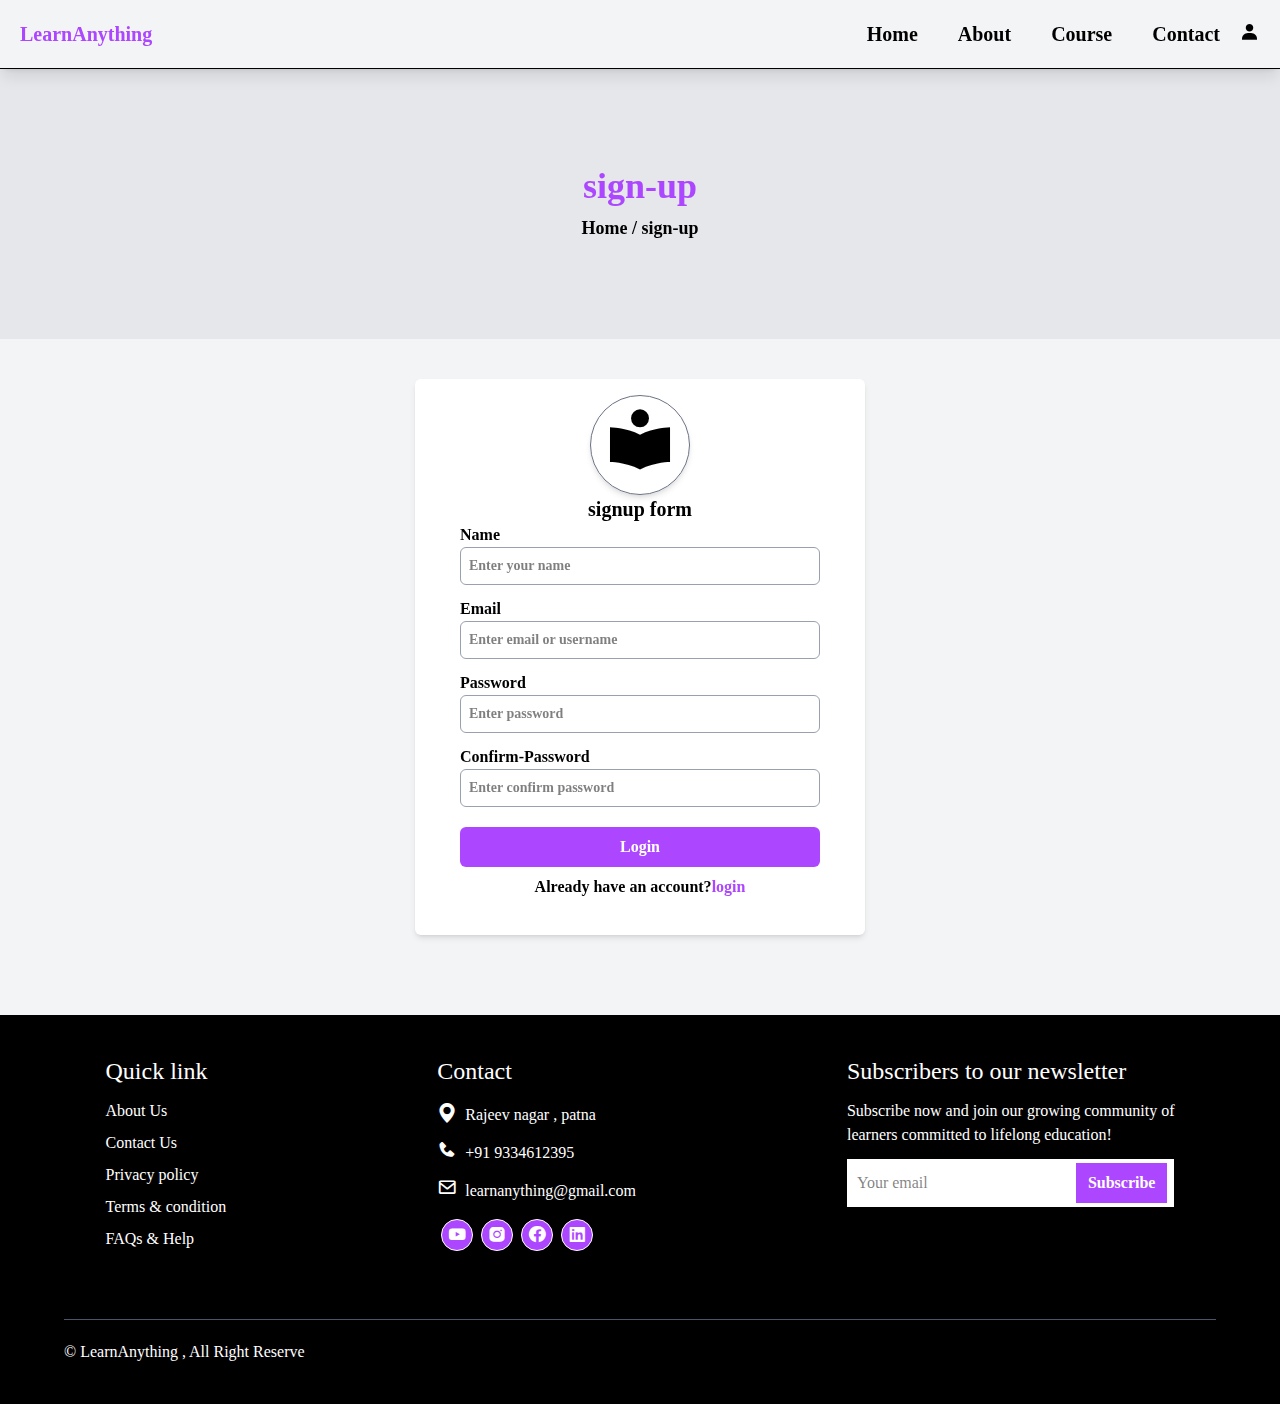
<file: signup.html>
<!DOCTYPE html>
<html lang="en" class="scroll-smooth">
<head>
    <meta charset="UTF-8">
    <meta name="viewport" content="width=device-width, initial-scale=1.0">
    <title>E-learning</title>
    <link rel="stylesheet"
    href="https://cdn.jsdelivr.net/npm/boxicons@latest/css/boxicons.min.css">
    <link href="https://unpkg.com/aos@2.3.1/dist/aos.css" rel="stylesheet">
    <link rel="stylesheet" href="https://cdn.jsdelivr.net/npm/bootstrap-icons@1.11.3/font/bootstrap-icons.min.css">
    <link rel="stylesheet" href="output.css">
    <link rel="stylesheet" href="style.css">
</head>
<body class="font-serif overflow-x-hidden bg-gray-100">
    <div id="loader" class="h-[100vh] w-full fixed z-1000" style="background:#060002 url(img/spinner.gif) no-repeat center;background-size:15%"></div>
    <!-- Menu section -->
    <div class="w-full border border-x-0 border-t-0 flex justify-between px-5 text-xl sticky top-0 shadow-lg bg-gray-100 z-10">
        <div class="font-bold p-5 px-0 text-purple-500 z-10"><a href="index.html">LearnAnything</a></div>
        <div >
            <ul class="flex font-semibold max-md:grid max-md:-top-85 max-md:absolute" id="check">
                <a href="index.html"><li class="p-5 hover hover:text-purple-500">Home</li></a>
                <a href="index.html#about"><li class="p-5 hover:text-purple-500">About</li></a>
                <a href="index.html#course"><li class="p-5 hover:text-purple-500">Course</li></a>
                <a href="contact.html"><li class="p-5 pr-0 hover:text-purple-500">Contact</li></a>
                <a href="login.html"><li class="p-5 pr-0 hover:text-purple-500"><i class='bx bxs-user'></i></li></a>
            </ul>
        </div>
        <div class="my-3 px-1 border-gray-500 border-1 max-md:visible min-md:hidden"><i class='bx bx-menu text-4xl cursor-pointer menu'></i></div>
    </div>
    <!-- end menu section -->
    <!-- main -->
    <div class="h-[30vh] w-full bg-gray-200 grid place-items-center max-sm:hidden">
        <div class="text-center" data-aos="zoom-in-down">
            <h2 class="text-4xl text-purple-500 font-bold">sign-up</h2>
            <p class="text-lg font-bold mt-2">Home / sign-up</p>
        </div>
    </div>
    <!-- end menu -->
    <div class="grid place-items-center h-auto mt-10 w-[90%] m-auto">
        <div class="h-auto py-4 w-[450px] max-sm:w-[100%] rounded-md bg-white font-serif shadow-md font-bold" data-aos="fade-up">
            <div class="w-[100px] h-[100px] rounded-full m-auto border-1 border-gray-500 text-center shadow-md">
            <i class='bx bxs-book-reader text-7xl mt-2'></i>
            </div>
            <h2 class="text-center text-xl font-semibold " >signup form</h2>
            <form method="post" action="{{URL::current()}}">
                <div class="w-[80%] m-auto mb-3 ">
                    <label for="">Name</label><br>
                    <div class="flex justify-between border-1 bg-white border-gray-400 rounded-md active:border visited:border-red-300 relative">
                    <input type="Text" name="uname" placeholder="Enter your name " class="w-[100%] bg-transparent text-sm rounded-md border-none p-2 focus:ring-0">
                    <!-- <i class='bx bxs-user-circle text-2xl mt-1.5 mr-1 absolute right-0 text-purple-500'></i> -->
                    </div>
                </div>
                <div class="w-[80%] m-auto mb-3 ">
                    <label for="">Email</label><br>
                    <div class="flex justify-between border-1 bg-white border-gray-400 rounded-md active:border visited:border-red-300 relative">
                    <input type="Text" name="uname" placeholder="Enter email or username " class="w-[100%] bg-transparent text-sm rounded-md border-none p-2 focus:ring-0">
                    <!-- <i class='bx bxs-user-circle text-2xl mt-1.5 mr-1 absolute right-0 text-purple-500'></i> -->
                    </div>
                </div>
                <div class="w-[80%] m-auto mb-2">
                    <label for="">Password</label><br>
                    <div class="flex justify-between border-1 border-gray-400 rounded-md relative">
                    <input type="password" name="pass" placeholder="Enter password " class="w-[100%] text-sm rounded-md border-none p-2 focus:ring-0">
                    <!-- <i class='bx bxs-lock text-2xl mt-1.5 mr-1 absolute right-0 text-purple-500'></i> -->
                    </div>
                </div>
                <div class="w-[80%] m-auto my-3">
                    <label for="">Confirm-Password</label><br>
                    <div class="flex justify-between border-1 border-gray-400 rounded-md relative">
                    <input type="password" name="pass" placeholder="Enter confirm password " class="w-[100%] text-sm rounded-md border-none p-2 focus:ring-0">
                    <!-- <i class='bx bxs-lock text-2xl mt-1.5 mr-1 absolute right-0 text-purple-500'></i> -->
                    </div>
                </div>
                <div class="text-center mt-5">
                    <button class="p-2 rounded-md text-white px-4 w-[80%] bg-purple-500 hover:bg-purple-600 font-bold cursor-pointer">Login</button>
                </div>
                <p class="text-center my-2 mb-5">Already have an account?<a href="login.html" class="text-purple-500 font-bold hover:underline">login</a></p>
            </form>
        </div>
    </div>
    <!-- footer -->
    <div class="w-full bg-black h-auto mt-20 pb-10">
        <div class="flex justify-around max-lg:flex-wrap text-white pt-10">
            <div class="max-md:w-[80%] max-sm:justify-center max-md:mb-10">
                <p class="text-2xl text-bold">Quick link</p>
                <ul>
                    <a href="about.html"><li class="mt-3">About Us</li></a>
                    <a href="contact.html"><li class="mt-2">Contact Us</li></a>
                    <a href=""><li class="mt-2">Privacy policy</li></a>
                    <a href=""><li class="mt-2">Terms & condition</li></a>
                    <a href=""><li class="mt-2">FAQs & Help</li></a>
                </ul>
            </div>
            <div class="max-md:w-[80%] max-sm:justify-center max-md:mb-10">
                <p class="text-2xl text-bold">Contact</p>
                <ul>
                    <li class="mt-3"><i class="bi bi-geo-alt-fill mr-2 text-xl"></i>Rajeev nagar , patna</li>
                    <li class="mt-3"><i class='bx bxs-phone mr-2 text-xl'></i>+91 9334612395</li>
                    <li class="mt-3"><i class='bx bx-envelope mr-2 text-xl' ></i>learnanything@gmail.com</li>
                </ul>
                <div class="text-xl flex mt-3">
                    <p data-aos="ease" data-aos-duration="300"
                        class="size-8 m-1 leading-8 text-center border rounded-full bg-purple-500 hover hover:bg-transparent hover:border-purple-500 hover:text-purple-500"><i class='bx bxl-youtube' ></i></p>
                    <p data-aos="ease" data-aos-duration="300" 
                        class="size-8 m-1 leading-8 text-center border rounded-full bg-purple-500 hover hover:bg-transparent hover:border-purple-500 hover:text-purple-500"><i class='bx bxl-instagram-alt' ></i></p>
                    <p data-aos="ease" data-aos-duration="300" 
                        class="size-8 m-1 leading-8 text-center border rounded-full bg-purple-500 hover hover:bg-transparent hover:border-purple-500 hover:text-purple-500"><i class='bx bxl-facebook-circle' ></i></p>
                    <p data-aos="ease" data-aos-duration="300"
                        class="size-8 m-1 leading-8 text-center border rounded-full bg-purple-500 hover hover:bg-transparent hover:border-purple-500 hover:text-purple-500"><i class='bx bxl-linkedin-square' ></i></p>
                </div>
            </div>
            <div class="max-md:w-[80%] max-sm:justify-center">
                <p class="text-2xl text-bold">Subscribers to our newsletter</p>
                <div class="my-3">
                    Subscribe now and join our growing community of <br>learners committed to lifelong education!
                </div>
                <div class="flex relative bg-white h-12 place-items-center border-2 hover:border-purple-500">
                    <input type="email" name="email" placeholder="Your email" class="h-12 w-[100%] absolute left-0 bg-transparent pl-2 text-black" >
                    <button data-aos="ease" data-aos-duration="300" 
                        class="bg-purple-500 p-2 px-3 border font-bold absolute right-1 hover hover:bg-transparent hover:border-purple-500 hover:text-purple-500">
                        Subscribe
                    </button>
                </div>
            </div>
        </div>
        <hr class="mt-16 w-[90%] m-auto border-gray-600">
        <div class="text-white w-[90%] mt-5 m-auto">&copy; LearnAnything , All Right Reserve</div>
    </div>
    <script src="learn.js"></script>
    <script src="https://unpkg.com/aos@next/dist/aos.js"></script>
    <script>
        AOS.init({
            duration:800,
            }
        );
    </script>
</body>
</html>
</file>
<file: style.css>
.nav{
    position:absolute;
    top: 62px;
    display: grid;
    background-color: rgb(240, 240, 240);
    width:100%;
    border-bottom: 1px grey solid;
    border-top: 1px grey solid;
    left: 0;
    right: 0;
    transition:300ms linear 50ms;
}

.remove{
    position:absolute;
    top: -350px;
    display: grid;
    background-color: rgb(240, 240, 240);
    width:100%;
    border: 1px grey solid;
    left: 0;
    right: 0;
    transition:300ms linear 50ms;
}
</file>
<file: login/style.css>
*, ::before, ::after {
  --tw-border-spacing-x: 0;
  --tw-border-spacing-y: 0;
  --tw-translate-x: 0;
  --tw-translate-y: 0;
  --tw-rotate: 0;
  --tw-skew-x: 0;
  --tw-skew-y: 0;
  --tw-scale-x: 1;
  --tw-scale-y: 1;
  --tw-pan-x:  ;
  --tw-pan-y:  ;
  --tw-pinch-zoom:  ;
  --tw-scroll-snap-strictness: proximity;
  --tw-gradient-from-position:  ;
  --tw-gradient-via-position:  ;
  --tw-gradient-to-position:  ;
  --tw-ordinal:  ;
  --tw-slashed-zero:  ;
  --tw-numeric-figure:  ;
  --tw-numeric-spacing:  ;
  --tw-numeric-fraction:  ;
  --tw-ring-inset:  ;
  --tw-ring-offset-width: 0px;
  --tw-ring-offset-color: #fff;
  --tw-ring-color: rgb(59 130 246 / 0.5);
  --tw-ring-offset-shadow: 0 0 #0000;
  --tw-ring-shadow: 0 0 #0000;
  --tw-shadow: 0 0 #0000;
  --tw-shadow-colored: 0 0 #0000;
  --tw-blur:  ;
  --tw-brightness:  ;
  --tw-contrast:  ;
  --tw-grayscale:  ;
  --tw-hue-rotate:  ;
  --tw-invert:  ;
  --tw-saturate:  ;
  --tw-sepia:  ;
  --tw-drop-shadow:  ;
  --tw-backdrop-blur:  ;
  --tw-backdrop-brightness:  ;
  --tw-backdrop-contrast:  ;
  --tw-backdrop-grayscale:  ;
  --tw-backdrop-hue-rotate:  ;
  --tw-backdrop-invert:  ;
  --tw-backdrop-opacity:  ;
  --tw-backdrop-saturate:  ;
  --tw-backdrop-sepia:  ;
  --tw-contain-size:  ;
  --tw-contain-layout:  ;
  --tw-contain-paint:  ;
  --tw-contain-style:  ;
}

::backdrop {
  --tw-border-spacing-x: 0;
  --tw-border-spacing-y: 0;
  --tw-translate-x: 0;
  --tw-translate-y: 0;
  --tw-rotate: 0;
  --tw-skew-x: 0;
  --tw-skew-y: 0;
  --tw-scale-x: 1;
  --tw-scale-y: 1;
  --tw-pan-x:  ;
  --tw-pan-y:  ;
  --tw-pinch-zoom:  ;
  --tw-scroll-snap-strictness: proximity;
  --tw-gradient-from-position:  ;
  --tw-gradient-via-position:  ;
  --tw-gradient-to-position:  ;
  --tw-ordinal:  ;
  --tw-slashed-zero:  ;
  --tw-numeric-figure:  ;
  --tw-numeric-spacing:  ;
  --tw-numeric-fraction:  ;
  --tw-ring-inset:  ;
  --tw-ring-offset-width: 0px;
  --tw-ring-offset-color: #fff;
  --tw-ring-color: rgb(59 130 246 / 0.5);
  --tw-ring-offset-shadow: 0 0 #0000;
  --tw-ring-shadow: 0 0 #0000;
  --tw-shadow: 0 0 #0000;
  --tw-shadow-colored: 0 0 #0000;
  --tw-blur:  ;
  --tw-brightness:  ;
  --tw-contrast:  ;
  --tw-grayscale:  ;
  --tw-hue-rotate:  ;
  --tw-invert:  ;
  --tw-saturate:  ;
  --tw-sepia:  ;
  --tw-drop-shadow:  ;
  --tw-backdrop-blur:  ;
  --tw-backdrop-brightness:  ;
  --tw-backdrop-contrast:  ;
  --tw-backdrop-grayscale:  ;
  --tw-backdrop-hue-rotate:  ;
  --tw-backdrop-invert:  ;
  --tw-backdrop-opacity:  ;
  --tw-backdrop-saturate:  ;
  --tw-backdrop-sepia:  ;
  --tw-contain-size:  ;
  --tw-contain-layout:  ;
  --tw-contain-paint:  ;
  --tw-contain-style:  ;
}

/*
! tailwindcss v3.4.17 | MIT License | https://tailwindcss.com
*/

/*
1. Prevent padding and border from affecting element width. (https://github.com/mozdevs/cssremedy/issues/4)
2. Allow adding a border to an element by just adding a border-width. (https://github.com/tailwindcss/tailwindcss/pull/116)
*/

*,
::before,
::after {
  box-sizing: border-box;
  /* 1 */
  border-width: 0;
  /* 2 */
  border-style: solid;
  /* 2 */
  border-color: #e5e7eb;
  /* 2 */
}

::before,
::after {
  --tw-content: '';
}

/*
1. Use a consistent sensible line-height in all browsers.
2. Prevent adjustments of font size after orientation changes in iOS.
3. Use a more readable tab size.
4. Use the user's configured `sans` font-family by default.
5. Use the user's configured `sans` font-feature-settings by default.
6. Use the user's configured `sans` font-variation-settings by default.
7. Disable tap highlights on iOS
*/

html,
:host {
  line-height: 1.5;
  /* 1 */
  -webkit-text-size-adjust: 100%;
  /* 2 */
  -moz-tab-size: 4;
  /* 3 */
  -o-tab-size: 4;
     tab-size: 4;
  /* 3 */
  font-family: ui-sans-serif, system-ui, sans-serif, "Apple Color Emoji", "Segoe UI Emoji", "Segoe UI Symbol", "Noto Color Emoji";
  /* 4 */
  font-feature-settings: normal;
  /* 5 */
  font-variation-settings: normal;
  /* 6 */
  -webkit-tap-highlight-color: transparent;
  /* 7 */
}

/*
1. Remove the margin in all browsers.
2. Inherit line-height from `html` so users can set them as a class directly on the `html` element.
*/

body {
  margin: 0;
  /* 1 */
  line-height: inherit;
  /* 2 */
}

/*
1. Add the correct height in Firefox.
2. Correct the inheritance of border color in Firefox. (https://bugzilla.mozilla.org/show_bug.cgi?id=190655)
3. Ensure horizontal rules are visible by default.
*/

hr {
  height: 0;
  /* 1 */
  color: inherit;
  /* 2 */
  border-top-width: 1px;
  /* 3 */
}

/*
Add the correct text decoration in Chrome, Edge, and Safari.
*/

abbr:where([title]) {
  -webkit-text-decoration: underline dotted;
          text-decoration: underline dotted;
}

/*
Remove the default font size and weight for headings.
*/

h1,
h2,
h3,
h4,
h5,
h6 {
  font-size: inherit;
  font-weight: inherit;
}

/*
Reset links to optimize for opt-in styling instead of opt-out.
*/

a {
  color: inherit;
  text-decoration: inherit;
}

/*
Add the correct font weight in Edge and Safari.
*/

b,
strong {
  font-weight: bolder;
}

/*
1. Use the user's configured `mono` font-family by default.
2. Use the user's configured `mono` font-feature-settings by default.
3. Use the user's configured `mono` font-variation-settings by default.
4. Correct the odd `em` font sizing in all browsers.
*/

code,
kbd,
samp,
pre {
  font-family: ui-monospace, SFMono-Regular, Menlo, Monaco, Consolas, "Liberation Mono", "Courier New", monospace;
  /* 1 */
  font-feature-settings: normal;
  /* 2 */
  font-variation-settings: normal;
  /* 3 */
  font-size: 1em;
  /* 4 */
}

/*
Add the correct font size in all browsers.
*/

small {
  font-size: 80%;
}

/*
Prevent `sub` and `sup` elements from affecting the line height in all browsers.
*/

sub,
sup {
  font-size: 75%;
  line-height: 0;
  position: relative;
  vertical-align: baseline;
}

sub {
  bottom: -0.25em;
}

sup {
  top: -0.5em;
}

/*
1. Remove text indentation from table contents in Chrome and Safari. (https://bugs.chromium.org/p/chromium/issues/detail?id=999088, https://bugs.webkit.org/show_bug.cgi?id=201297)
2. Correct table border color inheritance in all Chrome and Safari. (https://bugs.chromium.org/p/chromium/issues/detail?id=935729, https://bugs.webkit.org/show_bug.cgi?id=195016)
3. Remove gaps between table borders by default.
*/

table {
  text-indent: 0;
  /* 1 */
  border-color: inherit;
  /* 2 */
  border-collapse: collapse;
  /* 3 */
}

/*
1. Change the font styles in all browsers.
2. Remove the margin in Firefox and Safari.
3. Remove default padding in all browsers.
*/

button,
input,
optgroup,
select,
textarea {
  font-family: inherit;
  /* 1 */
  font-feature-settings: inherit;
  /* 1 */
  font-variation-settings: inherit;
  /* 1 */
  font-size: 100%;
  /* 1 */
  font-weight: inherit;
  /* 1 */
  line-height: inherit;
  /* 1 */
  letter-spacing: inherit;
  /* 1 */
  color: inherit;
  /* 1 */
  margin: 0;
  /* 2 */
  padding: 0;
  /* 3 */
}

/*
Remove the inheritance of text transform in Edge and Firefox.
*/

button,
select {
  text-transform: none;
}

/*
1. Correct the inability to style clickable types in iOS and Safari.
2. Remove default button styles.
*/

button,
input:where([type='button']),
input:where([type='reset']),
input:where([type='submit']) {
  -webkit-appearance: button;
  /* 1 */
  background-color: transparent;
  /* 2 */
  background-image: none;
  /* 2 */
}

/*
Use the modern Firefox focus style for all focusable elements.
*/

:-moz-focusring {
  outline: auto;
}

/*
Remove the additional `:invalid` styles in Firefox. (https://github.com/mozilla/gecko-dev/blob/2f9eacd9d3d995c937b4251a5557d95d494c9be1/layout/style/res/forms.css#L728-L737)
*/

:-moz-ui-invalid {
  box-shadow: none;
}

/*
Add the correct vertical alignment in Chrome and Firefox.
*/

progress {
  vertical-align: baseline;
}

/*
Correct the cursor style of increment and decrement buttons in Safari.
*/

::-webkit-inner-spin-button,
::-webkit-outer-spin-button {
  height: auto;
}

/*
1. Correct the odd appearance in Chrome and Safari.
2. Correct the outline style in Safari.
*/

[type='search'] {
  -webkit-appearance: textfield;
  /* 1 */
  outline-offset: -2px;
  /* 2 */
}

/*
Remove the inner padding in Chrome and Safari on macOS.
*/

::-webkit-search-decoration {
  -webkit-appearance: none;
}

/*
1. Correct the inability to style clickable types in iOS and Safari.
2. Change font properties to `inherit` in Safari.
*/

::-webkit-file-upload-button {
  -webkit-appearance: button;
  /* 1 */
  font: inherit;
  /* 2 */
}

/*
Add the correct display in Chrome and Safari.
*/

summary {
  display: list-item;
}

/*
Removes the default spacing and border for appropriate elements.
*/

blockquote,
dl,
dd,
h1,
h2,
h3,
h4,
h5,
h6,
hr,
figure,
p,
pre {
  margin: 0;
}

fieldset {
  margin: 0;
  padding: 0;
}

legend {
  padding: 0;
}

ol,
ul,
menu {
  list-style: none;
  margin: 0;
  padding: 0;
}

/*
Reset default styling for dialogs.
*/

dialog {
  padding: 0;
}

/*
Prevent resizing textareas horizontally by default.
*/

textarea {
  resize: vertical;
}

/*
1. Reset the default placeholder opacity in Firefox. (https://github.com/tailwindlabs/tailwindcss/issues/3300)
2. Set the default placeholder color to the user's configured gray 400 color.
*/

input::-moz-placeholder, textarea::-moz-placeholder {
  opacity: 1;
  /* 1 */
  color: #9ca3af;
  /* 2 */
}

input::placeholder,
textarea::placeholder {
  opacity: 1;
  /* 1 */
  color: #9ca3af;
  /* 2 */
}

/*
Set the default cursor for buttons.
*/

button,
[role="button"] {
  cursor: pointer;
}

/*
Make sure disabled buttons don't get the pointer cursor.
*/

:disabled {
  cursor: default;
}

/*
1. Make replaced elements `display: block` by default. (https://github.com/mozdevs/cssremedy/issues/14)
2. Add `vertical-align: middle` to align replaced elements more sensibly by default. (https://github.com/jensimmons/cssremedy/issues/14#issuecomment-634934210)
   This can trigger a poorly considered lint error in some tools but is included by design.
*/

img,
svg,
video,
canvas,
audio,
iframe,
embed,
object {
  display: block;
  /* 1 */
  vertical-align: middle;
  /* 2 */
}

/*
Constrain images and videos to the parent width and preserve their intrinsic aspect ratio. (https://github.com/mozdevs/cssremedy/issues/14)
*/

img,
video {
  max-width: 100%;
  height: auto;
}

/* Make elements with the HTML hidden attribute stay hidden by default */

[hidden]:where(:not([hidden="until-found"])) {
  display: none;
}

.container {
  width: 100%;
}

@media (min-width: 640px) {
  .container {
    max-width: 640px;
  }
}

@media (min-width: 768px) {
  .container {
    max-width: 768px;
  }
}

@media (min-width: 1024px) {
  .container {
    max-width: 1024px;
  }
}

@media (min-width: 1280px) {
  .container {
    max-width: 1280px;
  }
}

@media (min-width: 1536px) {
  .container {
    max-width: 1536px;
  }
}

.fixed {
  position: fixed;
}

.absolute {
  position: absolute;
}

.relative {
  position: relative;
}

.sticky {
  position: sticky;
}

.left-1 {
  left: 0.25rem;
}

.right-0 {
  right: 0px;
}

.top-0 {
  top: 0px;
}

.col-span-2 {
  grid-column: span 2 / span 2;
}

.row-span-3 {
  grid-row: span 3 / span 3;
}

.m-0 {
  margin: 0px;
}

.m-0\.5 {
  margin: 0.125rem;
}

.m-1 {
  margin: 0.25rem;
}

.m-2 {
  margin: 0.5rem;
}

.m-3 {
  margin: 0.75rem;
}

.m-4 {
  margin: 1rem;
}

.m-auto {
  margin: auto;
}

.mx-1 {
  margin-left: 0.25rem;
  margin-right: 0.25rem;
}

.mx-2 {
  margin-left: 0.5rem;
  margin-right: 0.5rem;
}

.mx-4 {
  margin-left: 1rem;
  margin-right: 1rem;
}

.my-2 {
  margin-top: 0.5rem;
  margin-bottom: 0.5rem;
}

.my-3 {
  margin-top: 0.75rem;
  margin-bottom: 0.75rem;
}

.my-5 {
  margin-top: 1.25rem;
  margin-bottom: 1.25rem;
}

.mx-5 {
  margin-left: 1.25rem;
  margin-right: 1.25rem;
}

.mb-0 {
  margin-bottom: 0px;
}

.mb-1 {
  margin-bottom: 0.25rem;
}

.mb-2 {
  margin-bottom: 0.5rem;
}

.mb-3 {
  margin-bottom: 0.75rem;
}

.mb-4 {
  margin-bottom: 1rem;
}

.mb-5 {
  margin-bottom: 1.25rem;
}

.ml-16 {
  margin-left: 4rem;
}

.ml-2 {
  margin-left: 0.5rem;
}

.mr-1 {
  margin-right: 0.25rem;
}

.mr-2 {
  margin-right: 0.5rem;
}

.mt-2 {
  margin-top: 0.5rem;
}

.flex {
  display: flex;
}

.grid {
  display: grid;
}

.size-60 {
  width: 15rem;
  height: 15rem;
}

.h-56 {
  height: 14rem;
}

.h-80 {
  height: 20rem;
}

.h-\[100\%\] {
  height: 100%;
}

.h-\[100px\] {
  height: 100px;
}

.h-\[200px\] {
  height: 200px;
}

.h-\[500px\] {
  height: 500px;
}

.h-\[85vh\] {
  height: 85vh;
}

.h-auto {
  height: auto;
}

.h-screen {
  height: 100vh;
}

.h-\[90vh\] {
  height: 90vh;
}

.h-\[80vh\] {
  height: 80vh;
}

.h-\[0vh\] {
  height: 0vh;
}

.h-\[100vh\] {
  height: 100vh;
}

.w-56 {
  width: 14rem;
}

.w-\[100\%\] {
  width: 100%;
}

.w-\[100px\] {
  width: 100px;
}

.w-\[250px\] {
  width: 250px;
}

.w-\[350px\] {
  width: 350px;
}

.w-\[450px\] {
  width: 450px;
}

.w-\[500px\] {
  width: 500px;
}

.w-\[80\%\] {
  width: 80%;
}

.w-\[90\%\] {
  width: 90%;
}

.w-auto {
  width: auto;
}

.w-full {
  width: 100%;
}

.list-decimal {
  list-style-type: decimal;
}

.grid-flow-col {
  grid-auto-flow: column;
}

.grid-cols-2 {
  grid-template-columns: repeat(2, minmax(0, 1fr));
}

.grid-cols-3 {
  grid-template-columns: repeat(3, minmax(0, 1fr));
}

.grid-cols-4 {
  grid-template-columns: repeat(4, minmax(0, 1fr));
}

.place-items-center {
  place-items: center;
}

.justify-start {
  justify-content: flex-start;
}

.justify-end {
  justify-content: flex-end;
}

.justify-center {
  justify-content: center;
}

.justify-between {
  justify-content: space-between;
}

.gap-2 {
  gap: 0.5rem;
}

.overflow-hidden {
  overflow: hidden;
}

.overflow-x-auto {
  overflow-x: auto;
}

.overflow-y-auto {
  overflow-y: auto;
}

.rounded-full {
  border-radius: 9999px;
}

.rounded-lg {
  border-radius: 0.5rem;
}

.rounded-md {
  border-radius: 0.375rem;
}

.rounded-sm {
  border-radius: 0.125rem;
}

.rounded-b-none {
  border-bottom-right-radius: 0px;
  border-bottom-left-radius: 0px;
}

.border {
  border-width: 1px;
}

.border-2 {
  border-width: 2px;
}

.border-b {
  border-bottom-width: 1px;
}

.border-none {
  border-style: none;
}

.border-black {
  --tw-border-opacity: 1;
  border-color: rgb(0 0 0 / var(--tw-border-opacity, 1));
}

.border-gray-200 {
  --tw-border-opacity: 1;
  border-color: rgb(229 231 235 / var(--tw-border-opacity, 1));
}

.border-gray-400 {
  --tw-border-opacity: 1;
  border-color: rgb(156 163 175 / var(--tw-border-opacity, 1));
}

.border-gray-500 {
  --tw-border-opacity: 1;
  border-color: rgb(107 114 128 / var(--tw-border-opacity, 1));
}

.border-red-500 {
  --tw-border-opacity: 1;
  border-color: rgb(239 68 68 / var(--tw-border-opacity, 1));
}

.bg-black {
  --tw-bg-opacity: 1;
  background-color: rgb(0 0 0 / var(--tw-bg-opacity, 1));
}

.bg-blue-500 {
  --tw-bg-opacity: 1;
  background-color: rgb(59 130 246 / var(--tw-bg-opacity, 1));
}

.bg-gray-100 {
  --tw-bg-opacity: 1;
  background-color: rgb(243 244 246 / var(--tw-bg-opacity, 1));
}

.bg-gray-200 {
  --tw-bg-opacity: 1;
  background-color: rgb(229 231 235 / var(--tw-bg-opacity, 1));
}

.bg-gray-500 {
  --tw-bg-opacity: 1;
  background-color: rgb(107 114 128 / var(--tw-bg-opacity, 1));
}

.bg-gray-600 {
  --tw-bg-opacity: 1;
  background-color: rgb(75 85 99 / var(--tw-bg-opacity, 1));
}

.bg-gray-800 {
  --tw-bg-opacity: 1;
  background-color: rgb(31 41 55 / var(--tw-bg-opacity, 1));
}

.bg-green-500 {
  --tw-bg-opacity: 1;
  background-color: rgb(34 197 94 / var(--tw-bg-opacity, 1));
}

.bg-pink-500 {
  --tw-bg-opacity: 1;
  background-color: rgb(236 72 153 / var(--tw-bg-opacity, 1));
}

.bg-purple-500 {
  --tw-bg-opacity: 1;
  background-color: rgb(168 85 247 / var(--tw-bg-opacity, 1));
}

.bg-red-500 {
  --tw-bg-opacity: 1;
  background-color: rgb(239 68 68 / var(--tw-bg-opacity, 1));
}

.bg-red-900 {
  --tw-bg-opacity: 1;
  background-color: rgb(127 29 29 / var(--tw-bg-opacity, 1));
}

.bg-sky-300 {
  --tw-bg-opacity: 1;
  background-color: rgb(125 211 252 / var(--tw-bg-opacity, 1));
}

.bg-sky-500 {
  --tw-bg-opacity: 1;
  background-color: rgb(14 165 233 / var(--tw-bg-opacity, 1));
}

.bg-slate-200 {
  --tw-bg-opacity: 1;
  background-color: rgb(226 232 240 / var(--tw-bg-opacity, 1));
}

.bg-slate-500 {
  --tw-bg-opacity: 1;
  background-color: rgb(100 116 139 / var(--tw-bg-opacity, 1));
}

.bg-slate-800 {
  --tw-bg-opacity: 1;
  background-color: rgb(30 41 59 / var(--tw-bg-opacity, 1));
}

.bg-transparent {
  background-color: transparent;
}

.bg-white {
  --tw-bg-opacity: 1;
  background-color: rgb(255 255 255 / var(--tw-bg-opacity, 1));
}

.object-contain {
  -o-object-fit: contain;
     object-fit: contain;
}

.object-cover {
  -o-object-fit: cover;
     object-fit: cover;
}

.object-fill {
  -o-object-fit: fill;
     object-fit: fill;
}

.p-0 {
  padding: 0px;
}

.p-1 {
  padding: 0.25rem;
}

.p-1\.5 {
  padding: 0.375rem;
}

.p-2 {
  padding: 0.5rem;
}

.p-3 {
  padding: 0.75rem;
}

.p-4 {
  padding: 1rem;
}

.p-5 {
  padding: 1.25rem;
}

.px-1 {
  padding-left: 0.25rem;
  padding-right: 0.25rem;
}

.px-2 {
  padding-left: 0.5rem;
  padding-right: 0.5rem;
}

.px-4 {
  padding-left: 1rem;
  padding-right: 1rem;
}

.py-0 {
  padding-top: 0px;
  padding-bottom: 0px;
}

.py-3 {
  padding-top: 0.75rem;
  padding-bottom: 0.75rem;
}

.py-4 {
  padding-top: 1rem;
  padding-bottom: 1rem;
}

.pb-72 {
  padding-bottom: 18rem;
}

.pl-4 {
  padding-left: 1rem;
}

.pl-5 {
  padding-left: 1.25rem;
}

.pr-4 {
  padding-right: 1rem;
}

.text-center {
  text-align: center;
}

.text-justify {
  text-align: justify;
}

.font-serif {
  font-family: ui-serif, Georgia, Cambria, "Times New Roman", Times, serif;
}

.text-2xl {
  font-size: 1.5rem;
  line-height: 2rem;
}

.text-3xl {
  font-size: 1.875rem;
  line-height: 2.25rem;
}

.text-7xl {
  font-size: 4.5rem;
  line-height: 1;
}

.text-lg {
  font-size: 1.125rem;
  line-height: 1.75rem;
}

.text-sm {
  font-size: 0.875rem;
  line-height: 1.25rem;
}

.text-xl {
  font-size: 1.25rem;
  line-height: 1.75rem;
}

.font-bold {
  font-weight: 700;
}

.font-semibold {
  font-weight: 600;
}

.text-black {
  --tw-text-opacity: 1;
  color: rgb(0 0 0 / var(--tw-text-opacity, 1));
}

.text-blue-500 {
  --tw-text-opacity: 1;
  color: rgb(59 130 246 / var(--tw-text-opacity, 1));
}

.text-gray-500 {
  --tw-text-opacity: 1;
  color: rgb(107 114 128 / var(--tw-text-opacity, 1));
}

.text-purple-600 {
  --tw-text-opacity: 1;
  color: rgb(147 51 234 / var(--tw-text-opacity, 1));
}

.text-red-500 {
  --tw-text-opacity: 1;
  color: rgb(239 68 68 / var(--tw-text-opacity, 1));
}

.text-white {
  --tw-text-opacity: 1;
  color: rgb(255 255 255 / var(--tw-text-opacity, 1));
}

.mix-blend-multiply {
  mix-blend-mode: multiply;
}

.shadow-lg {
  --tw-shadow: 0 10px 15px -3px rgb(0 0 0 / 0.1), 0 4px 6px -4px rgb(0 0 0 / 0.1);
  --tw-shadow-colored: 0 10px 15px -3px var(--tw-shadow-color), 0 4px 6px -4px var(--tw-shadow-color);
  box-shadow: var(--tw-ring-offset-shadow, 0 0 #0000), var(--tw-ring-shadow, 0 0 #0000), var(--tw-shadow);
}

.shadow-md {
  --tw-shadow: 0 4px 6px -1px rgb(0 0 0 / 0.1), 0 2px 4px -2px rgb(0 0 0 / 0.1);
  --tw-shadow-colored: 0 4px 6px -1px var(--tw-shadow-color), 0 2px 4px -2px var(--tw-shadow-color);
  box-shadow: var(--tw-ring-offset-shadow, 0 0 #0000), var(--tw-ring-shadow, 0 0 #0000), var(--tw-shadow);
}

.shadow-sm {
  --tw-shadow: 0 1px 2px 0 rgb(0 0 0 / 0.05);
  --tw-shadow-colored: 0 1px 2px 0 var(--tw-shadow-color);
  box-shadow: var(--tw-ring-offset-shadow, 0 0 #0000), var(--tw-ring-shadow, 0 0 #0000), var(--tw-shadow);
}

.shadow-black {
  --tw-shadow-color: #000;
  --tw-shadow: var(--tw-shadow-colored);
}

.visited\:border-red-300:visited {
  border-color: rgb(252 165 165 );
}

.checked\:rounded-md:checked {
  border-radius: 0.375rem;
}

.hover\:border-b-black:hover {
  --tw-border-opacity: 1;
  border-bottom-color: rgb(0 0 0 / var(--tw-border-opacity, 1));
}

.hover\:bg-blue-600:hover {
  --tw-bg-opacity: 1;
  background-color: rgb(37 99 235 / var(--tw-bg-opacity, 1));
}

.hover\:bg-gray-600:hover {
  --tw-bg-opacity: 1;
  background-color: rgb(75 85 99 / var(--tw-bg-opacity, 1));
}

.hover\:bg-red-500:hover {
  --tw-bg-opacity: 1;
  background-color: rgb(239 68 68 / var(--tw-bg-opacity, 1));
}

.hover\:bg-sky-600:hover {
  --tw-bg-opacity: 1;
  background-color: rgb(2 132 199 / var(--tw-bg-opacity, 1));
}

.hover\:underline:hover {
  text-decoration-line: underline;
}

.hover\:shadow-lg:hover {
  --tw-shadow: 0 10px 15px -3px rgb(0 0 0 / 0.1), 0 4px 6px -4px rgb(0 0 0 / 0.1);
  --tw-shadow-colored: 0 10px 15px -3px var(--tw-shadow-color), 0 4px 6px -4px var(--tw-shadow-color);
  box-shadow: var(--tw-ring-offset-shadow, 0 0 #0000), var(--tw-ring-shadow, 0 0 #0000), var(--tw-shadow);
}

.focus\:ring-0:focus {
  --tw-ring-offset-shadow: var(--tw-ring-inset) 0 0 0 var(--tw-ring-offset-width) var(--tw-ring-offset-color);
  --tw-ring-shadow: var(--tw-ring-inset) 0 0 0 calc(0px + var(--tw-ring-offset-width)) var(--tw-ring-color);
  box-shadow: var(--tw-ring-offset-shadow), var(--tw-ring-shadow), var(--tw-shadow, 0 0 #0000);
}

.active\:border:active {
  border-width: 1px;
}

@media not all and (min-width: 640px) {
  .max-sm\:visible {
    visibility: visible;
  }

  .max-sm\:w-\[100\%\] {
    width: 100%;
  }

  .max-sm\:w-full {
    width: 100%;
  }

  .max-sm\:grid-cols-1 {
    grid-template-columns: repeat(1, minmax(0, 1fr));
  }

  .max-sm\:justify-center {
    justify-content: center;
  }
}

@media (min-width: 640px) {
  .sm\:hidden {
    display: none;
  }
}
</file>
<file: myinfo/style.css>
.left{
    left:-300px;
    transition:200ms linear 50ms;
}

.right{
    left:0px;
    transition:200ms linear 50ms;
}

.rright{
    left:300px;
    transition:200ms linear 50ms;
}

.nav{
    position:absolute;
    top: 62px;
    display: grid;
    background-color: rgb(240, 240, 240);
    width:100%;
    border-bottom: 1px grey solid;
    border-top: 1px grey solid;
    left: 0;
    right: 0;
    transition:200ms linear 50ms;
}

.remove{
    position:absolute;
    top: -300px;
    display: grid;
    background-color: rgb(240, 240, 240);
    width:100%;
    border: 1px grey solid;
    left: 0;
    right: 0;
    transition:200ms linear 50ms;
}
</file>
<file: sarkariresult/main.css>
body{
    margin: 0px;
    padding: 0px;
}

.outer{
    width:90%;
    height: auto;
    margin: auto;
}
.head{
    margin-top: 0px;
    width: 100%;
    height:200px;
    background-color:brown;
    display: inline-block;

}
.text{
    margin-top: 50px;
    width:100%;
    text-align: center;
    color: white;
    margin-bottom: 0px;
}
img{
    margin:10px ;
    position:absolute;
    height:170px;
    width:180px;
    float: left;
    margin-bottom: 0px;
}
.nav{
    height: 50px;
    width: 100%;
    line-height: 50px;
    font-size: 18px;
}
.ulist{
    padding-left: 0px;
    margin-top: 0px;
    display: flex;
    justify-content: space-between;
}
.list{ 
    margin: 0px;
    padding:0px;
    color:white;
    list-style:none;
    display: inline-block;
    text-align: center;
    width: 13%;
    color: white;
    background-color: black;
    margin-right: 1px;
    cursor: pointer;
    display: block;
}
h2,h3{
    text-align: center;
    margin-top: 10px;
}
.nav_item{
    text-decoration: none;
    color:white;
    display: block;
}
a{
    font-size:20px;
}
a:hover{
    color: blue;
}
.collection{
    display:inline-flex;
    justify-content: space-between;
    width: 100%;
    /* margin-bottom: 2px; */
}
.box{
    height: 50px;
    width:25%;
    background-color:darkblue;
    margin: 2px;
    text-align: center;
    color:white;
    display: block;
    cursor: pointer;

}

#box1{
    background-color:rgb(11, 206, 232);
}
#box3{
    background-color:orangered;
}
#box4{
    background-color: rgb(90, 130, 12);
}

#box5{
    background-color:red;
}

#box6{
    background-color:green;
}

#box7{
    background-color:magenta;
}

#box8{
    background-color:rgba(26, 188, 177, 0.774);
}

.column{
    display: inline-flex;
    justify-content: space-between;
    width: 100%;
    margin-top: 30px;
}

.result,.admit_card,.Latest{
    /* display: inline-flex; */
    /* justify-content: space-between; */
    width: 32%;
    border:1px orangered solid;
    height: auto;
    margin-bottom: 20px;
}


.main{
    height: 40px;
    /* width: 30%; */
    background-color: maroon;
    color: white;
    text-align: center;
    line-height: 40px;
    font-size: 20px;
    font-weight: bold;
    width: 100%;
    display: block;
    cursor: pointer;

}
.main a{
    text-decoration: none;
    color: white;
    display: block;
}
.main a:hover{
    text-decoration: underline;
}
.main a:active{
    color: blue;
}
h3 .boxitem{
    text-decoration: none;
    color: white;
}
li{
    list-style-type:disc;
    margin-bottom: 15px;
}

.content{
    width: 100%;
    height: auto;
    margin-bottom: 20px;
    border:1px red solid;
    text-align: center;
}
.content h2{
    background-color: maroon;
    color: white;
    margin-top: 0px;
    padding: 5px;
}
.Discover{
    border-bottom: 1px grey solid;
    text-align:left;
    padding: 10px;
    width: 97%;
    margin: auto;

}
p a{
    text-decoration: none;
    color: black;
}
p a:hover{
    text-decoration: underline;
}

.latestJob{
    height:auto;
    width: 100%;
    text-align: center;
    margin: auto;
    border: 1px black solid;
}
.latestJob li{
    list-style: none;
    text-decoration: none;
    height: 40px;
    line-height: 40px;
    width: 95%;
    border-bottom: 1px grey solid;
    margin-bottom: 0px;
}
.latestJob li:hover{
    background:grey;

}
.latestJob li a{
    text-decoration: none;
    display: block;

}
.latest_head{
    height: 40px;
    width: 100%;
    background: maroon;
    color: white;
    line-height:40px;

}
.latest_head a{
    color: white;
    font-size: 25px;
    text-decoration: none;
}
</file>
<file: weatherforcasting/weather.css>
/* body,html{
    margin:0;
    padding: 0;
    height: 100%;
    width: 100%;
    display: grid;
    justify-content: center;
}
div{
    height: 600px;
    width: 500px;
    background:gainsboro ;
    text-align: center;
} */
*{
    margin: 0;
    padding:0;
    font-family: 'poppins',sans-serif;
    box-sizing: border-box;
}

body{
    background:#222;
}
.card{
    width: 90%;
    max-width: 470px;
    background:linear-gradient(135deg, #00feba, #5b548a);
    color:#fff;
    margin:100px auto 0;
    border-radius: 20px;
    padding:40px 35px;
    text-align: center;
}
@media(max-width:500px){
    .card{
        width:100%;
}
.search{
    width: 100%;
    display:flex;
    align-items: center;
    justify-content: space-between;
}

.search input{
    border: 0;
    outline: 0;
    background:#ebfffc;
    color: #555;
    padding:10px 25px;
    height: 60px;
    border-radius: 30px;
    flex:1;
    margin-right:16px;
    font-size: 18px;

}
.search button{
    border: 0;
    outline: 0;
    background:#ebfffc;
    border-radius: 50%;
    width: 60px;
    height: 60px;
    cursor: pointer;
}
.search button img{
    width:16px;
}

.whether-icon{
    width: 170px;
    margin-top: 30px;
}
.whether h1{
    font-size: 80px;
    font-weight:500;
}

.whether h2{
    font-size: 40px;
    font-weight:400;
}
.details{
    display: flex;
    align-items: center;
    justify-content:space-between;
    padding: 0 20px;
    margin-top: 50px;
}
.col{
    display: flex;
    align-items: center;
    text-align: left;

}

.col img{
    width: 40px;
    margin-right: 10px;
}
.humidity, .wind{
    font-size: 28px;
    margin-top:-6px;
}
</file>
